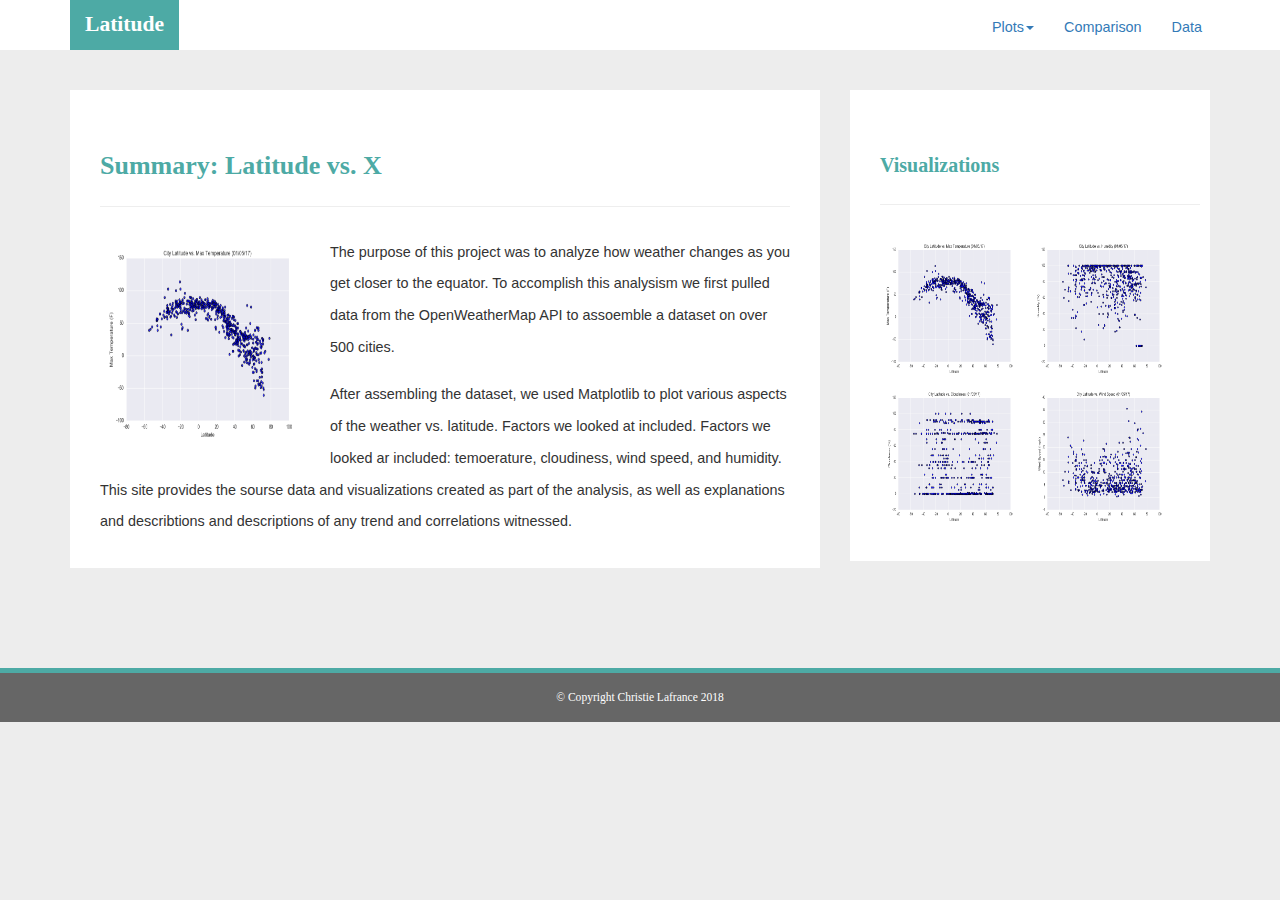
<file: index.html>
<!DOCTYPE html>
<html>
<head>
  <title>Bashboard | Home</title>
  <meta charset="utf-8">
  <meta name="viewport" content="width=device-width, initial-scale=1">
  <link rel="stylesheet" href="https://maxcdn.bootstrapcdn.com/bootstrap/3.3.7/css/bootstrap.min.css">
  <script src="https://ajax.googleapis.com/ajax/libs/jquery/3.3.1/jquery.min.js"></script>
  <script src="https://maxcdn.bootstrapcdn.com/bootstrap/3.3.7/js/bootstrap.min.js"></script>
  <link rel="stylesheet" type="text/css" href="assets/css/reset.css">
  <link rel="stylesheet" type="text/css" href="assets/css/style.css">
</head>

<body>

  <nav>
    <div class="container">
      <a class="title" id="pageTitle" href="index.html">Latitude</a>

      <div class="nav myNavBar">
        <span class="dropdown"><a class="dropdown-toggle navItem" data-toggle="dropdown" href="#">Plots<span class="caret"></span></a>
          <ul class="dropdown-menu nestedItem">
            <li><a href="max_temperature.html"><span>Max Temperature</span></a></li>
            <li><a href="humidity.html"><span>Humidity</span></a></li>
            <li><a href="cloudiness.html"><span>Cloudiness</span></a></li>
            <li><a href="wind_speed.html"><span>Wind Speed</span></a></li>
          </ul>          
        </span>
        <span><a class="navItem" href="comparison.html">Comparison</a></span>
        <span><a class="navItem" href="#">Data</a></span>
      </div>

    </div>
  </nav>

  <section>
    <div class="container">
      <div class="row">

        <div class="col-md-8">
          <div class="left">
            <p class="title title1">
              <span>Summary: Latitude vs. X</span>
            </p>
            <img src="assets/images/Fig1.png" alt="City Latitude vs. Max Temperature(01/05/17)" height="210" width="210">
            <p>The purpose of this project was to analyze how weather changes as you get closer to the equator. To accomplish this analysism we first pulled data from the OpenWeatherMap API to assoemble a dataset on over 500 cities.</p><br>

            <p>After assembling the dataset, we used Matplotlib to plot various aspects of the weather vs. latitude. Factors we looked at included. Factors we looked ar included: temoerature, cloudiness, wind speed, and humidity. This site provides the sourse data and visualizations created as part of the analysis, as well as explanations and describtions and descriptions of any trend and correlations witnessed.</p>
          </div>
        </div>

        <div class="col-md-4">
          <div class="right">
            <p class="title title2"><span>Visualizations</span></p>
            <div>
              <img src="assets/images/Fig1.png" alt="City Latitude vs. Max Temperature(01/05/17)" class="rightImg">
              <img src="assets/images/Fig2.png" alt="City Latitude vs. Max Humidity(01/05/17)" class="rightImg">
              <img src="assets/images/Fig3.png" alt="City Latitude vs. Max Cloudiness(01/05/17)" class="rightImg">
              <img src="assets/images/Fig4.png" alt="City Latitude vs. Max Wind Speed(01/05/17)" class="rightImg">
            </div>
          </div>
        </div>

      </div>
    </div>
  </section>

  <footer>
    <p class="title">&#169; Copyright Christie Lafrance 2018</p>
  </footer>

</body>
</html>
</file>
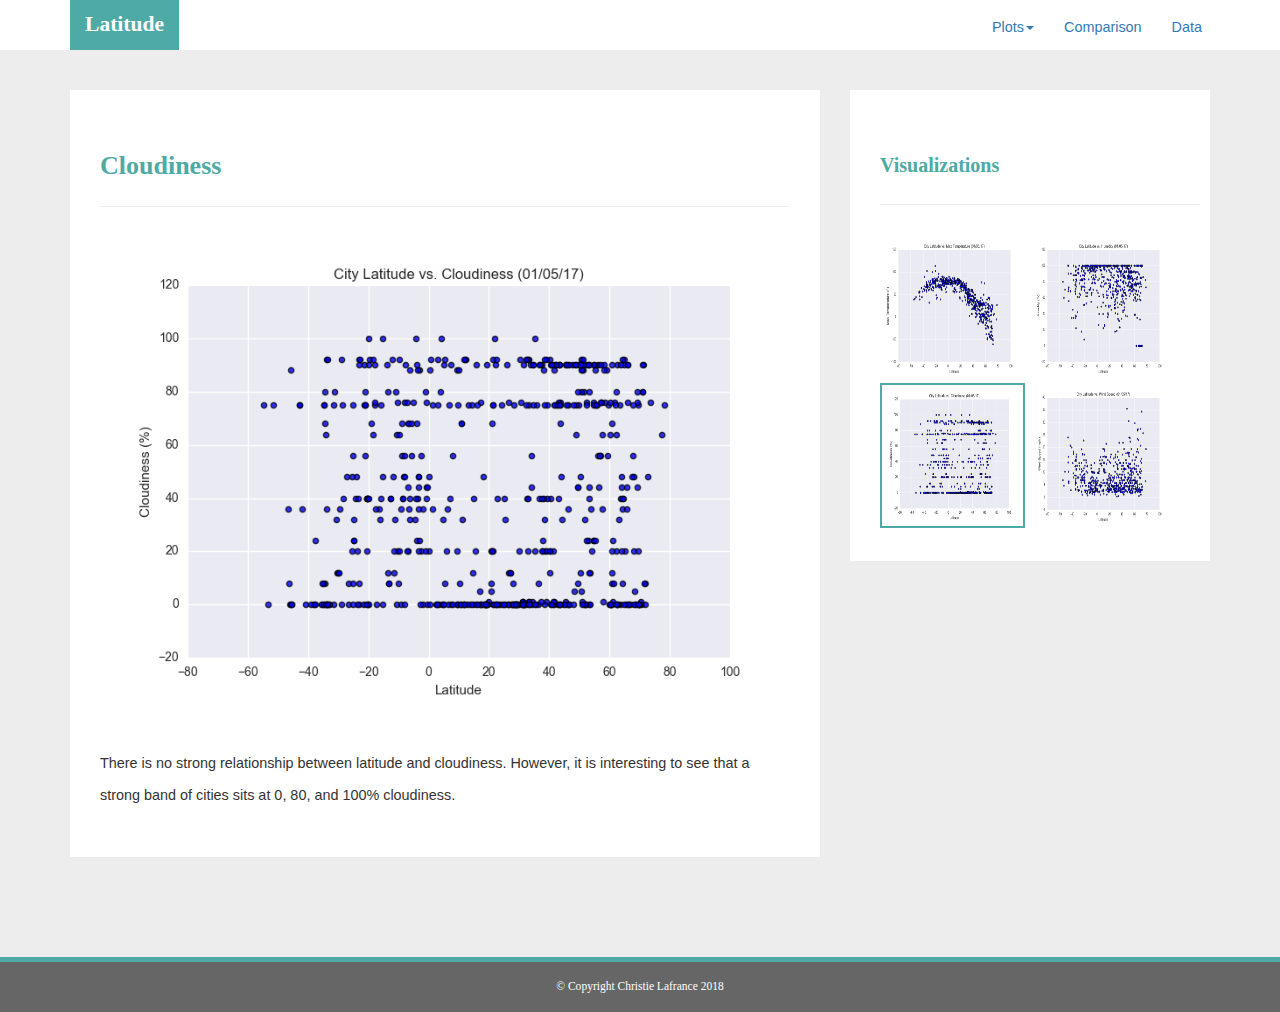
<file: cloudiness.html>
<!DOCTYPE html>
<html>
<head>
  <title>Bashboard | Plots-Cloudiness</title>
  <meta charset="utf-8">
  <meta name="viewport" content="width=device-width, initial-scale=1">
  <link rel="stylesheet" href="https://maxcdn.bootstrapcdn.com/bootstrap/3.3.7/css/bootstrap.min.css">
  <script src="https://ajax.googleapis.com/ajax/libs/jquery/3.3.1/jquery.min.js"></script>
  <script src="https://maxcdn.bootstrapcdn.com/bootstrap/3.3.7/js/bootstrap.min.js"></script>
  <link rel="stylesheet" type="text/css" href="assets/css/reset.css">
  <link rel="stylesheet" type="text/css" href="assets/css/style.css">
</head>

<body>
  <nav>
    <div class="container">
      <a class="title" id="pageTitle" href="index.html">Latitude</a>

      <div class="nav myNavBar">
        <span class="dropdown"><a class="dropdown-toggle navItem" data-toggle="dropdown" href="#">Plots<span class="caret"></span></a>
          <ul class="dropdown-menu nestedItem">
            <li><a href="max_temperature.html"><span>Max Temperature</span></a></li>
            <li><a href="humidity.html"><span>Humidity</span></a></li>
            <li><a href="cloudiness.html"><span>Cloudiness</span></a></li>
            <li><a href="wind_speed.html"><span>Wind Speed</span></a></li>
          </ul>          
        </span>
        <span><a class="navItem" href="comparison.html">Comparison</a></span>
        <span><a class="navItem" href="weather_data.html">Data</a></span>
      </div>

    </div>
  </nav>

  <section>
    <div class="container">
      <div class="row">

        <div class="col-md-8">
          <div class="left">
            <p class="title title1">
              <span>Cloudiness</span>
            </p>
            <img class="largeImg" src="assets/images/Fig3.png" alt="City Latitude vs. Cloudiness(01/05/17)">
            <p>There is no strong relationship between latitude and cloudiness. However, it is interesting to see that a strong band of cities sits at 0, 80, and 100% cloudiness.</p><br>
          </div>
        </div>

        <div class="col-md-4">
          <div class="right">
            <p class="title title2"><span>Visualizations</span></p>
            <div>
              <a href="max_temperature.html"><img src="assets/images/Fig1.png" alt="City Latitude vs. Max Temperature(01/05/17)" class="rightImg"></a>
              <a href="humidity.html"><img src="assets/images/Fig2.png" alt="City Latitude vs. Max Humidity(01/05/17)" class="rightImg"></a>
              <a href="cloudiness.html"><img src="assets/images/Fig3.png" alt="City Latitude vs. Max Cloudiness(01/05/17)" class="rightImg"  id="cloudiness"></a>
              <a href="wind_speed.html"><img src="assets/images/Fig4.png" alt="City Latitude vs. Max Wind Speed(01/05/17)" class="rightImg"></a>
            </div>
          </div>
        </div>
        
      </div>
    </div>
  </section>

  <footer>
    <p class="title">&#169; Copyright Christie Lafrance 2018</p>
  </footer>

</body>
</html>
</file>
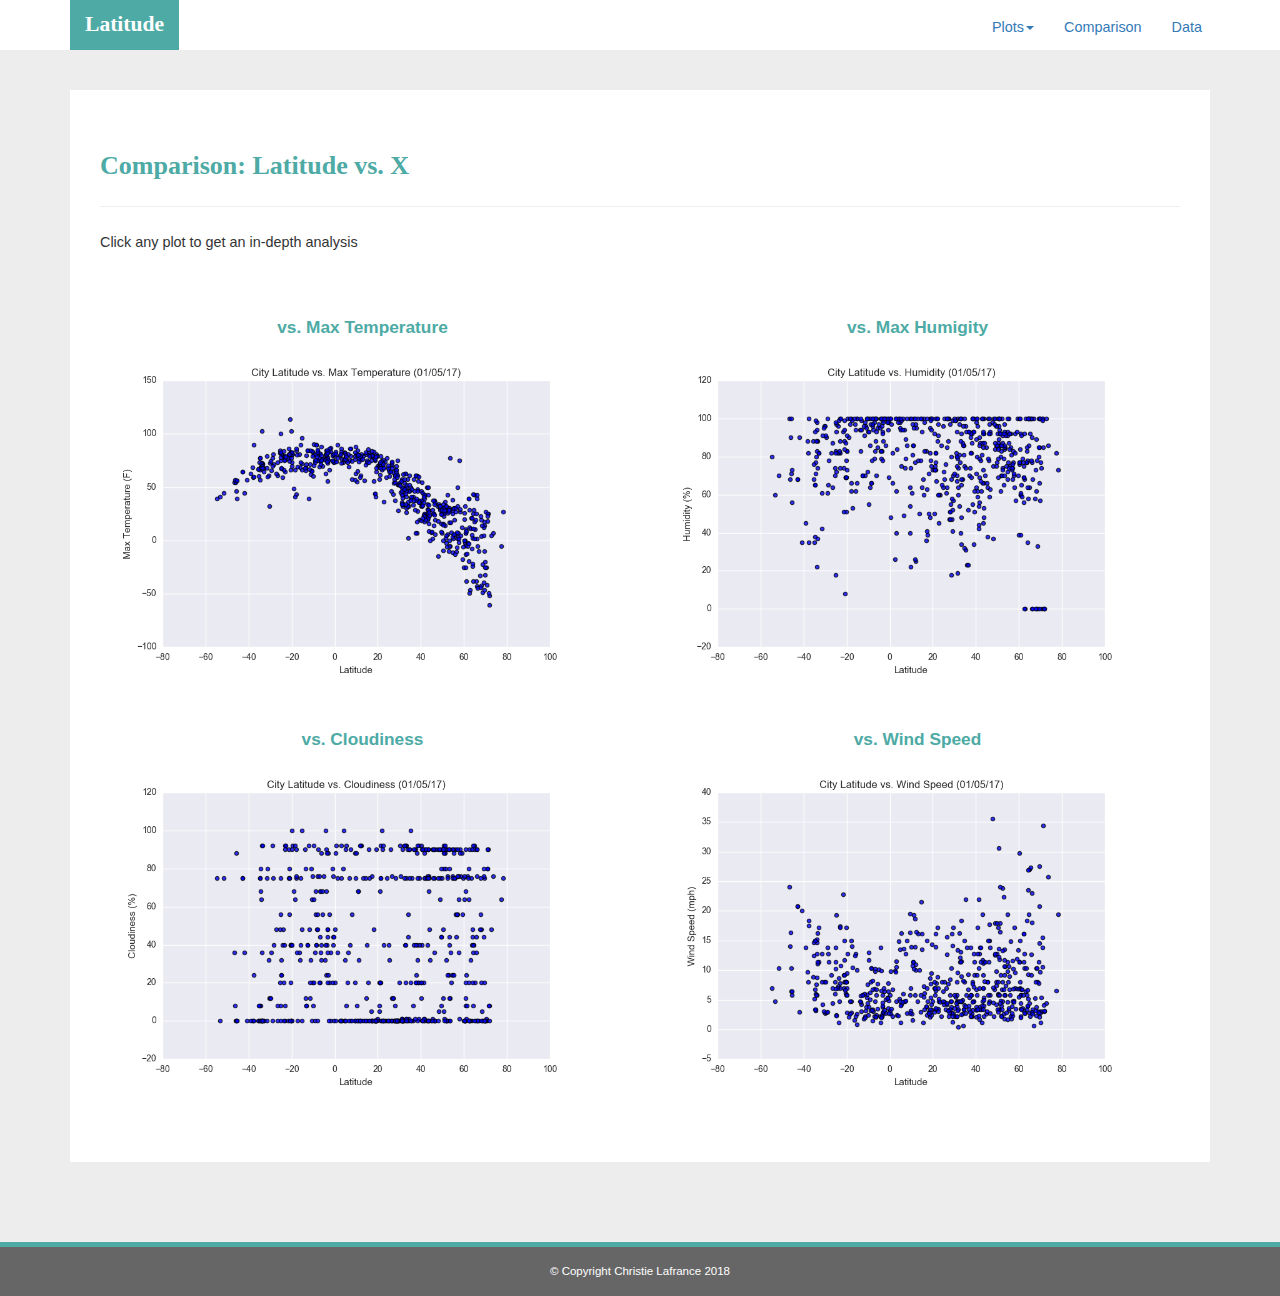
<file: comparison.html>
<!DOCTYPE html>
<html>
<head>
  <title>Bashboard | Main</title>
  <meta charset="utf-8">
  <meta name="viewport" content="width=device-width, initial-scale=1">
  <link rel="stylesheet" href="https://maxcdn.bootstrapcdn.com/bootstrap/3.3.7/css/bootstrap.min.css">
  <script src="https://ajax.googleapis.com/ajax/libs/jquery/3.3.1/jquery.min.js"></script>
  <script src="https://maxcdn.bootstrapcdn.com/bootstrap/3.3.7/js/bootstrap.min.js"></script>
  <link rel="stylesheet" type="text/css" href="assets/css/reset.css">
  <link rel="stylesheet" type="text/css" href="assets/css/style.css">
</head>

<body>

  <nav>
    <div class="container">
      <a class="title" id="pageTitle" href="index.html">Latitude</a>

       <div class="nav myNavBar">
        <span class="dropdown"><a class="dropdown-toggle navItem" data-toggle="dropdown" href="#">Plots<span class="caret"></span></a>
          <ul class="dropdown-menu nestedItem">
            <li><a href="visualizations.html"><span>Max Temperature</span></a></li>
            <li><a href="#"><span>Humidity</span></a></li>
            <li><a href="#"><span>Cloudiness</span></a></li>
            <li><a href="#"><span>Wind Speed</span></a></li>
          </ul>          
        </span>
        <span><a class="navItem" href="comparison.html">Comparison</a></span>
        <span><a class="navItem" href="#">Data</a></span>
      </div>

    </div>
  </nav>



  <section>
    
    <div class="container">
      <div class="main">

        <div class="row">
          <div class="col-md-12">
            <p class="title title1">
              <span>Comparison: Latitude vs. X</span>
            </p>

            <p class="title3">
              <span>Click any plot to get an in-depth analysis</span>
            </p>
          </div>
        </div>

        <div class="row graphes">
          <div class="col-md-6 center">
            <p>vs. Max Temperature</p>
            <img src="assets/images/Fig1.png" alt="City Latitude vs. Max Temperature(01/05/17)">
          </div>

          <div class="col-md-6 center">
            <p>vs. Max Humigity</p>
            <img src="assets/images/Fig2.png" alt="City Latitude vs. Huminity(01/05/17)">
          </div>

          <div class="col-md-6 center">
            <p>vs. Cloudiness</p>
            <img src="assets/images/Fig3.png" alt="City Latitude vs. Cloudiness(01/05/17)">
          </div>

          <div class="col-md-6 center">
            <p>vs. Wind Speed</p>
            <img src="assets/images/Fig4.png" alt="City Latitude vs. Wind Speed(01/05/17)">
          </div>
        </div>
      </div>
    </div>
  </section>

  <footer>
    <p>&#169; Copyright Christie Lafrance 2018</p>
  </footer>

</body>
</html>
</file>
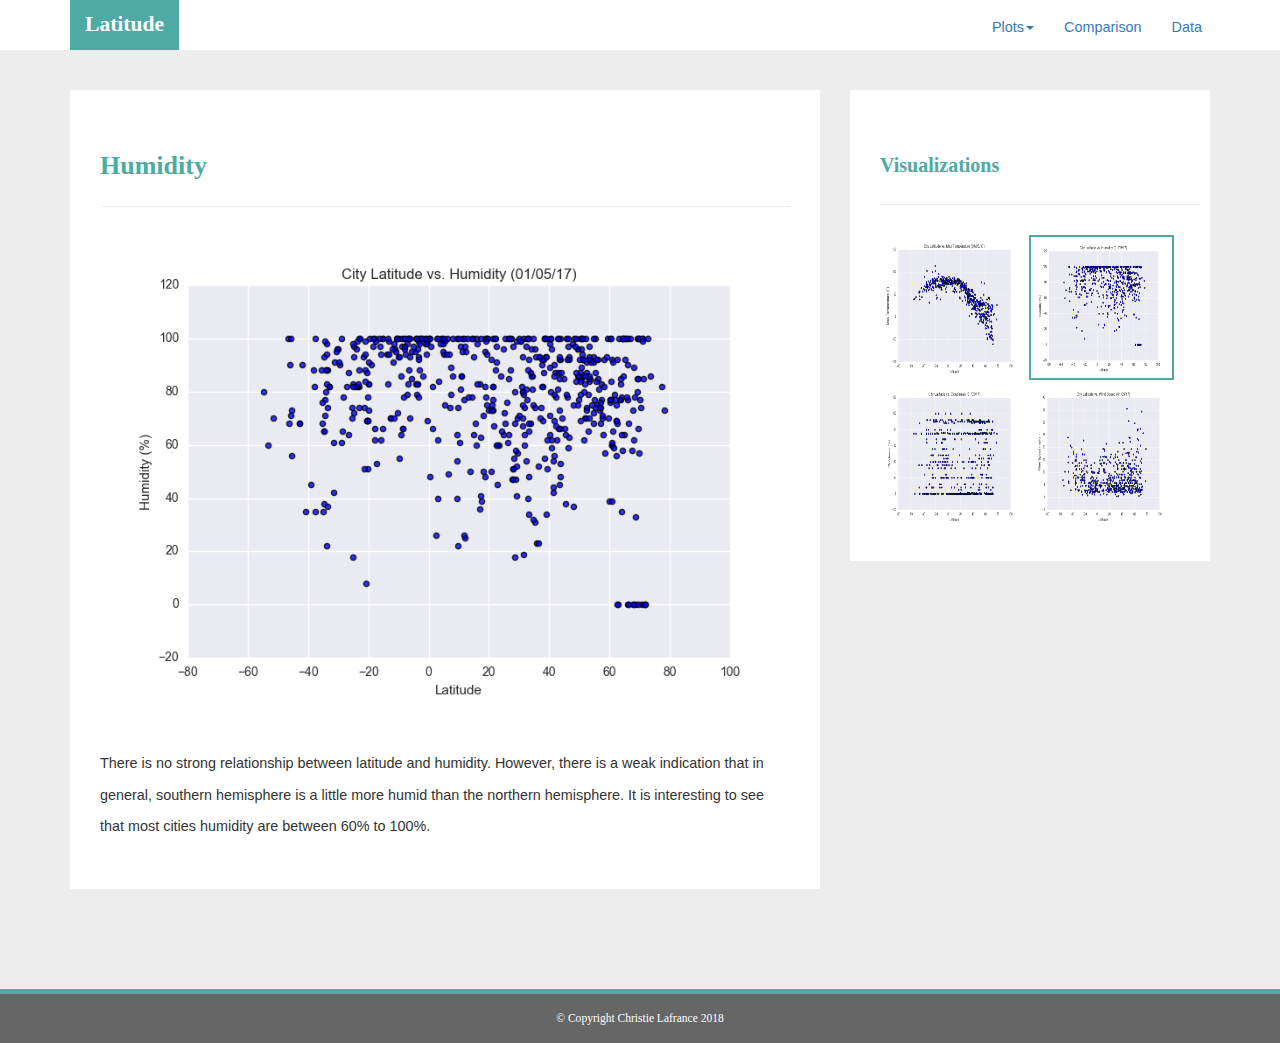
<file: humidity.html>
<!DOCTYPE html>
<html>
<head>
  <title>Bashboard | Plots-Humidity</title>
  <meta charset="utf-8">
  <meta name="viewport" content="width=device-width, initial-scale=1">
  <link rel="stylesheet" href="https://maxcdn.bootstrapcdn.com/bootstrap/3.3.7/css/bootstrap.min.css">
  <script src="https://ajax.googleapis.com/ajax/libs/jquery/3.3.1/jquery.min.js"></script>
  <script src="https://maxcdn.bootstrapcdn.com/bootstrap/3.3.7/js/bootstrap.min.js"></script>
  <link rel="stylesheet" type="text/css" href="assets/css/reset.css">
  <link rel="stylesheet" type="text/css" href="assets/css/style.css">
</head>

<body>
  <nav>
    <div class="container">
      <a class="title" id="pageTitle" href="index.html">Latitude</a>

      <div class="nav myNavBar">
        <span class="dropdown"><a class="dropdown-toggle navItem" data-toggle="dropdown" href="#">Plots<span class="caret"></span></a>
          <ul class="dropdown-menu nestedItem">
            <li><a href="max_temperature.html"><span>Max Temperature</span></a></li>
            <li><a href="humidity.html"><span>Humidity</span></a></li>
            <li><a href="cloudiness.html"><span>Cloudiness</span></a></li>
            <li><a href="wind_speed.html"><span>Wind Speed</span></a></li>
          </ul>          
        </span>
        <span><a class="navItem" href="comparison.html">Comparison</a></span>
        <span><a class="navItem" href="weather_data.html">Data</a></span>
      </div>

    </div>
  </nav>

  <section>
    <div class="container">
      <div class="row">

        <div class="col-md-8">
          <div class="left">
            <p class="title title1">
              <span>Humidity</span>
            </p>
            <img class="largeImg" src="assets/images/Fig2.png" alt="City Latitude vs. Max humidity(01/05/17)">
            <p>There is no strong relationship between latitude and humidity. However, there is a weak indication that in general, southern hemisphere is a little more humid than the northern hemisphere. It is interesting to see that most cities humidity are between 60% to 100%.</p><br>
          </div>
        </div>

        <div class="col-md-4">
          <div class="right">
            <p class="title title2"><span>Visualizations</span></p>
            <div>
              <a href="max_temperature.html"><img src="assets/images/Fig1.png" alt="City Latitude vs. Max Temperature(01/05/17)" class="rightImg"></a>
              <a href="humidity.html"><img src="assets/images/Fig2.png" alt="City Latitude vs. Max Humidity(01/05/17)" class="rightImg" id="humidity"></a>
              <a href="cloudiness.html"><img src="assets/images/Fig3.png" alt="City Latitude vs. Max Cloudiness(01/05/17)" class="rightImg"></a>
              <a href="wind_speed.html"><img src="assets/images/Fig4.png" alt="City Latitude vs. Max Wind Speed(01/05/17)" class="rightImg"></a>
            </div>
          </div>
        </div>
        
      </div>
    </div>
  </section>

  <footer>
    <p class="title">&#169; Copyright Christie Lafrance 2018</p>
  </footer>

</body>
</html>
</file>
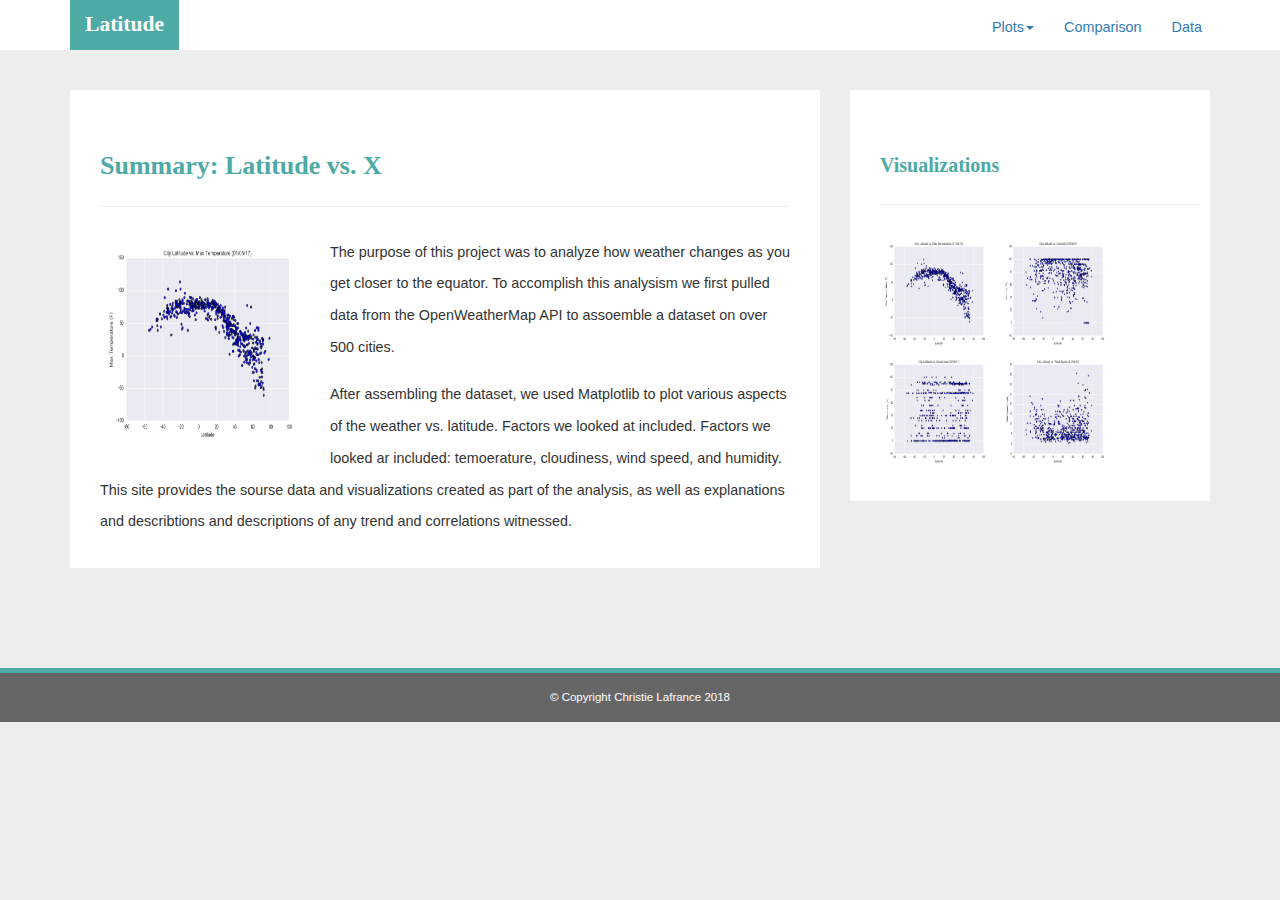
<file: max_temperature.html>
<!DOCTYPE html>
<html>
<head>
  <title>Bashboard | Main</title>
  <meta charset="utf-8">
  <meta name="viewport" content="width=device-width, initial-scale=1">
  <link rel="stylesheet" href="https://maxcdn.bootstrapcdn.com/bootstrap/3.3.7/css/bootstrap.min.css">
  <script src="https://ajax.googleapis.com/ajax/libs/jquery/3.3.1/jquery.min.js"></script>
  <script src="https://maxcdn.bootstrapcdn.com/bootstrap/3.3.7/js/bootstrap.min.js"></script>
  <link rel="stylesheet" type="text/css" href="assets/css/reset.css">
  <link rel="stylesheet" type="text/css" href="assets/css/style.css">
</head>

<body>

  <nav>
    <div class="container">
      <a class="title" id="pageTitle" href="index.html">Latitude</a>

      <div class="myNavBar">
        <span class="dropdown navItem"><a class="dropdown-toggle" data-toggle="dropdown" href="#">Plots<span class="caret"></span></a>
          <ul class="dropdown-menu nestedItem">
            <li><a href="#">City Latitude vs Temperature</a></li>
            <li><a href="#">City Latitude vs Humidity</a></li>
            <li><a href="#">City Latitude vs Cloudiness</a></li>
            <li><a href="#">City Latitude vs WindSpeed</a></li>
          </ul>          
        </span>
        <span class="navItem"><a href="#">Comparison</a></span>
        <span class="navItem"><a href="#">Data</a></span>
      </div>

    </div>
  </nav>

  <section>
    <div class="container">
      <div class="row">
        <div class="col-md-8">
          <div class="left">
            <p class="title title1">
              <span>Summary: Latitude vs. X</span>
            </p>
            <img src="assets/images/Fig1.png" alt="City Latitude vs. Max Temperature(01/05/17)" height="210" width="210">
            <p>The purpose of this project was to analyze how weather changes as you get closer to the equator. To accomplish this analysism we first pulled data from the OpenWeatherMap API to assoemble a dataset on over 500 cities.</p><br>

            <p>After assembling the dataset, we used Matplotlib to plot various aspects of the weather vs. latitude. Factors we looked at included. Factors we looked ar included: temoerature, cloudiness, wind speed, and humidity. This site provides the sourse data and visualizations created as part of the analysis, as well as explanations and describtions and descriptions of any trend and correlations witnessed.</p>
          </div>
        </div>

        <div class="col-md-4">
          <div class="right">
            <p class="title title2"><span>Visualizations</span></p>
            <div>
              <img src="assets/images/Fig1.png" alt="City Latitude vs. Max Temperature(01/05/17)" height="115" width="115">
              <img src="assets/images/Fig2.png" alt="City Latitude vs. Max Huminity(01/05/17)" height="115" width="115">
              <img src="assets/images/Fig3.png" alt="City Latitude vs. Max Cloudiness(01/05/17)" height="115" width="115">
              <img src="assets/images/Fig4.png" alt="City Latitude vs. Max Wind Speed(01/05/17)" height="115" width="115">
            </div>
          </div>
        </div>
      </div>
    </div>
  </section>

  <footer>
    <p>&#169; Copyright Christie Lafrance 2018</p>
  </footer>

</body>
</html>
</file>
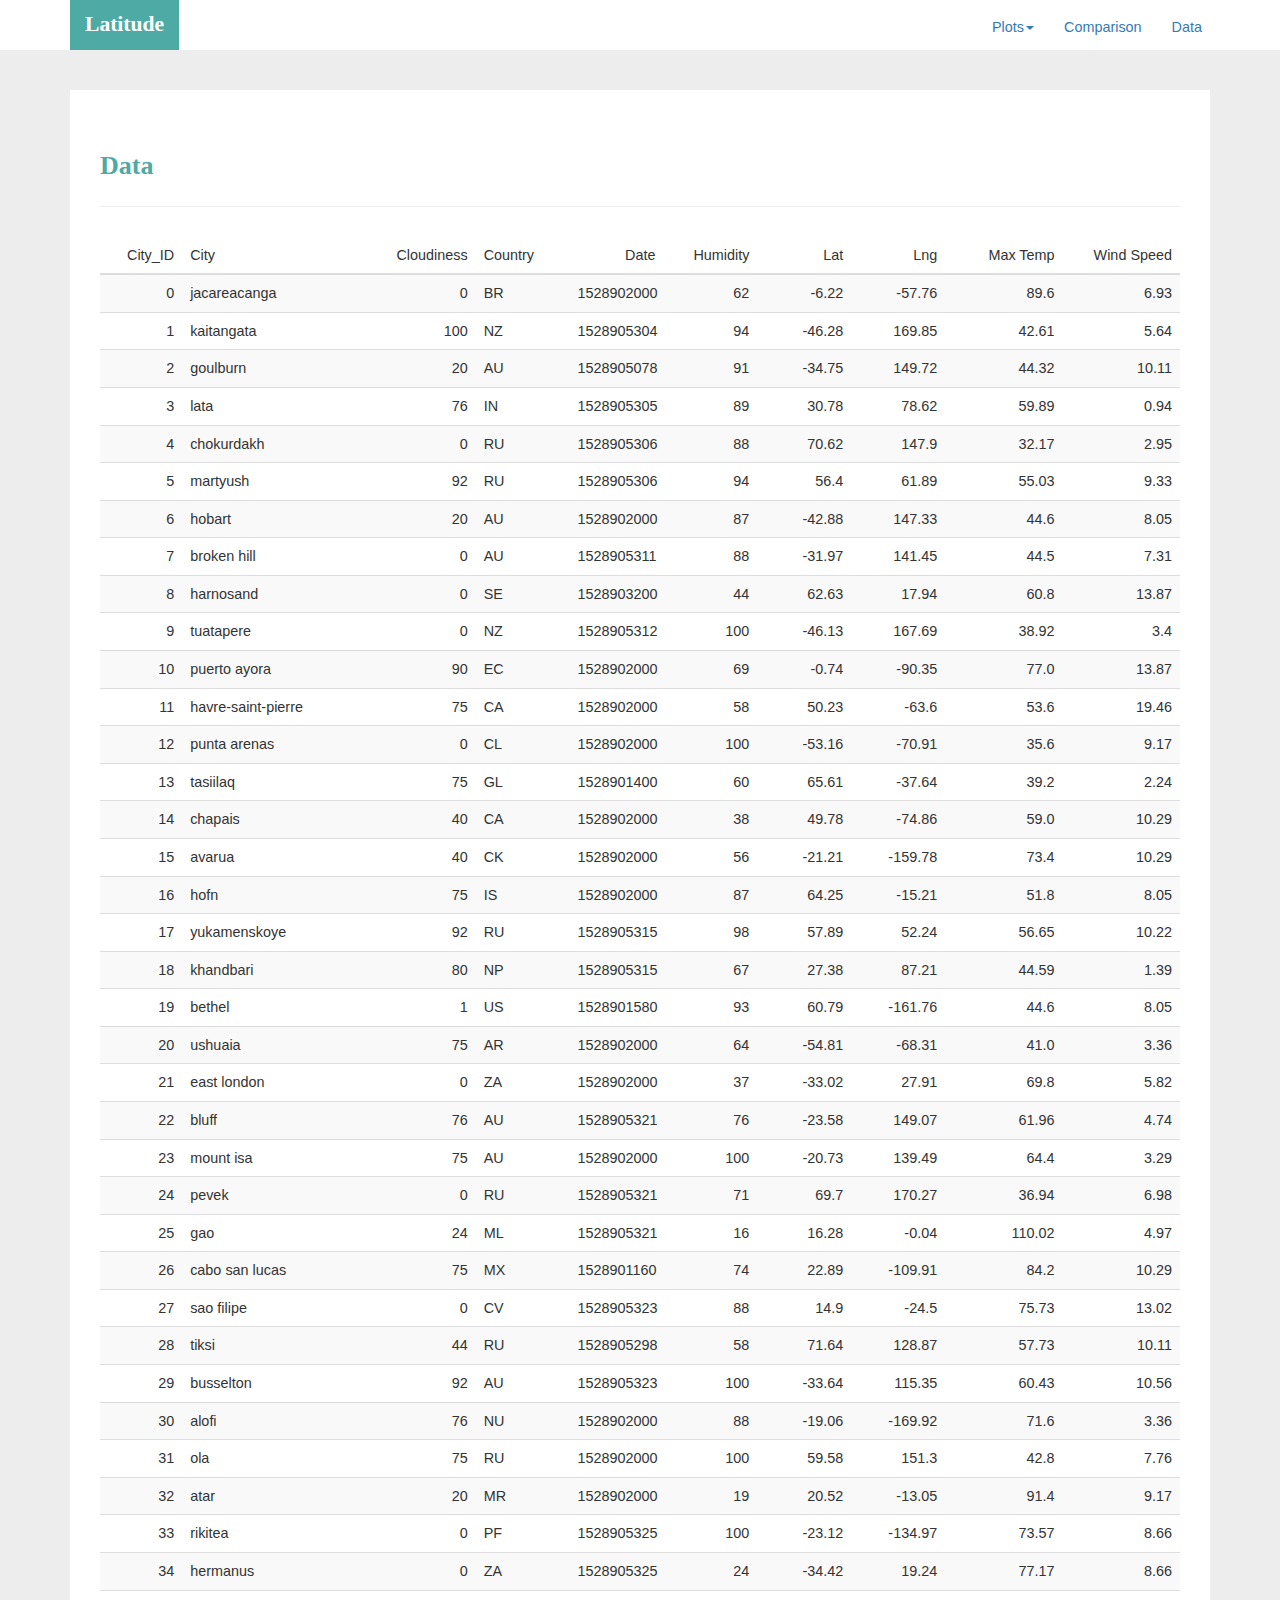
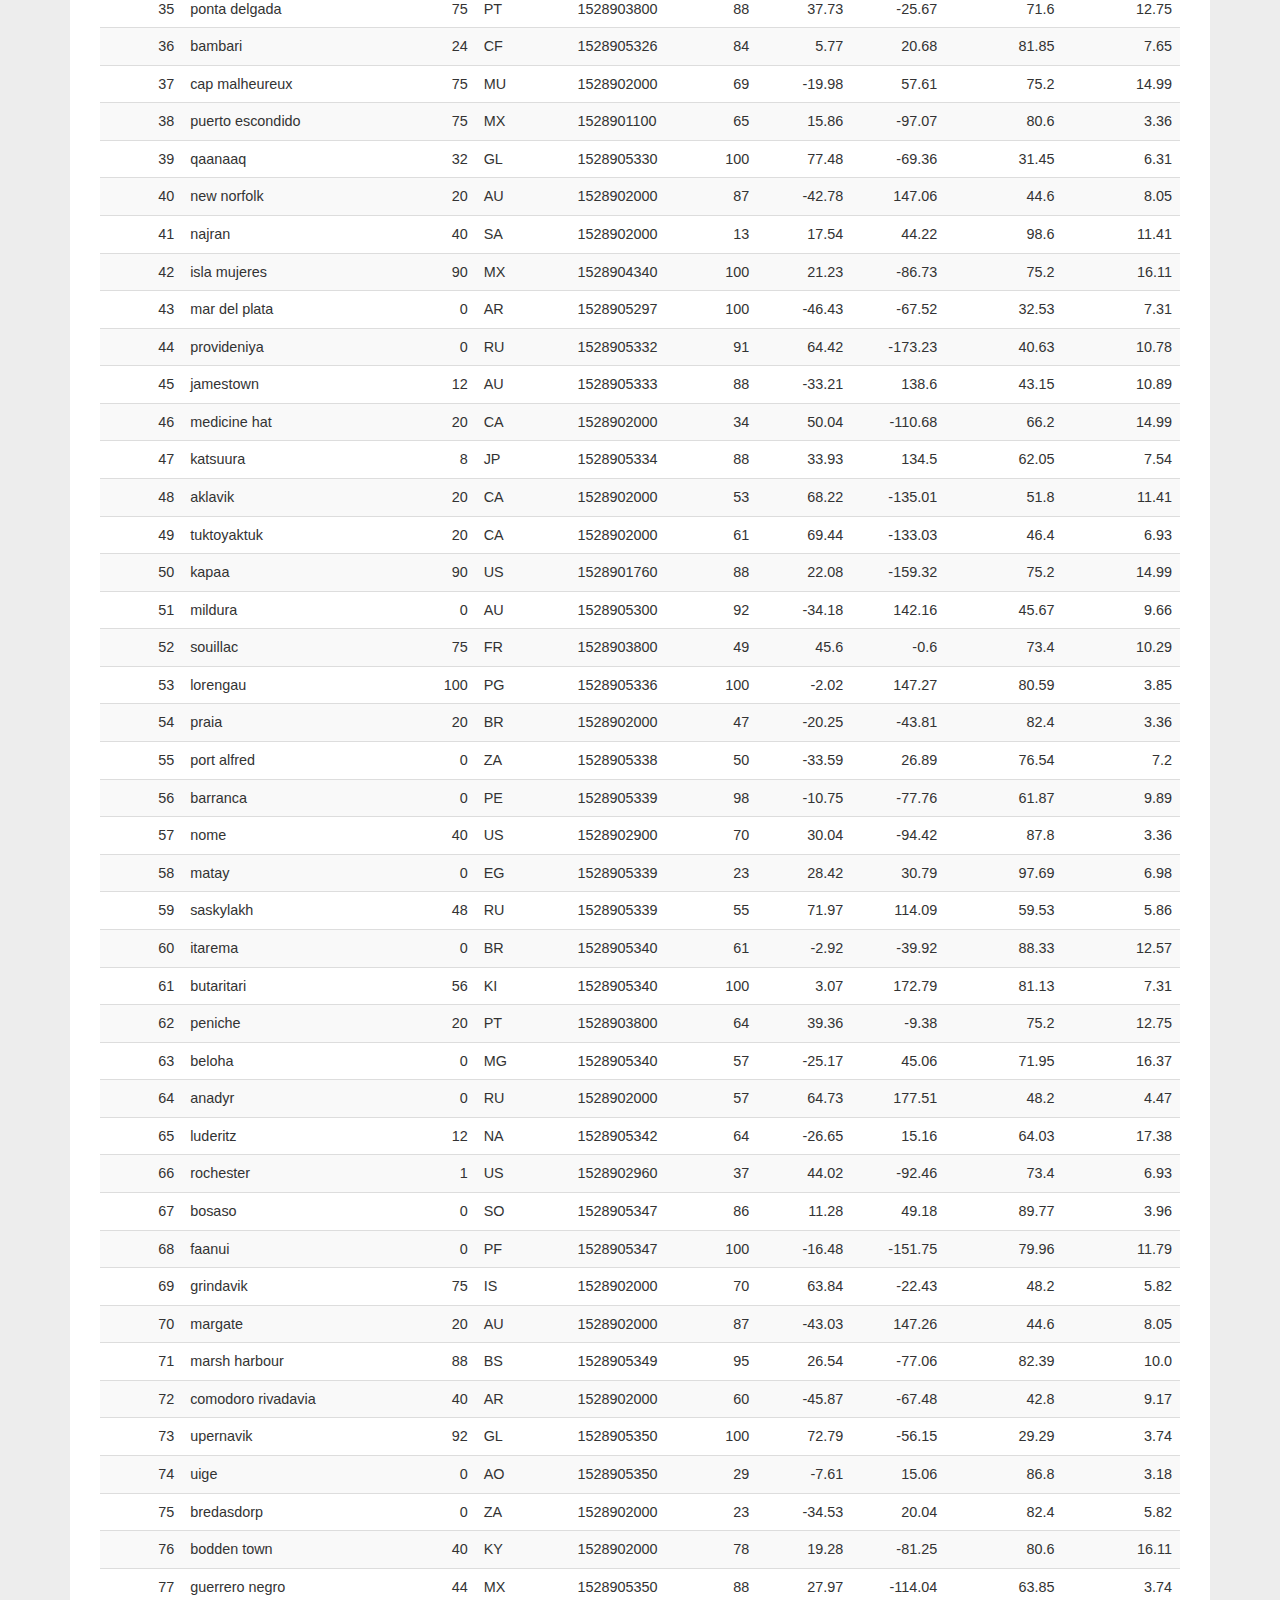
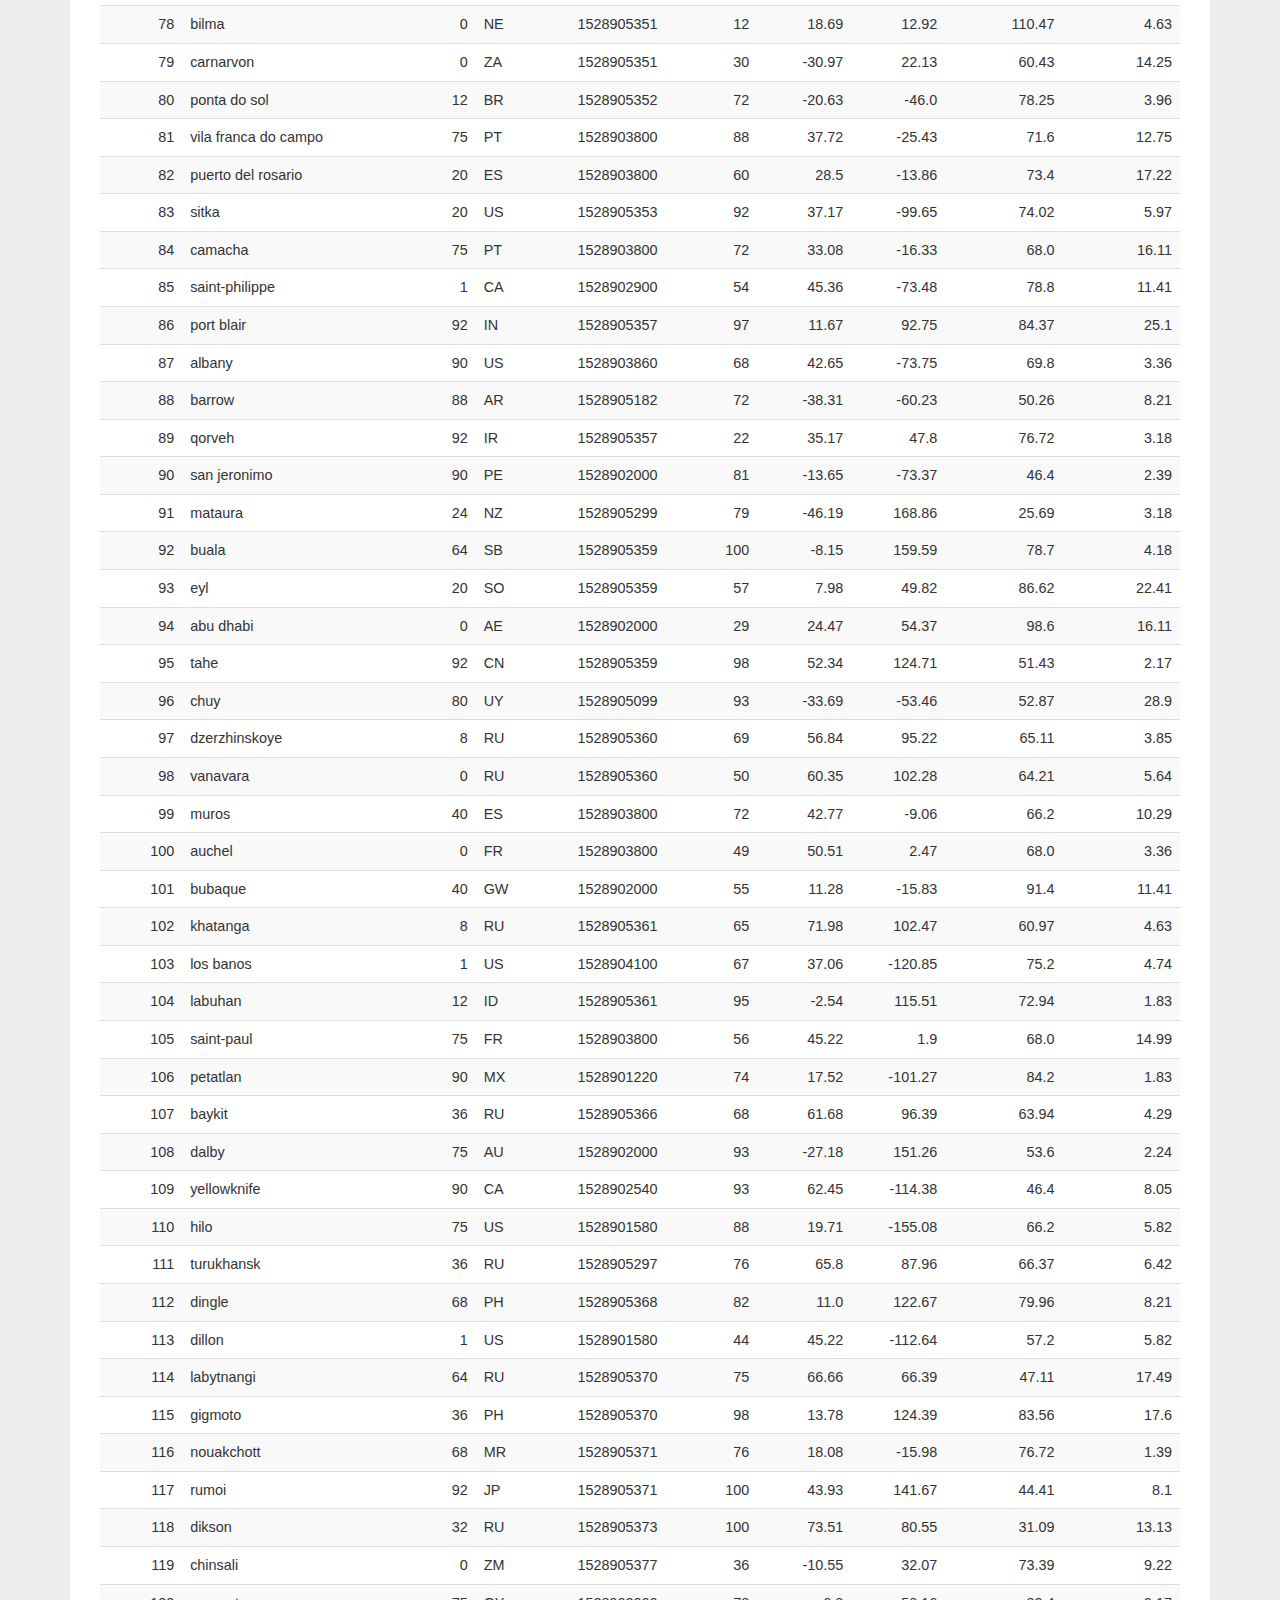
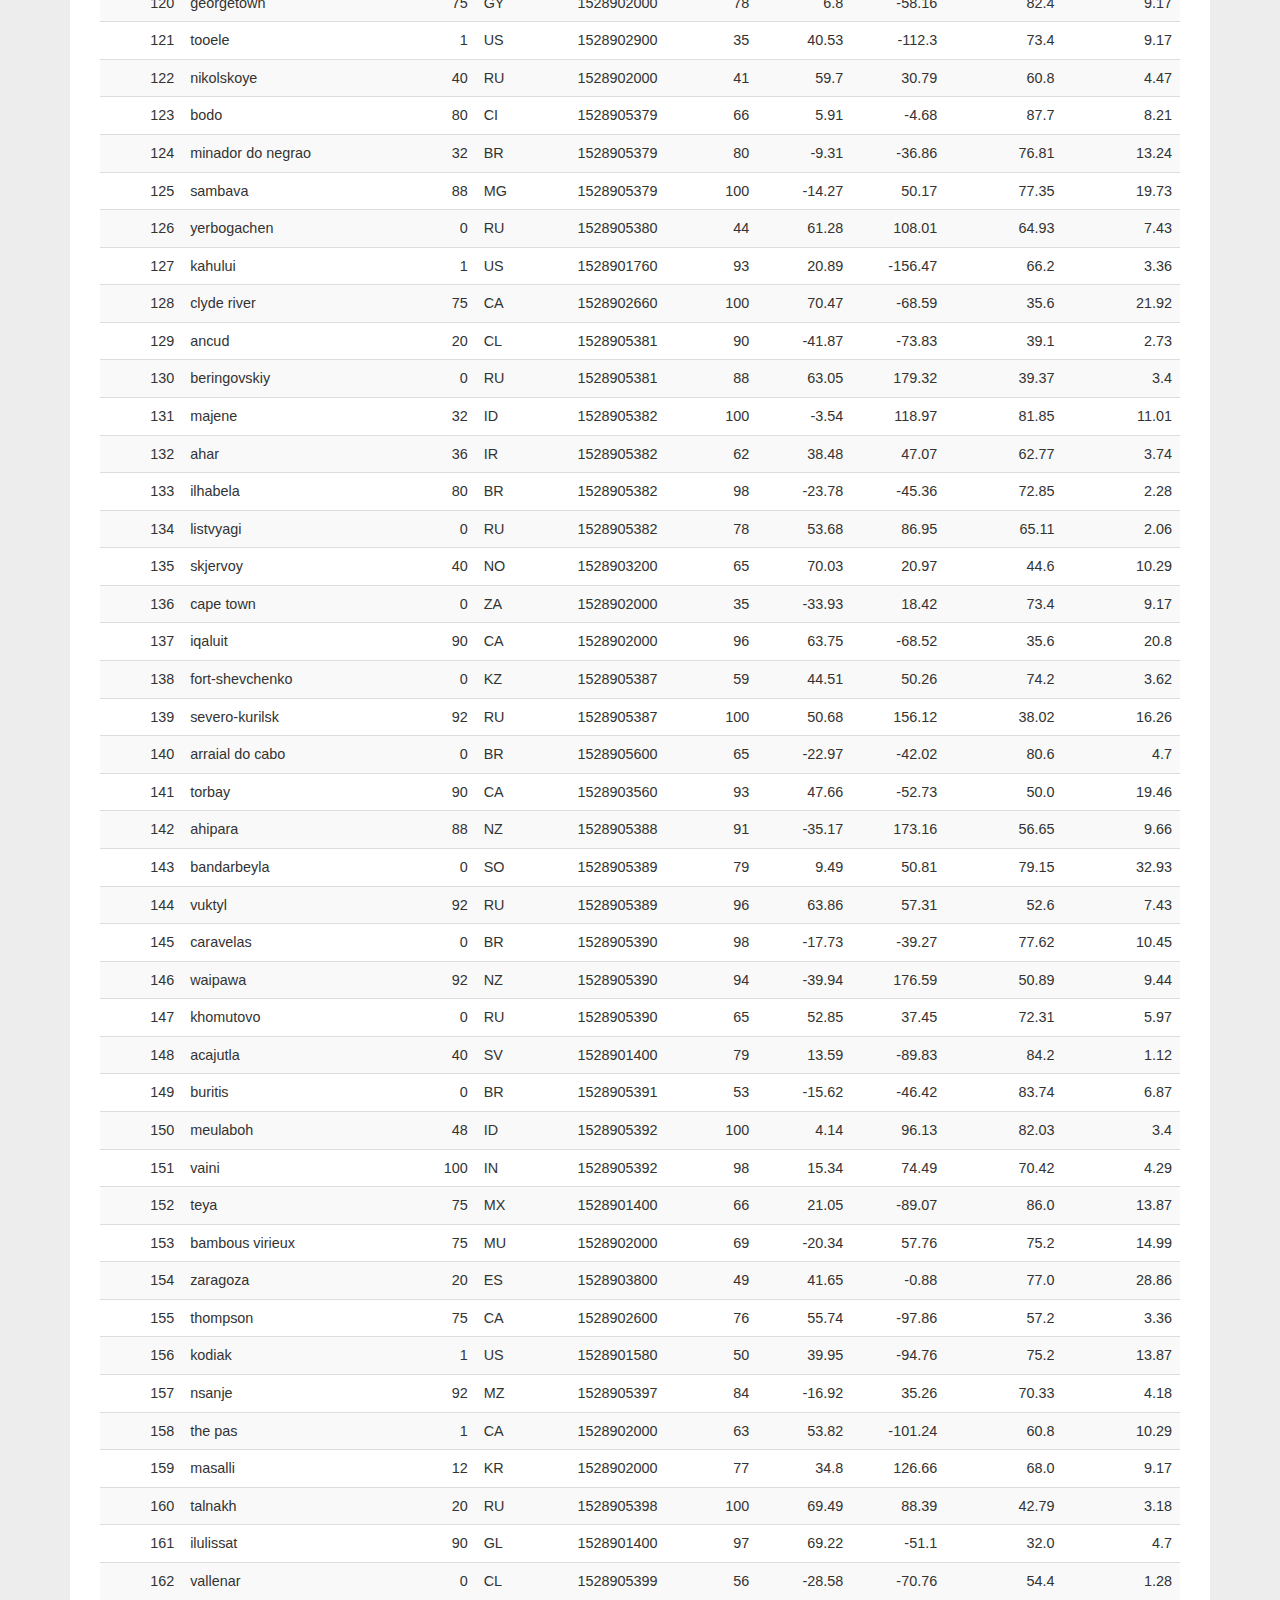
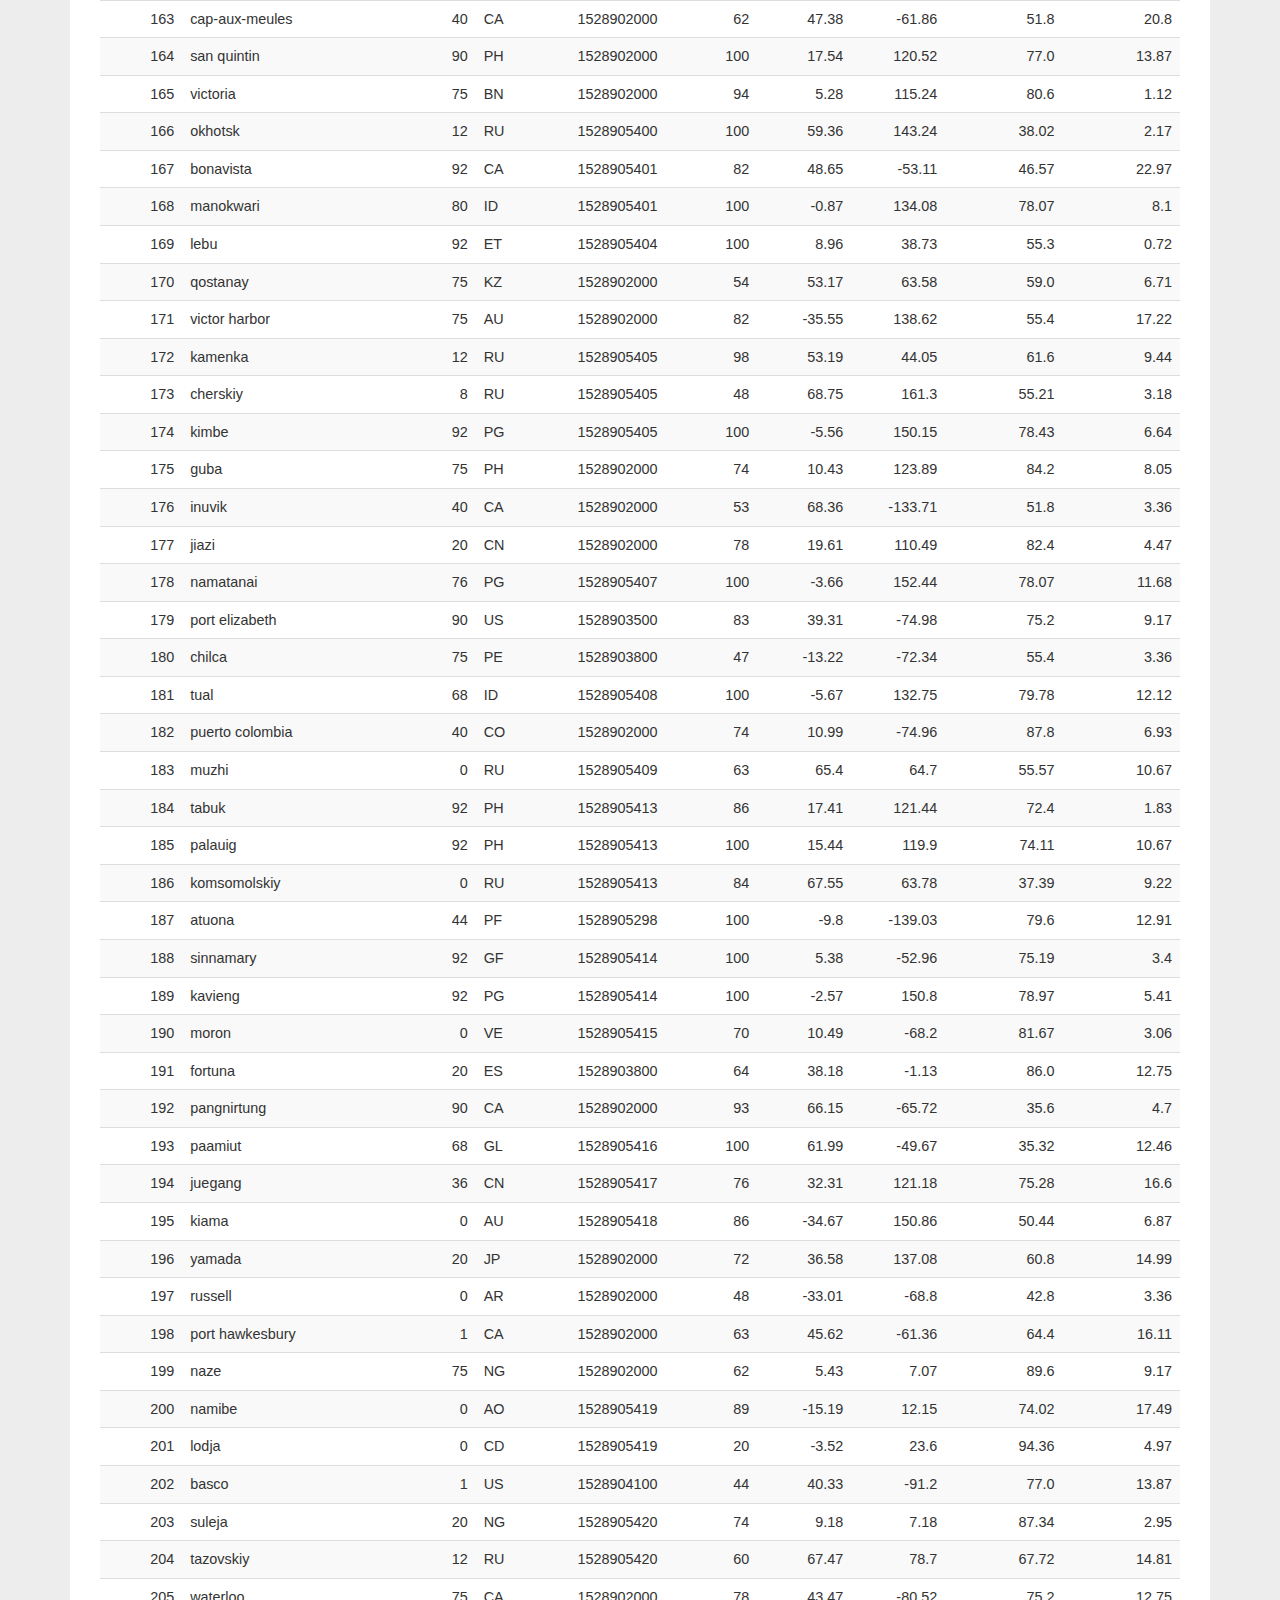
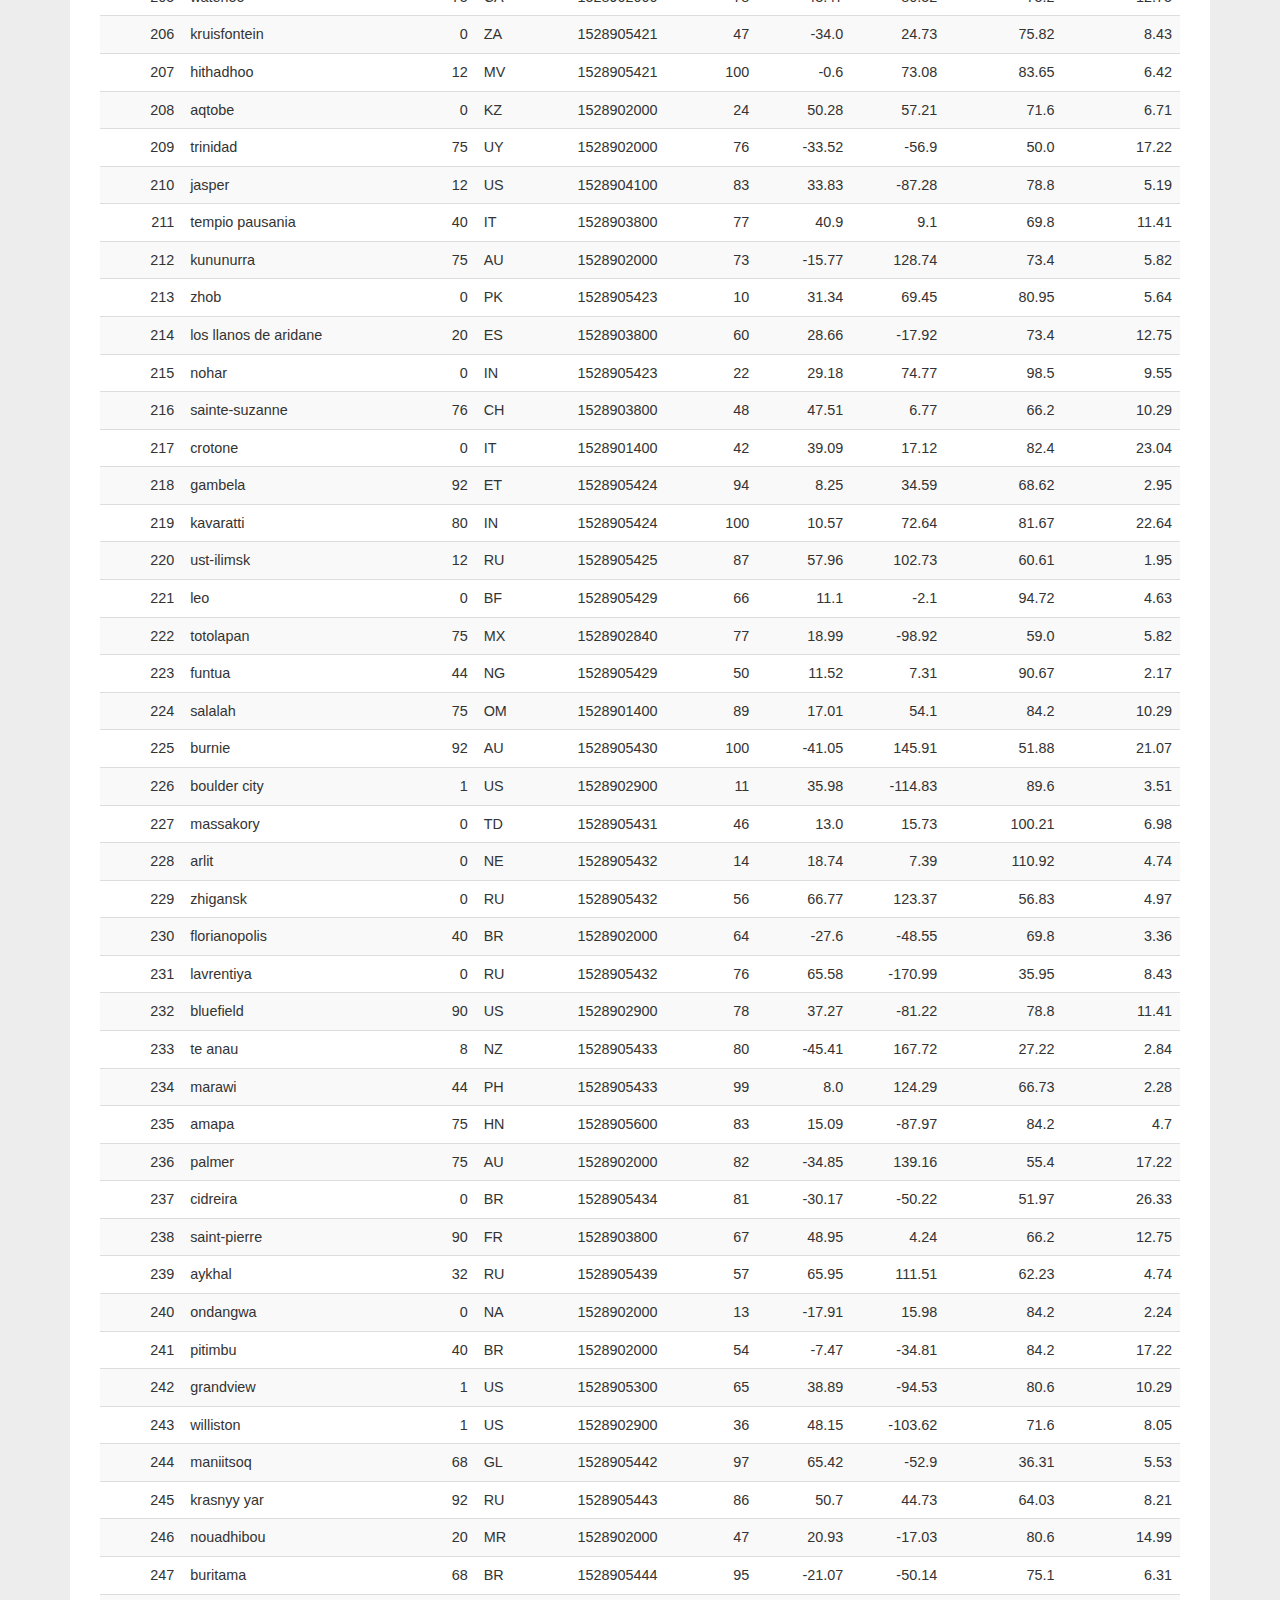
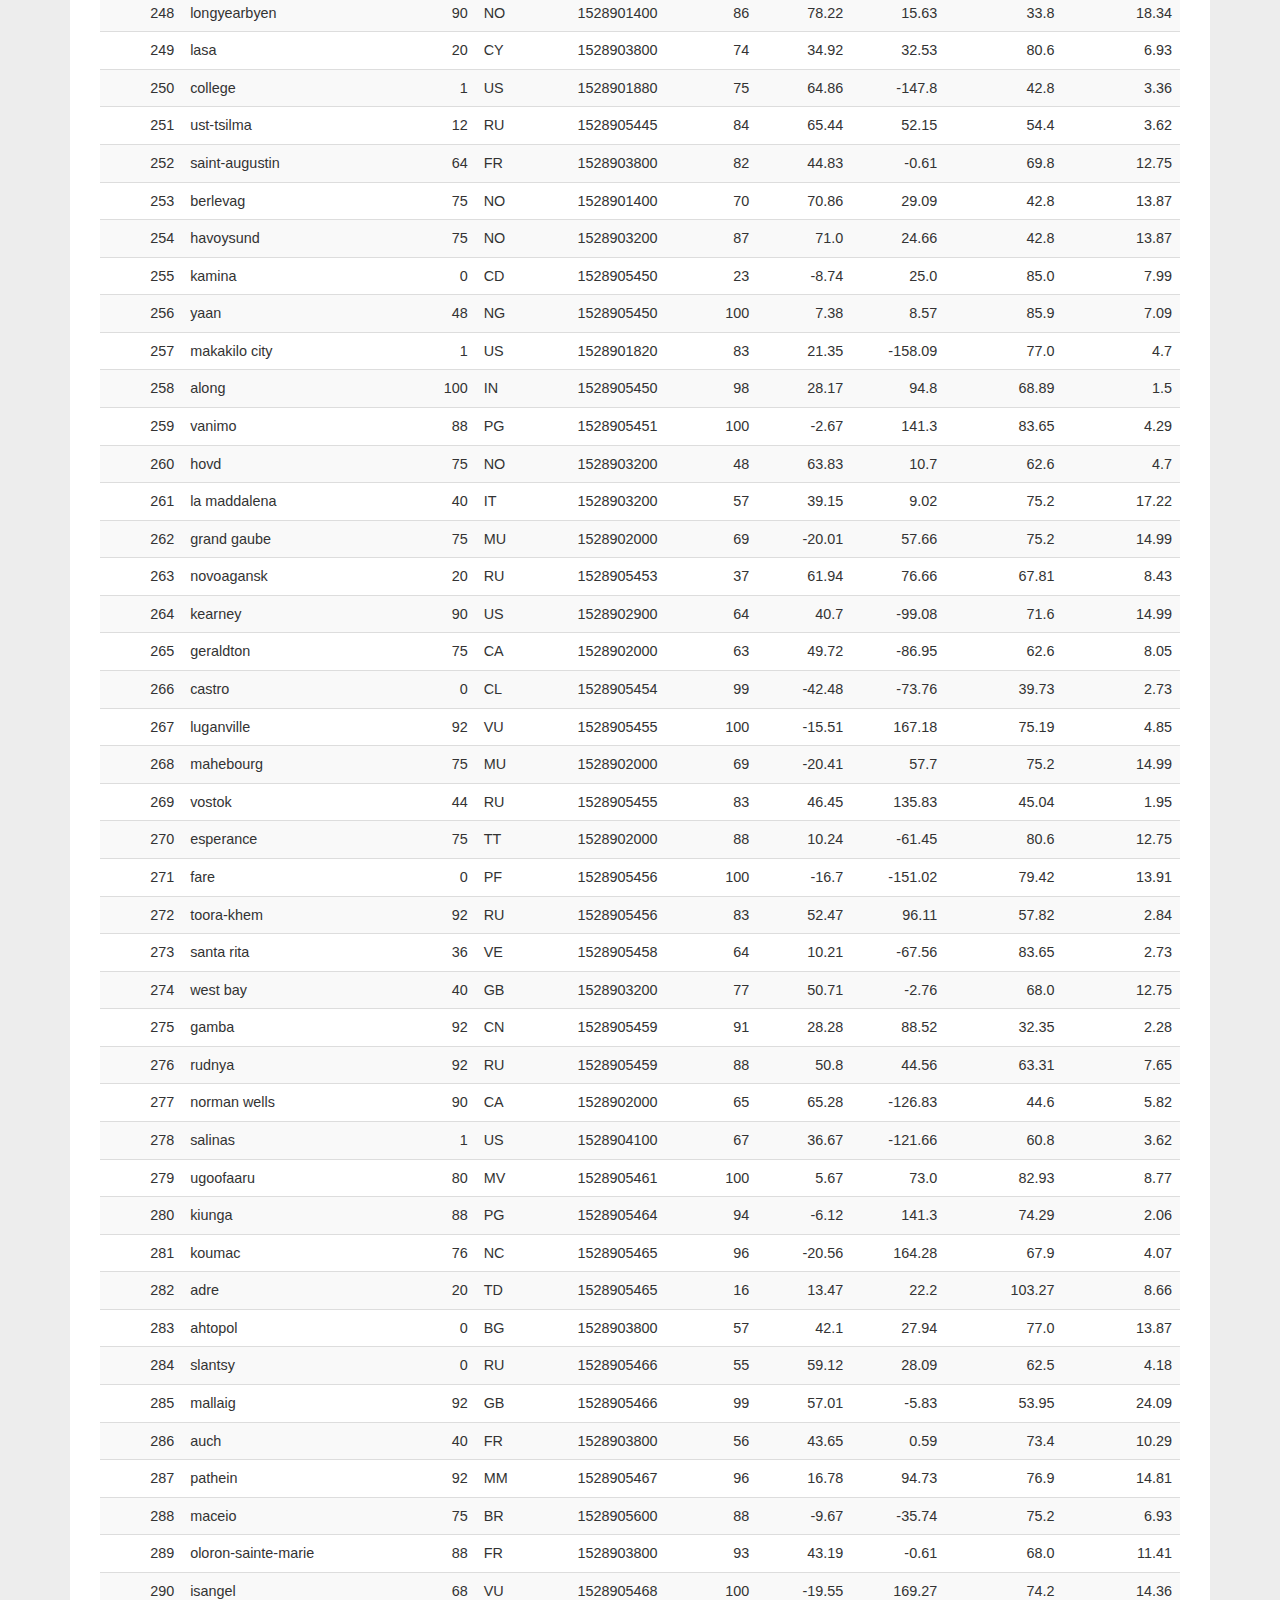
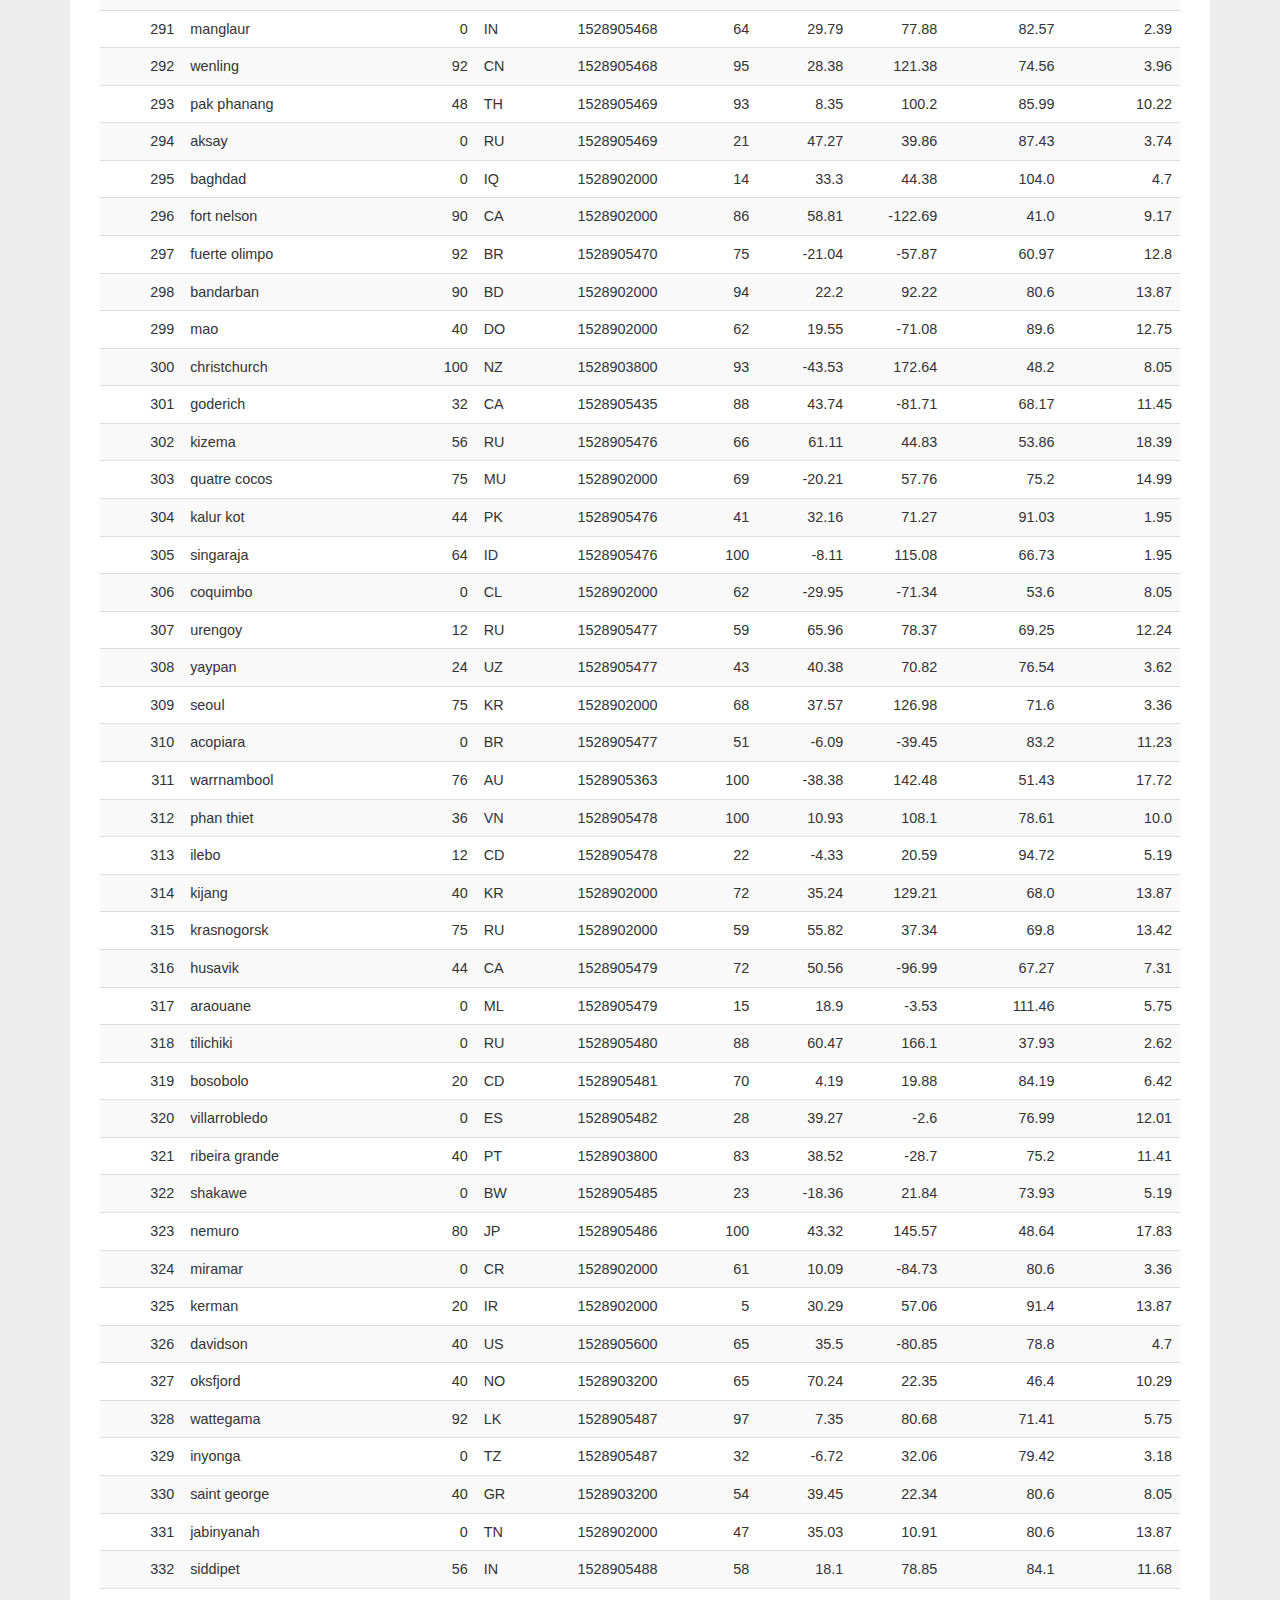
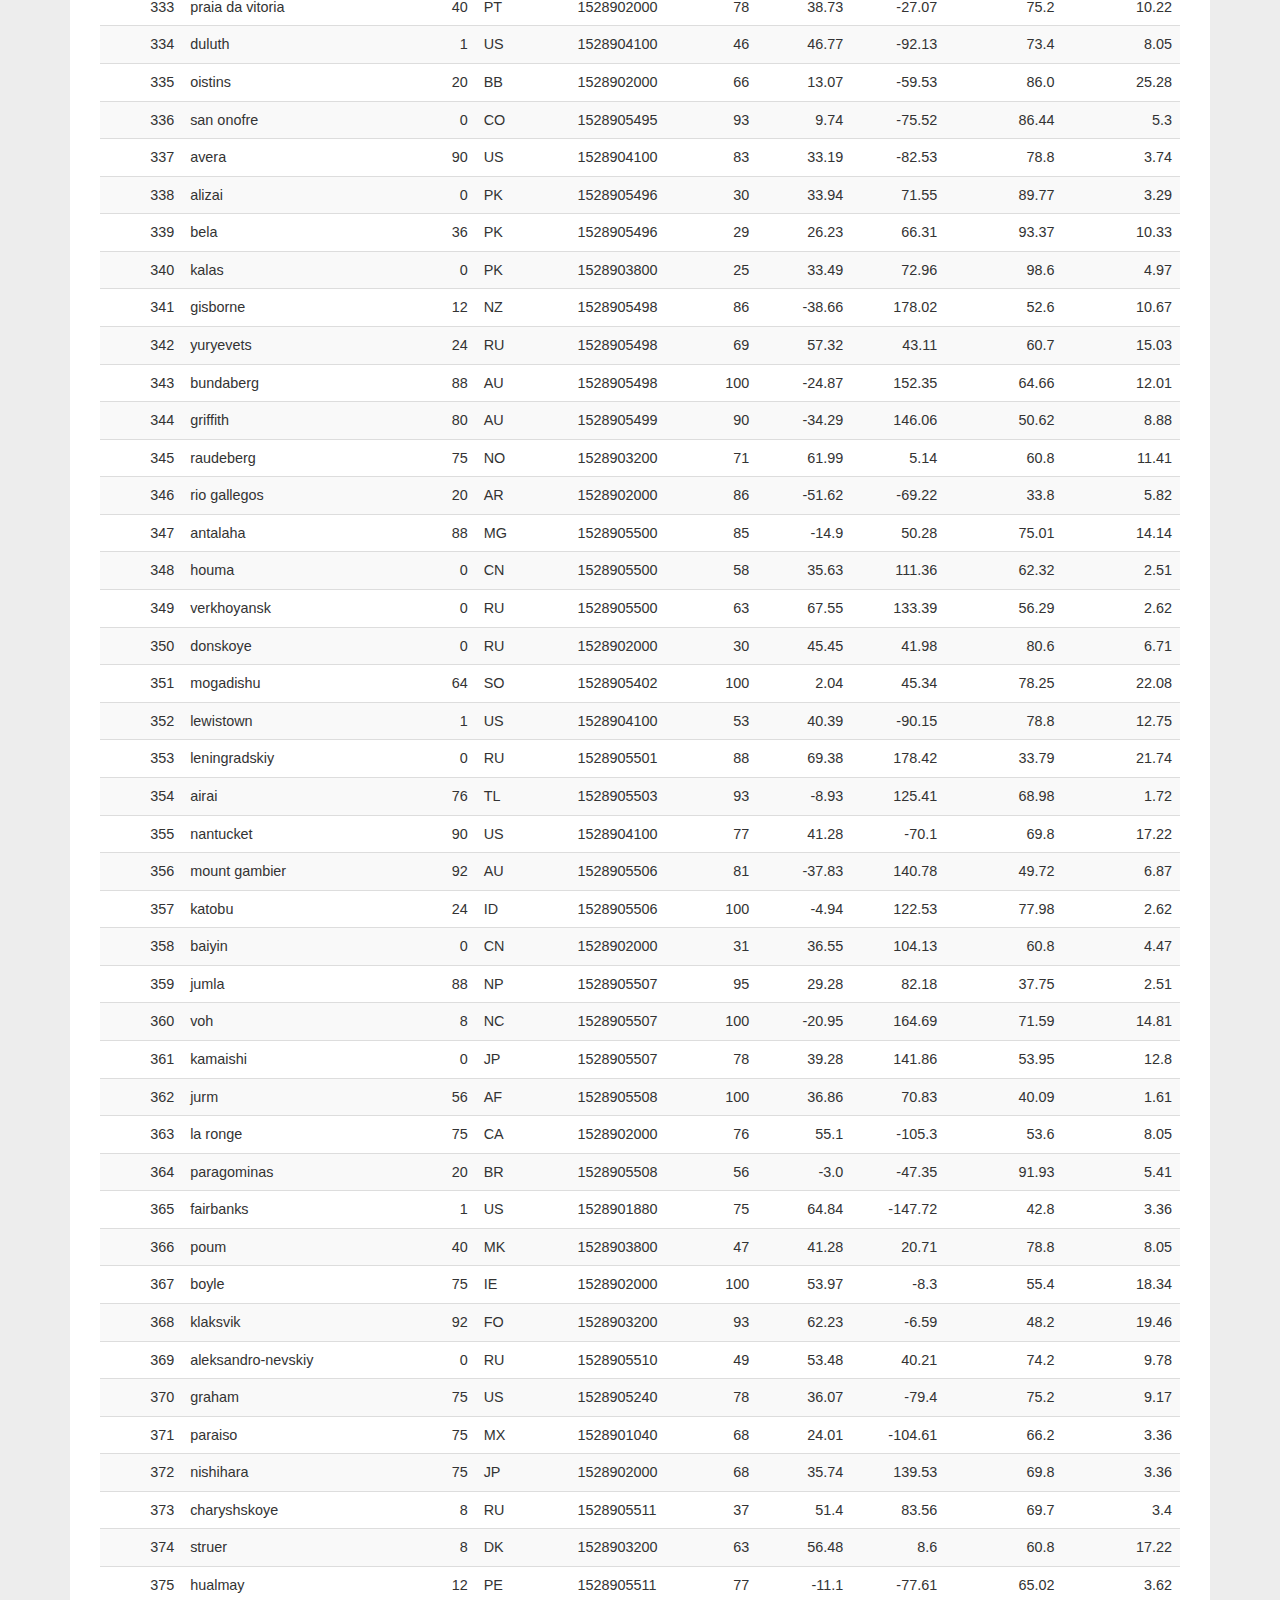
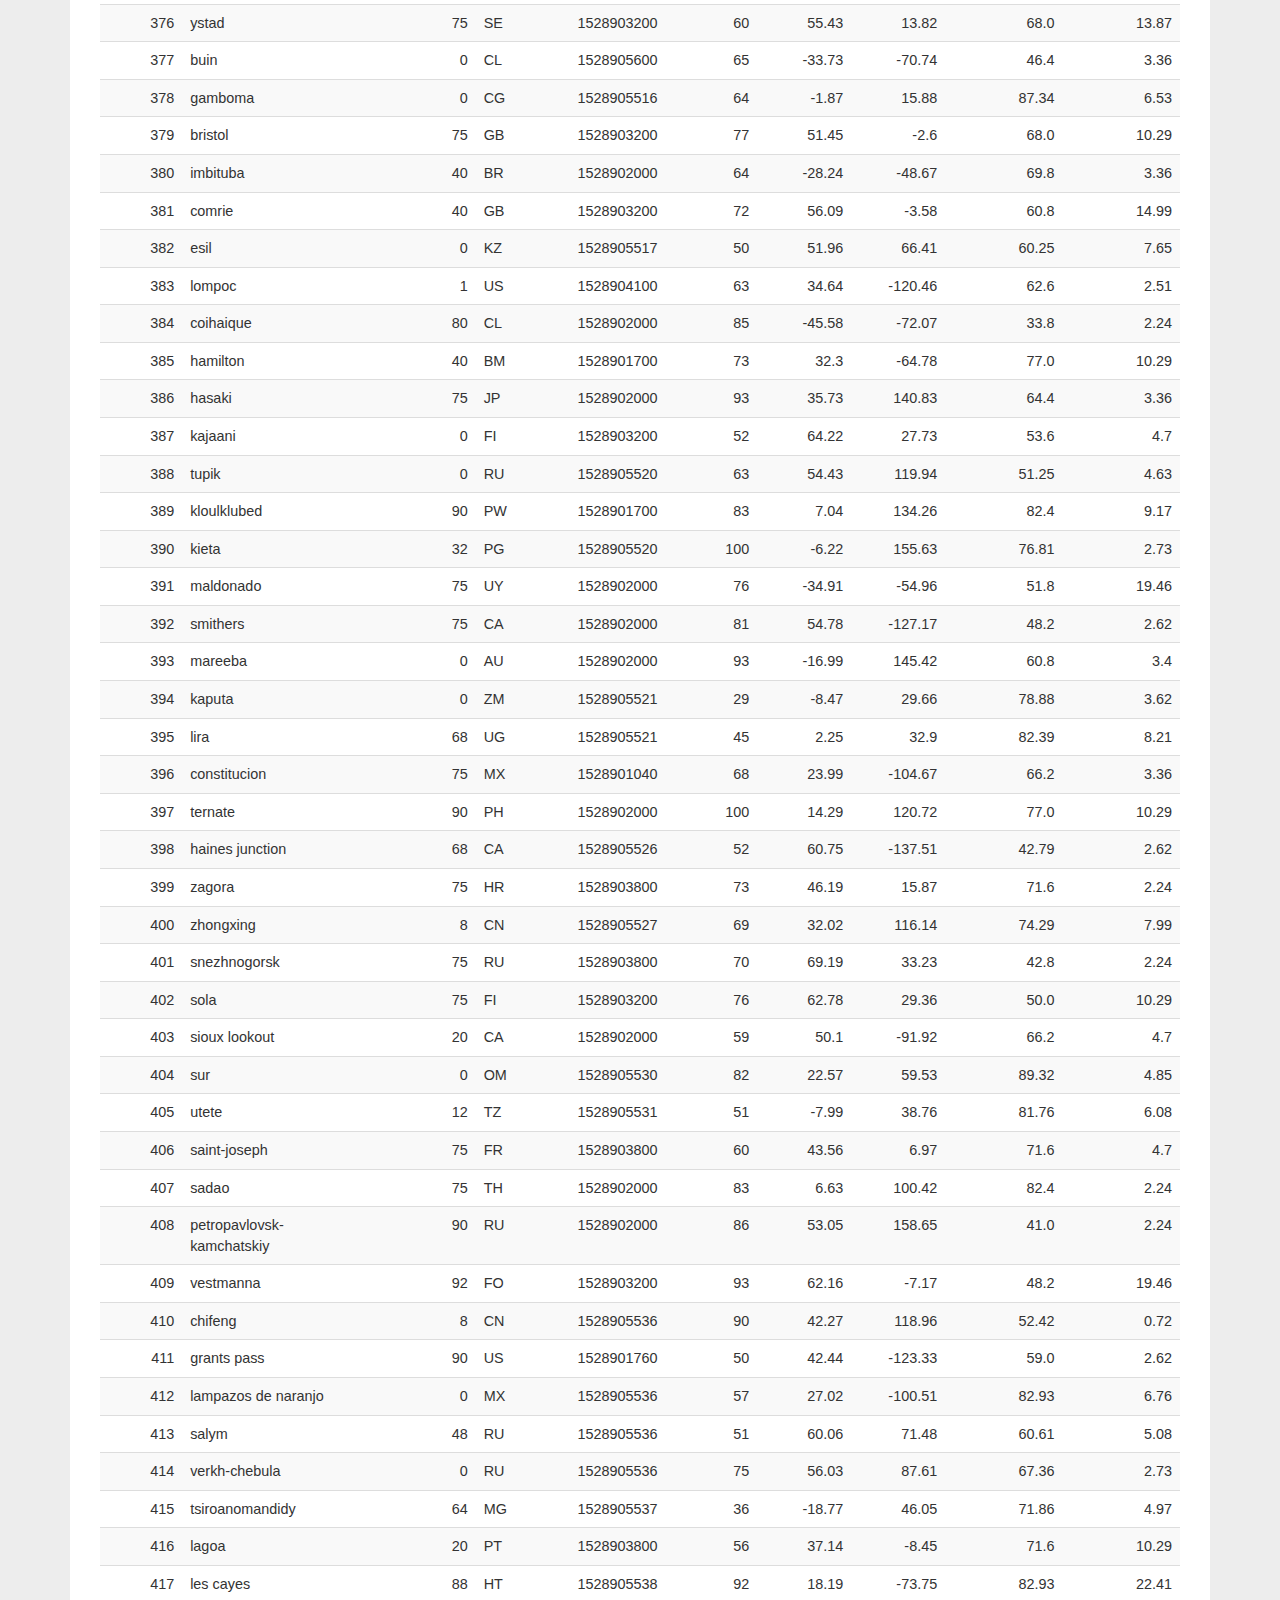
<file: weather_data.html>
<!DOCTYPE html>
<html>
<head>
  <title>Bashboard | Data</title>
  <meta charset="utf-8">
  <meta name="viewport" content="width=device-width, initial-scale=1">
  <link rel="stylesheet" href="https://maxcdn.bootstrapcdn.com/bootstrap/3.3.7/css/bootstrap.min.css">
  <script src="https://ajax.googleapis.com/ajax/libs/jquery/3.3.1/jquery.min.js"></script>
  <script src="https://maxcdn.bootstrapcdn.com/bootstrap/3.3.7/js/bootstrap.min.js"></script>
  <link rel="stylesheet" type="text/css" href="assets/css/reset.css">
  <link rel="stylesheet" type="text/css" href="assets/css/style.css">
</head>

<body>

  <nav>
    <div class="container">
      <a class="title" id="pageTitle" href="index.html">Latitude</a>

      <div class="nav myNavBar">
        <span class="dropdown"><a class="dropdown-toggle navItem" data-toggle="dropdown" href="#">Plots<span class="caret"></span></a>
          <ul class="dropdown-menu nestedItem">
            <li><a href="max_temperature.html"><span>Max Temperature</span></a></li>
            <li><a href="humidity.html"><span>Humidity</span></a></li>
            <li><a href="cloudiness.html"><span>Cloudiness</span></a></li>
            <li><a href="wind_speed.html"><span>Wind Speed</span></a></li>
          </ul>          
        </span>
        <span><a class="navItem" href="comparison.html">Comparison</a></span>
        <span><a class="navItem" href="weather_data.html">Data</a></span>
      </div>

    </div>
  </nav>



  <section>
  	<div class="container">
  		<div class="main">
  		 	 <div class="row">
          <div class="col-md-12">
            <p class="title title1">
              <span>Data</span>
            </p>
          </div>
        </div>

        <div class="myTable">

<table class="table table-striped">

<thead><tr>
<th style="text-align:right; width:70px;" title="Field #1">City_ID</th>
<th style="width: 150px;" title="Field #2">City</th>
<th style="text-align:right; width: 100px;" title="Field #3">Cloudiness</th>
<th style="width: 80px;" title="Field #4">Country</th>
<th style="text-align:right; width: 80px;" title="Field #5">Date</th>
<th style="text-align:right; width: 80px;" title="Field #6">Humidity</th>
<th style="text-align:right; width: 80px;" title="Field #7">Lat</th>
<th style="text-align:right; width: 80px;" title="Field #8">Lng</th>
<th style="text-align:right; width: 100px;" title="Field #9">Max Temp</th>
<th style="text-align:right; width: 100px;" title="Field #10">Wind Speed</th>
</tr></thead>
<tbody><tr>
<td align="right">0</td>
<td>jacareacanga</td>
<td align="right">0</td>
<td>BR</td>
<td align="right">1528902000</td>
<td align="right">62</td>
<td align="right">-6.22</td>
<td align="right">-57.76</td>
<td align="right">89.6</td>
<td align="right">6.93</td>
</tr>
<tr>
<td align="right">1</td>
<td>kaitangata</td>
<td align="right">100</td>
<td>NZ</td>
<td align="right">1528905304</td>
<td align="right">94</td>
<td align="right">-46.28</td>
<td align="right">169.85</td>
<td align="right">42.61</td>
<td align="right">5.64</td>
</tr>
<tr>
<td align="right">2</td>
<td>goulburn</td>
<td align="right">20</td>
<td>AU</td>
<td align="right">1528905078</td>
<td align="right">91</td>
<td align="right">-34.75</td>
<td align="right">149.72</td>
<td align="right">44.32</td>
<td align="right">10.11</td>
</tr>
<tr>
<td align="right">3</td>
<td>lata</td>
<td align="right">76</td>
<td>IN</td>
<td align="right">1528905305</td>
<td align="right">89</td>
<td align="right">30.78</td>
<td align="right">78.62</td>
<td align="right">59.89</td>
<td align="right">0.94</td>
</tr>
<tr>
<td align="right">4</td>
<td>chokurdakh</td>
<td align="right">0</td>
<td>RU</td>
<td align="right">1528905306</td>
<td align="right">88</td>
<td align="right">70.62</td>
<td align="right">147.9</td>
<td align="right">32.17</td>
<td align="right">2.95</td>
</tr>
<tr>
<td align="right">5</td>
<td>martyush</td>
<td align="right">92</td>
<td>RU</td>
<td align="right">1528905306</td>
<td align="right">94</td>
<td align="right">56.4</td>
<td align="right">61.89</td>
<td align="right">55.03</td>
<td align="right">9.33</td>
</tr>
<tr>
<td align="right">6</td>
<td>hobart</td>
<td align="right">20</td>
<td>AU</td>
<td align="right">1528902000</td>
<td align="right">87</td>
<td align="right">-42.88</td>
<td align="right">147.33</td>
<td align="right">44.6</td>
<td align="right">8.05</td>
</tr>
<tr>
<td align="right">7</td>
<td>broken hill</td>
<td align="right">0</td>
<td>AU</td>
<td align="right">1528905311</td>
<td align="right">88</td>
<td align="right">-31.97</td>
<td align="right">141.45</td>
<td align="right">44.5</td>
<td align="right">7.31</td>
</tr>
<tr>
<td align="right">8</td>
<td>harnosand</td>
<td align="right">0</td>
<td>SE</td>
<td align="right">1528903200</td>
<td align="right">44</td>
<td align="right">62.63</td>
<td align="right">17.94</td>
<td align="right">60.8</td>
<td align="right">13.87</td>
</tr>
<tr>
<td align="right">9</td>
<td>tuatapere</td>
<td align="right">0</td>
<td>NZ</td>
<td align="right">1528905312</td>
<td align="right">100</td>
<td align="right">-46.13</td>
<td align="right">167.69</td>
<td align="right">38.92</td>
<td align="right">3.4</td>
</tr>
<tr>
<td align="right">10</td>
<td>puerto ayora</td>
<td align="right">90</td>
<td>EC</td>
<td align="right">1528902000</td>
<td align="right">69</td>
<td align="right">-0.74</td>
<td align="right">-90.35</td>
<td align="right">77.0</td>
<td align="right">13.87</td>
</tr>
<tr>
<td align="right">11</td>
<td>havre-saint-pierre</td>
<td align="right">75</td>
<td>CA</td>
<td align="right">1528902000</td>
<td align="right">58</td>
<td align="right">50.23</td>
<td align="right">-63.6</td>
<td align="right">53.6</td>
<td align="right">19.46</td>
</tr>
<tr>
<td align="right">12</td>
<td>punta arenas</td>
<td align="right">0</td>
<td>CL</td>
<td align="right">1528902000</td>
<td align="right">100</td>
<td align="right">-53.16</td>
<td align="right">-70.91</td>
<td align="right">35.6</td>
<td align="right">9.17</td>
</tr>
<tr>
<td align="right">13</td>
<td>tasiilaq</td>
<td align="right">75</td>
<td>GL</td>
<td align="right">1528901400</td>
<td align="right">60</td>
<td align="right">65.61</td>
<td align="right">-37.64</td>
<td align="right">39.2</td>
<td align="right">2.24</td>
</tr>
<tr>
<td align="right">14</td>
<td>chapais</td>
<td align="right">40</td>
<td>CA</td>
<td align="right">1528902000</td>
<td align="right">38</td>
<td align="right">49.78</td>
<td align="right">-74.86</td>
<td align="right">59.0</td>
<td align="right">10.29</td>
</tr>
<tr>
<td align="right">15</td>
<td>avarua</td>
<td align="right">40</td>
<td>CK</td>
<td align="right">1528902000</td>
<td align="right">56</td>
<td align="right">-21.21</td>
<td align="right">-159.78</td>
<td align="right">73.4</td>
<td align="right">10.29</td>
</tr>
<tr>
<td align="right">16</td>
<td>hofn</td>
<td align="right">75</td>
<td>IS</td>
<td align="right">1528902000</td>
<td align="right">87</td>
<td align="right">64.25</td>
<td align="right">-15.21</td>
<td align="right">51.8</td>
<td align="right">8.05</td>
</tr>
<tr>
<td align="right">17</td>
<td>yukamenskoye</td>
<td align="right">92</td>
<td>RU</td>
<td align="right">1528905315</td>
<td align="right">98</td>
<td align="right">57.89</td>
<td align="right">52.24</td>
<td align="right">56.65</td>
<td align="right">10.22</td>
</tr>
<tr>
<td align="right">18</td>
<td>khandbari</td>
<td align="right">80</td>
<td>NP</td>
<td align="right">1528905315</td>
<td align="right">67</td>
<td align="right">27.38</td>
<td align="right">87.21</td>
<td align="right">44.59</td>
<td align="right">1.39</td>
</tr>
<tr>
<td align="right">19</td>
<td>bethel</td>
<td align="right">1</td>
<td>US</td>
<td align="right">1528901580</td>
<td align="right">93</td>
<td align="right">60.79</td>
<td align="right">-161.76</td>
<td align="right">44.6</td>
<td align="right">8.05</td>
</tr>
<tr>
<td align="right">20</td>
<td>ushuaia</td>
<td align="right">75</td>
<td>AR</td>
<td align="right">1528902000</td>
<td align="right">64</td>
<td align="right">-54.81</td>
<td align="right">-68.31</td>
<td align="right">41.0</td>
<td align="right">3.36</td>
</tr>
<tr>
<td align="right">21</td>
<td>east london</td>
<td align="right">0</td>
<td>ZA</td>
<td align="right">1528902000</td>
<td align="right">37</td>
<td align="right">-33.02</td>
<td align="right">27.91</td>
<td align="right">69.8</td>
<td align="right">5.82</td>
</tr>
<tr>
<td align="right">22</td>
<td>bluff</td>
<td align="right">76</td>
<td>AU</td>
<td align="right">1528905321</td>
<td align="right">76</td>
<td align="right">-23.58</td>
<td align="right">149.07</td>
<td align="right">61.96</td>
<td align="right">4.74</td>
</tr>
<tr>
<td align="right">23</td>
<td>mount isa</td>
<td align="right">75</td>
<td>AU</td>
<td align="right">1528902000</td>
<td align="right">100</td>
<td align="right">-20.73</td>
<td align="right">139.49</td>
<td align="right">64.4</td>
<td align="right">3.29</td>
</tr>
<tr>
<td align="right">24</td>
<td>pevek</td>
<td align="right">0</td>
<td>RU</td>
<td align="right">1528905321</td>
<td align="right">71</td>
<td align="right">69.7</td>
<td align="right">170.27</td>
<td align="right">36.94</td>
<td align="right">6.98</td>
</tr>
<tr>
<td align="right">25</td>
<td>gao</td>
<td align="right">24</td>
<td>ML</td>
<td align="right">1528905321</td>
<td align="right">16</td>
<td align="right">16.28</td>
<td align="right">-0.04</td>
<td align="right">110.02</td>
<td align="right">4.97</td>
</tr>
<tr>
<td align="right">26</td>
<td>cabo san lucas</td>
<td align="right">75</td>
<td>MX</td>
<td align="right">1528901160</td>
<td align="right">74</td>
<td align="right">22.89</td>
<td align="right">-109.91</td>
<td align="right">84.2</td>
<td align="right">10.29</td>
</tr>
<tr>
<td align="right">27</td>
<td>sao filipe</td>
<td align="right">0</td>
<td>CV</td>
<td align="right">1528905323</td>
<td align="right">88</td>
<td align="right">14.9</td>
<td align="right">-24.5</td>
<td align="right">75.73</td>
<td align="right">13.02</td>
</tr>
<tr>
<td align="right">28</td>
<td>tiksi</td>
<td align="right">44</td>
<td>RU</td>
<td align="right">1528905298</td>
<td align="right">58</td>
<td align="right">71.64</td>
<td align="right">128.87</td>
<td align="right">57.73</td>
<td align="right">10.11</td>
</tr>
<tr>
<td align="right">29</td>
<td>busselton</td>
<td align="right">92</td>
<td>AU</td>
<td align="right">1528905323</td>
<td align="right">100</td>
<td align="right">-33.64</td>
<td align="right">115.35</td>
<td align="right">60.43</td>
<td align="right">10.56</td>
</tr>
<tr>
<td align="right">30</td>
<td>alofi</td>
<td align="right">76</td>
<td>NU</td>
<td align="right">1528902000</td>
<td align="right">88</td>
<td align="right">-19.06</td>
<td align="right">-169.92</td>
<td align="right">71.6</td>
<td align="right">3.36</td>
</tr>
<tr>
<td align="right">31</td>
<td>ola</td>
<td align="right">75</td>
<td>RU</td>
<td align="right">1528902000</td>
<td align="right">100</td>
<td align="right">59.58</td>
<td align="right">151.3</td>
<td align="right">42.8</td>
<td align="right">7.76</td>
</tr>
<tr>
<td align="right">32</td>
<td>atar</td>
<td align="right">20</td>
<td>MR</td>
<td align="right">1528902000</td>
<td align="right">19</td>
<td align="right">20.52</td>
<td align="right">-13.05</td>
<td align="right">91.4</td>
<td align="right">9.17</td>
</tr>
<tr>
<td align="right">33</td>
<td>rikitea</td>
<td align="right">0</td>
<td>PF</td>
<td align="right">1528905325</td>
<td align="right">100</td>
<td align="right">-23.12</td>
<td align="right">-134.97</td>
<td align="right">73.57</td>
<td align="right">8.66</td>
</tr>
<tr>
<td align="right">34</td>
<td>hermanus</td>
<td align="right">0</td>
<td>ZA</td>
<td align="right">1528905325</td>
<td align="right">24</td>
<td align="right">-34.42</td>
<td align="right">19.24</td>
<td align="right">77.17</td>
<td align="right">8.66</td>
</tr>
<tr>
<td align="right">35</td>
<td>ponta delgada</td>
<td align="right">75</td>
<td>PT</td>
<td align="right">1528903800</td>
<td align="right">88</td>
<td align="right">37.73</td>
<td align="right">-25.67</td>
<td align="right">71.6</td>
<td align="right">12.75</td>
</tr>
<tr>
<td align="right">36</td>
<td>bambari</td>
<td align="right">24</td>
<td>CF</td>
<td align="right">1528905326</td>
<td align="right">84</td>
<td align="right">5.77</td>
<td align="right">20.68</td>
<td align="right">81.85</td>
<td align="right">7.65</td>
</tr>
<tr>
<td align="right">37</td>
<td>cap malheureux</td>
<td align="right">75</td>
<td>MU</td>
<td align="right">1528902000</td>
<td align="right">69</td>
<td align="right">-19.98</td>
<td align="right">57.61</td>
<td align="right">75.2</td>
<td align="right">14.99</td>
</tr>
<tr>
<td align="right">38</td>
<td>puerto escondido</td>
<td align="right">75</td>
<td>MX</td>
<td align="right">1528901100</td>
<td align="right">65</td>
<td align="right">15.86</td>
<td align="right">-97.07</td>
<td align="right">80.6</td>
<td align="right">3.36</td>
</tr>
<tr>
<td align="right">39</td>
<td>qaanaaq</td>
<td align="right">32</td>
<td>GL</td>
<td align="right">1528905330</td>
<td align="right">100</td>
<td align="right">77.48</td>
<td align="right">-69.36</td>
<td align="right">31.45</td>
<td align="right">6.31</td>
</tr>
<tr>
<td align="right">40</td>
<td>new norfolk</td>
<td align="right">20</td>
<td>AU</td>
<td align="right">1528902000</td>
<td align="right">87</td>
<td align="right">-42.78</td>
<td align="right">147.06</td>
<td align="right">44.6</td>
<td align="right">8.05</td>
</tr>
<tr>
<td align="right">41</td>
<td>najran</td>
<td align="right">40</td>
<td>SA</td>
<td align="right">1528902000</td>
<td align="right">13</td>
<td align="right">17.54</td>
<td align="right">44.22</td>
<td align="right">98.6</td>
<td align="right">11.41</td>
</tr>
<tr>
<td align="right">42</td>
<td>isla mujeres</td>
<td align="right">90</td>
<td>MX</td>
<td align="right">1528904340</td>
<td align="right">100</td>
<td align="right">21.23</td>
<td align="right">-86.73</td>
<td align="right">75.2</td>
<td align="right">16.11</td>
</tr>
<tr>
<td align="right">43</td>
<td>mar del plata</td>
<td align="right">0</td>
<td>AR</td>
<td align="right">1528905297</td>
<td align="right">100</td>
<td align="right">-46.43</td>
<td align="right">-67.52</td>
<td align="right">32.53</td>
<td align="right">7.31</td>
</tr>
<tr>
<td align="right">44</td>
<td>provideniya</td>
<td align="right">0</td>
<td>RU</td>
<td align="right">1528905332</td>
<td align="right">91</td>
<td align="right">64.42</td>
<td align="right">-173.23</td>
<td align="right">40.63</td>
<td align="right">10.78</td>
</tr>
<tr>
<td align="right">45</td>
<td>jamestown</td>
<td align="right">12</td>
<td>AU</td>
<td align="right">1528905333</td>
<td align="right">88</td>
<td align="right">-33.21</td>
<td align="right">138.6</td>
<td align="right">43.15</td>
<td align="right">10.89</td>
</tr>
<tr>
<td align="right">46</td>
<td>medicine hat</td>
<td align="right">20</td>
<td>CA</td>
<td align="right">1528902000</td>
<td align="right">34</td>
<td align="right">50.04</td>
<td align="right">-110.68</td>
<td align="right">66.2</td>
<td align="right">14.99</td>
</tr>
<tr>
<td align="right">47</td>
<td>katsuura</td>
<td align="right">8</td>
<td>JP</td>
<td align="right">1528905334</td>
<td align="right">88</td>
<td align="right">33.93</td>
<td align="right">134.5</td>
<td align="right">62.05</td>
<td align="right">7.54</td>
</tr>
<tr>
<td align="right">48</td>
<td>aklavik</td>
<td align="right">20</td>
<td>CA</td>
<td align="right">1528902000</td>
<td align="right">53</td>
<td align="right">68.22</td>
<td align="right">-135.01</td>
<td align="right">51.8</td>
<td align="right">11.41</td>
</tr>
<tr>
<td align="right">49</td>
<td>tuktoyaktuk</td>
<td align="right">20</td>
<td>CA</td>
<td align="right">1528902000</td>
<td align="right">61</td>
<td align="right">69.44</td>
<td align="right">-133.03</td>
<td align="right">46.4</td>
<td align="right">6.93</td>
</tr>
<tr>
<td align="right">50</td>
<td>kapaa</td>
<td align="right">90</td>
<td>US</td>
<td align="right">1528901760</td>
<td align="right">88</td>
<td align="right">22.08</td>
<td align="right">-159.32</td>
<td align="right">75.2</td>
<td align="right">14.99</td>
</tr>
<tr>
<td align="right">51</td>
<td>mildura</td>
<td align="right">0</td>
<td>AU</td>
<td align="right">1528905300</td>
<td align="right">92</td>
<td align="right">-34.18</td>
<td align="right">142.16</td>
<td align="right">45.67</td>
<td align="right">9.66</td>
</tr>
<tr>
<td align="right">52</td>
<td>souillac</td>
<td align="right">75</td>
<td>FR</td>
<td align="right">1528903800</td>
<td align="right">49</td>
<td align="right">45.6</td>
<td align="right">-0.6</td>
<td align="right">73.4</td>
<td align="right">10.29</td>
</tr>
<tr>
<td align="right">53</td>
<td>lorengau</td>
<td align="right">100</td>
<td>PG</td>
<td align="right">1528905336</td>
<td align="right">100</td>
<td align="right">-2.02</td>
<td align="right">147.27</td>
<td align="right">80.59</td>
<td align="right">3.85</td>
</tr>
<tr>
<td align="right">54</td>
<td>praia</td>
<td align="right">20</td>
<td>BR</td>
<td align="right">1528902000</td>
<td align="right">47</td>
<td align="right">-20.25</td>
<td align="right">-43.81</td>
<td align="right">82.4</td>
<td align="right">3.36</td>
</tr>
<tr>
<td align="right">55</td>
<td>port alfred</td>
<td align="right">0</td>
<td>ZA</td>
<td align="right">1528905338</td>
<td align="right">50</td>
<td align="right">-33.59</td>
<td align="right">26.89</td>
<td align="right">76.54</td>
<td align="right">7.2</td>
</tr>
<tr>
<td align="right">56</td>
<td>barranca</td>
<td align="right">0</td>
<td>PE</td>
<td align="right">1528905339</td>
<td align="right">98</td>
<td align="right">-10.75</td>
<td align="right">-77.76</td>
<td align="right">61.87</td>
<td align="right">9.89</td>
</tr>
<tr>
<td align="right">57</td>
<td>nome</td>
<td align="right">40</td>
<td>US</td>
<td align="right">1528902900</td>
<td align="right">70</td>
<td align="right">30.04</td>
<td align="right">-94.42</td>
<td align="right">87.8</td>
<td align="right">3.36</td>
</tr>
<tr>
<td align="right">58</td>
<td>matay</td>
<td align="right">0</td>
<td>EG</td>
<td align="right">1528905339</td>
<td align="right">23</td>
<td align="right">28.42</td>
<td align="right">30.79</td>
<td align="right">97.69</td>
<td align="right">6.98</td>
</tr>
<tr>
<td align="right">59</td>
<td>saskylakh</td>
<td align="right">48</td>
<td>RU</td>
<td align="right">1528905339</td>
<td align="right">55</td>
<td align="right">71.97</td>
<td align="right">114.09</td>
<td align="right">59.53</td>
<td align="right">5.86</td>
</tr>
<tr>
<td align="right">60</td>
<td>itarema</td>
<td align="right">0</td>
<td>BR</td>
<td align="right">1528905340</td>
<td align="right">61</td>
<td align="right">-2.92</td>
<td align="right">-39.92</td>
<td align="right">88.33</td>
<td align="right">12.57</td>
</tr>
<tr>
<td align="right">61</td>
<td>butaritari</td>
<td align="right">56</td>
<td>KI</td>
<td align="right">1528905340</td>
<td align="right">100</td>
<td align="right">3.07</td>
<td align="right">172.79</td>
<td align="right">81.13</td>
<td align="right">7.31</td>
</tr>
<tr>
<td align="right">62</td>
<td>peniche</td>
<td align="right">20</td>
<td>PT</td>
<td align="right">1528903800</td>
<td align="right">64</td>
<td align="right">39.36</td>
<td align="right">-9.38</td>
<td align="right">75.2</td>
<td align="right">12.75</td>
</tr>
<tr>
<td align="right">63</td>
<td>beloha</td>
<td align="right">0</td>
<td>MG</td>
<td align="right">1528905340</td>
<td align="right">57</td>
<td align="right">-25.17</td>
<td align="right">45.06</td>
<td align="right">71.95</td>
<td align="right">16.37</td>
</tr>
<tr>
<td align="right">64</td>
<td>anadyr</td>
<td align="right">0</td>
<td>RU</td>
<td align="right">1528902000</td>
<td align="right">57</td>
<td align="right">64.73</td>
<td align="right">177.51</td>
<td align="right">48.2</td>
<td align="right">4.47</td>
</tr>
<tr>
<td align="right">65</td>
<td>luderitz</td>
<td align="right">12</td>
<td>NA</td>
<td align="right">1528905342</td>
<td align="right">64</td>
<td align="right">-26.65</td>
<td align="right">15.16</td>
<td align="right">64.03</td>
<td align="right">17.38</td>
</tr>
<tr>
<td align="right">66</td>
<td>rochester</td>
<td align="right">1</td>
<td>US</td>
<td align="right">1528902960</td>
<td align="right">37</td>
<td align="right">44.02</td>
<td align="right">-92.46</td>
<td align="right">73.4</td>
<td align="right">6.93</td>
</tr>
<tr>
<td align="right">67</td>
<td>bosaso</td>
<td align="right">0</td>
<td>SO</td>
<td align="right">1528905347</td>
<td align="right">86</td>
<td align="right">11.28</td>
<td align="right">49.18</td>
<td align="right">89.77</td>
<td align="right">3.96</td>
</tr>
<tr>
<td align="right">68</td>
<td>faanui</td>
<td align="right">0</td>
<td>PF</td>
<td align="right">1528905347</td>
<td align="right">100</td>
<td align="right">-16.48</td>
<td align="right">-151.75</td>
<td align="right">79.96</td>
<td align="right">11.79</td>
</tr>
<tr>
<td align="right">69</td>
<td>grindavik</td>
<td align="right">75</td>
<td>IS</td>
<td align="right">1528902000</td>
<td align="right">70</td>
<td align="right">63.84</td>
<td align="right">-22.43</td>
<td align="right">48.2</td>
<td align="right">5.82</td>
</tr>
<tr>
<td align="right">70</td>
<td>margate</td>
<td align="right">20</td>
<td>AU</td>
<td align="right">1528902000</td>
<td align="right">87</td>
<td align="right">-43.03</td>
<td align="right">147.26</td>
<td align="right">44.6</td>
<td align="right">8.05</td>
</tr>
<tr>
<td align="right">71</td>
<td>marsh harbour</td>
<td align="right">88</td>
<td>BS</td>
<td align="right">1528905349</td>
<td align="right">95</td>
<td align="right">26.54</td>
<td align="right">-77.06</td>
<td align="right">82.39</td>
<td align="right">10.0</td>
</tr>
<tr>
<td align="right">72</td>
<td>comodoro rivadavia</td>
<td align="right">40</td>
<td>AR</td>
<td align="right">1528902000</td>
<td align="right">60</td>
<td align="right">-45.87</td>
<td align="right">-67.48</td>
<td align="right">42.8</td>
<td align="right">9.17</td>
</tr>
<tr>
<td align="right">73</td>
<td>upernavik</td>
<td align="right">92</td>
<td>GL</td>
<td align="right">1528905350</td>
<td align="right">100</td>
<td align="right">72.79</td>
<td align="right">-56.15</td>
<td align="right">29.29</td>
<td align="right">3.74</td>
</tr>
<tr>
<td align="right">74</td>
<td>uige</td>
<td align="right">0</td>
<td>AO</td>
<td align="right">1528905350</td>
<td align="right">29</td>
<td align="right">-7.61</td>
<td align="right">15.06</td>
<td align="right">86.8</td>
<td align="right">3.18</td>
</tr>
<tr>
<td align="right">75</td>
<td>bredasdorp</td>
<td align="right">0</td>
<td>ZA</td>
<td align="right">1528902000</td>
<td align="right">23</td>
<td align="right">-34.53</td>
<td align="right">20.04</td>
<td align="right">82.4</td>
<td align="right">5.82</td>
</tr>
<tr>
<td align="right">76</td>
<td>bodden town</td>
<td align="right">40</td>
<td>KY</td>
<td align="right">1528902000</td>
<td align="right">78</td>
<td align="right">19.28</td>
<td align="right">-81.25</td>
<td align="right">80.6</td>
<td align="right">16.11</td>
</tr>
<tr>
<td align="right">77</td>
<td>guerrero negro</td>
<td align="right">44</td>
<td>MX</td>
<td align="right">1528905350</td>
<td align="right">88</td>
<td align="right">27.97</td>
<td align="right">-114.04</td>
<td align="right">63.85</td>
<td align="right">3.74</td>
</tr>
<tr>
<td align="right">78</td>
<td>bilma</td>
<td align="right">0</td>
<td>NE</td>
<td align="right">1528905351</td>
<td align="right">12</td>
<td align="right">18.69</td>
<td align="right">12.92</td>
<td align="right">110.47</td>
<td align="right">4.63</td>
</tr>
<tr>
<td align="right">79</td>
<td>carnarvon</td>
<td align="right">0</td>
<td>ZA</td>
<td align="right">1528905351</td>
<td align="right">30</td>
<td align="right">-30.97</td>
<td align="right">22.13</td>
<td align="right">60.43</td>
<td align="right">14.25</td>
</tr>
<tr>
<td align="right">80</td>
<td>ponta do sol</td>
<td align="right">12</td>
<td>BR</td>
<td align="right">1528905352</td>
<td align="right">72</td>
<td align="right">-20.63</td>
<td align="right">-46.0</td>
<td align="right">78.25</td>
<td align="right">3.96</td>
</tr>
<tr>
<td align="right">81</td>
<td>vila franca do campo</td>
<td align="right">75</td>
<td>PT</td>
<td align="right">1528903800</td>
<td align="right">88</td>
<td align="right">37.72</td>
<td align="right">-25.43</td>
<td align="right">71.6</td>
<td align="right">12.75</td>
</tr>
<tr>
<td align="right">82</td>
<td>puerto del rosario</td>
<td align="right">20</td>
<td>ES</td>
<td align="right">1528903800</td>
<td align="right">60</td>
<td align="right">28.5</td>
<td align="right">-13.86</td>
<td align="right">73.4</td>
<td align="right">17.22</td>
</tr>
<tr>
<td align="right">83</td>
<td>sitka</td>
<td align="right">20</td>
<td>US</td>
<td align="right">1528905353</td>
<td align="right">92</td>
<td align="right">37.17</td>
<td align="right">-99.65</td>
<td align="right">74.02</td>
<td align="right">5.97</td>
</tr>
<tr>
<td align="right">84</td>
<td>camacha</td>
<td align="right">75</td>
<td>PT</td>
<td align="right">1528903800</td>
<td align="right">72</td>
<td align="right">33.08</td>
<td align="right">-16.33</td>
<td align="right">68.0</td>
<td align="right">16.11</td>
</tr>
<tr>
<td align="right">85</td>
<td>saint-philippe</td>
<td align="right">1</td>
<td>CA</td>
<td align="right">1528902900</td>
<td align="right">54</td>
<td align="right">45.36</td>
<td align="right">-73.48</td>
<td align="right">78.8</td>
<td align="right">11.41</td>
</tr>
<tr>
<td align="right">86</td>
<td>port blair</td>
<td align="right">92</td>
<td>IN</td>
<td align="right">1528905357</td>
<td align="right">97</td>
<td align="right">11.67</td>
<td align="right">92.75</td>
<td align="right">84.37</td>
<td align="right">25.1</td>
</tr>
<tr>
<td align="right">87</td>
<td>albany</td>
<td align="right">90</td>
<td>US</td>
<td align="right">1528903860</td>
<td align="right">68</td>
<td align="right">42.65</td>
<td align="right">-73.75</td>
<td align="right">69.8</td>
<td align="right">3.36</td>
</tr>
<tr>
<td align="right">88</td>
<td>barrow</td>
<td align="right">88</td>
<td>AR</td>
<td align="right">1528905182</td>
<td align="right">72</td>
<td align="right">-38.31</td>
<td align="right">-60.23</td>
<td align="right">50.26</td>
<td align="right">8.21</td>
</tr>
<tr>
<td align="right">89</td>
<td>qorveh</td>
<td align="right">92</td>
<td>IR</td>
<td align="right">1528905357</td>
<td align="right">22</td>
<td align="right">35.17</td>
<td align="right">47.8</td>
<td align="right">76.72</td>
<td align="right">3.18</td>
</tr>
<tr>
<td align="right">90</td>
<td>san jeronimo</td>
<td align="right">90</td>
<td>PE</td>
<td align="right">1528902000</td>
<td align="right">81</td>
<td align="right">-13.65</td>
<td align="right">-73.37</td>
<td align="right">46.4</td>
<td align="right">2.39</td>
</tr>
<tr>
<td align="right">91</td>
<td>mataura</td>
<td align="right">24</td>
<td>NZ</td>
<td align="right">1528905299</td>
<td align="right">79</td>
<td align="right">-46.19</td>
<td align="right">168.86</td>
<td align="right">25.69</td>
<td align="right">3.18</td>
</tr>
<tr>
<td align="right">92</td>
<td>buala</td>
<td align="right">64</td>
<td>SB</td>
<td align="right">1528905359</td>
<td align="right">100</td>
<td align="right">-8.15</td>
<td align="right">159.59</td>
<td align="right">78.7</td>
<td align="right">4.18</td>
</tr>
<tr>
<td align="right">93</td>
<td>eyl</td>
<td align="right">20</td>
<td>SO</td>
<td align="right">1528905359</td>
<td align="right">57</td>
<td align="right">7.98</td>
<td align="right">49.82</td>
<td align="right">86.62</td>
<td align="right">22.41</td>
</tr>
<tr>
<td align="right">94</td>
<td>abu dhabi</td>
<td align="right">0</td>
<td>AE</td>
<td align="right">1528902000</td>
<td align="right">29</td>
<td align="right">24.47</td>
<td align="right">54.37</td>
<td align="right">98.6</td>
<td align="right">16.11</td>
</tr>
<tr>
<td align="right">95</td>
<td>tahe</td>
<td align="right">92</td>
<td>CN</td>
<td align="right">1528905359</td>
<td align="right">98</td>
<td align="right">52.34</td>
<td align="right">124.71</td>
<td align="right">51.43</td>
<td align="right">2.17</td>
</tr>
<tr>
<td align="right">96</td>
<td>chuy</td>
<td align="right">80</td>
<td>UY</td>
<td align="right">1528905099</td>
<td align="right">93</td>
<td align="right">-33.69</td>
<td align="right">-53.46</td>
<td align="right">52.87</td>
<td align="right">28.9</td>
</tr>
<tr>
<td align="right">97</td>
<td>dzerzhinskoye</td>
<td align="right">8</td>
<td>RU</td>
<td align="right">1528905360</td>
<td align="right">69</td>
<td align="right">56.84</td>
<td align="right">95.22</td>
<td align="right">65.11</td>
<td align="right">3.85</td>
</tr>
<tr>
<td align="right">98</td>
<td>vanavara</td>
<td align="right">0</td>
<td>RU</td>
<td align="right">1528905360</td>
<td align="right">50</td>
<td align="right">60.35</td>
<td align="right">102.28</td>
<td align="right">64.21</td>
<td align="right">5.64</td>
</tr>
<tr>
<td align="right">99</td>
<td>muros</td>
<td align="right">40</td>
<td>ES</td>
<td align="right">1528903800</td>
<td align="right">72</td>
<td align="right">42.77</td>
<td align="right">-9.06</td>
<td align="right">66.2</td>
<td align="right">10.29</td>
</tr>
<tr>
<td align="right">100</td>
<td>auchel</td>
<td align="right">0</td>
<td>FR</td>
<td align="right">1528903800</td>
<td align="right">49</td>
<td align="right">50.51</td>
<td align="right">2.47</td>
<td align="right">68.0</td>
<td align="right">3.36</td>
</tr>
<tr>
<td align="right">101</td>
<td>bubaque</td>
<td align="right">40</td>
<td>GW</td>
<td align="right">1528902000</td>
<td align="right">55</td>
<td align="right">11.28</td>
<td align="right">-15.83</td>
<td align="right">91.4</td>
<td align="right">11.41</td>
</tr>
<tr>
<td align="right">102</td>
<td>khatanga</td>
<td align="right">8</td>
<td>RU</td>
<td align="right">1528905361</td>
<td align="right">65</td>
<td align="right">71.98</td>
<td align="right">102.47</td>
<td align="right">60.97</td>
<td align="right">4.63</td>
</tr>
<tr>
<td align="right">103</td>
<td>los banos</td>
<td align="right">1</td>
<td>US</td>
<td align="right">1528904100</td>
<td align="right">67</td>
<td align="right">37.06</td>
<td align="right">-120.85</td>
<td align="right">75.2</td>
<td align="right">4.74</td>
</tr>
<tr>
<td align="right">104</td>
<td>labuhan</td>
<td align="right">12</td>
<td>ID</td>
<td align="right">1528905361</td>
<td align="right">95</td>
<td align="right">-2.54</td>
<td align="right">115.51</td>
<td align="right">72.94</td>
<td align="right">1.83</td>
</tr>
<tr>
<td align="right">105</td>
<td>saint-paul</td>
<td align="right">75</td>
<td>FR</td>
<td align="right">1528903800</td>
<td align="right">56</td>
<td align="right">45.22</td>
<td align="right">1.9</td>
<td align="right">68.0</td>
<td align="right">14.99</td>
</tr>
<tr>
<td align="right">106</td>
<td>petatlan</td>
<td align="right">90</td>
<td>MX</td>
<td align="right">1528901220</td>
<td align="right">74</td>
<td align="right">17.52</td>
<td align="right">-101.27</td>
<td align="right">84.2</td>
<td align="right">1.83</td>
</tr>
<tr>
<td align="right">107</td>
<td>baykit</td>
<td align="right">36</td>
<td>RU</td>
<td align="right">1528905366</td>
<td align="right">68</td>
<td align="right">61.68</td>
<td align="right">96.39</td>
<td align="right">63.94</td>
<td align="right">4.29</td>
</tr>
<tr>
<td align="right">108</td>
<td>dalby</td>
<td align="right">75</td>
<td>AU</td>
<td align="right">1528902000</td>
<td align="right">93</td>
<td align="right">-27.18</td>
<td align="right">151.26</td>
<td align="right">53.6</td>
<td align="right">2.24</td>
</tr>
<tr>
<td align="right">109</td>
<td>yellowknife</td>
<td align="right">90</td>
<td>CA</td>
<td align="right">1528902540</td>
<td align="right">93</td>
<td align="right">62.45</td>
<td align="right">-114.38</td>
<td align="right">46.4</td>
<td align="right">8.05</td>
</tr>
<tr>
<td align="right">110</td>
<td>hilo</td>
<td align="right">75</td>
<td>US</td>
<td align="right">1528901580</td>
<td align="right">88</td>
<td align="right">19.71</td>
<td align="right">-155.08</td>
<td align="right">66.2</td>
<td align="right">5.82</td>
</tr>
<tr>
<td align="right">111</td>
<td>turukhansk</td>
<td align="right">36</td>
<td>RU</td>
<td align="right">1528905297</td>
<td align="right">76</td>
<td align="right">65.8</td>
<td align="right">87.96</td>
<td align="right">66.37</td>
<td align="right">6.42</td>
</tr>
<tr>
<td align="right">112</td>
<td>dingle</td>
<td align="right">68</td>
<td>PH</td>
<td align="right">1528905368</td>
<td align="right">82</td>
<td align="right">11.0</td>
<td align="right">122.67</td>
<td align="right">79.96</td>
<td align="right">8.21</td>
</tr>
<tr>
<td align="right">113</td>
<td>dillon</td>
<td align="right">1</td>
<td>US</td>
<td align="right">1528901580</td>
<td align="right">44</td>
<td align="right">45.22</td>
<td align="right">-112.64</td>
<td align="right">57.2</td>
<td align="right">5.82</td>
</tr>
<tr>
<td align="right">114</td>
<td>labytnangi</td>
<td align="right">64</td>
<td>RU</td>
<td align="right">1528905370</td>
<td align="right">75</td>
<td align="right">66.66</td>
<td align="right">66.39</td>
<td align="right">47.11</td>
<td align="right">17.49</td>
</tr>
<tr>
<td align="right">115</td>
<td>gigmoto</td>
<td align="right">36</td>
<td>PH</td>
<td align="right">1528905370</td>
<td align="right">98</td>
<td align="right">13.78</td>
<td align="right">124.39</td>
<td align="right">83.56</td>
<td align="right">17.6</td>
</tr>
<tr>
<td align="right">116</td>
<td>nouakchott</td>
<td align="right">68</td>
<td>MR</td>
<td align="right">1528905371</td>
<td align="right">76</td>
<td align="right">18.08</td>
<td align="right">-15.98</td>
<td align="right">76.72</td>
<td align="right">1.39</td>
</tr>
<tr>
<td align="right">117</td>
<td>rumoi</td>
<td align="right">92</td>
<td>JP</td>
<td align="right">1528905371</td>
<td align="right">100</td>
<td align="right">43.93</td>
<td align="right">141.67</td>
<td align="right">44.41</td>
<td align="right">8.1</td>
</tr>
<tr>
<td align="right">118</td>
<td>dikson</td>
<td align="right">32</td>
<td>RU</td>
<td align="right">1528905373</td>
<td align="right">100</td>
<td align="right">73.51</td>
<td align="right">80.55</td>
<td align="right">31.09</td>
<td align="right">13.13</td>
</tr>
<tr>
<td align="right">119</td>
<td>chinsali</td>
<td align="right">0</td>
<td>ZM</td>
<td align="right">1528905377</td>
<td align="right">36</td>
<td align="right">-10.55</td>
<td align="right">32.07</td>
<td align="right">73.39</td>
<td align="right">9.22</td>
</tr>
<tr>
<td align="right">120</td>
<td>georgetown</td>
<td align="right">75</td>
<td>GY</td>
<td align="right">1528902000</td>
<td align="right">78</td>
<td align="right">6.8</td>
<td align="right">-58.16</td>
<td align="right">82.4</td>
<td align="right">9.17</td>
</tr>
<tr>
<td align="right">121</td>
<td>tooele</td>
<td align="right">1</td>
<td>US</td>
<td align="right">1528902900</td>
<td align="right">35</td>
<td align="right">40.53</td>
<td align="right">-112.3</td>
<td align="right">73.4</td>
<td align="right">9.17</td>
</tr>
<tr>
<td align="right">122</td>
<td>nikolskoye</td>
<td align="right">40</td>
<td>RU</td>
<td align="right">1528902000</td>
<td align="right">41</td>
<td align="right">59.7</td>
<td align="right">30.79</td>
<td align="right">60.8</td>
<td align="right">4.47</td>
</tr>
<tr>
<td align="right">123</td>
<td>bodo</td>
<td align="right">80</td>
<td>CI</td>
<td align="right">1528905379</td>
<td align="right">66</td>
<td align="right">5.91</td>
<td align="right">-4.68</td>
<td align="right">87.7</td>
<td align="right">8.21</td>
</tr>
<tr>
<td align="right">124</td>
<td>minador do negrao</td>
<td align="right">32</td>
<td>BR</td>
<td align="right">1528905379</td>
<td align="right">80</td>
<td align="right">-9.31</td>
<td align="right">-36.86</td>
<td align="right">76.81</td>
<td align="right">13.24</td>
</tr>
<tr>
<td align="right">125</td>
<td>sambava</td>
<td align="right">88</td>
<td>MG</td>
<td align="right">1528905379</td>
<td align="right">100</td>
<td align="right">-14.27</td>
<td align="right">50.17</td>
<td align="right">77.35</td>
<td align="right">19.73</td>
</tr>
<tr>
<td align="right">126</td>
<td>yerbogachen</td>
<td align="right">0</td>
<td>RU</td>
<td align="right">1528905380</td>
<td align="right">44</td>
<td align="right">61.28</td>
<td align="right">108.01</td>
<td align="right">64.93</td>
<td align="right">7.43</td>
</tr>
<tr>
<td align="right">127</td>
<td>kahului</td>
<td align="right">1</td>
<td>US</td>
<td align="right">1528901760</td>
<td align="right">93</td>
<td align="right">20.89</td>
<td align="right">-156.47</td>
<td align="right">66.2</td>
<td align="right">3.36</td>
</tr>
<tr>
<td align="right">128</td>
<td>clyde river</td>
<td align="right">75</td>
<td>CA</td>
<td align="right">1528902660</td>
<td align="right">100</td>
<td align="right">70.47</td>
<td align="right">-68.59</td>
<td align="right">35.6</td>
<td align="right">21.92</td>
</tr>
<tr>
<td align="right">129</td>
<td>ancud</td>
<td align="right">20</td>
<td>CL</td>
<td align="right">1528905381</td>
<td align="right">90</td>
<td align="right">-41.87</td>
<td align="right">-73.83</td>
<td align="right">39.1</td>
<td align="right">2.73</td>
</tr>
<tr>
<td align="right">130</td>
<td>beringovskiy</td>
<td align="right">0</td>
<td>RU</td>
<td align="right">1528905381</td>
<td align="right">88</td>
<td align="right">63.05</td>
<td align="right">179.32</td>
<td align="right">39.37</td>
<td align="right">3.4</td>
</tr>
<tr>
<td align="right">131</td>
<td>majene</td>
<td align="right">32</td>
<td>ID</td>
<td align="right">1528905382</td>
<td align="right">100</td>
<td align="right">-3.54</td>
<td align="right">118.97</td>
<td align="right">81.85</td>
<td align="right">11.01</td>
</tr>
<tr>
<td align="right">132</td>
<td>ahar</td>
<td align="right">36</td>
<td>IR</td>
<td align="right">1528905382</td>
<td align="right">62</td>
<td align="right">38.48</td>
<td align="right">47.07</td>
<td align="right">62.77</td>
<td align="right">3.74</td>
</tr>
<tr>
<td align="right">133</td>
<td>ilhabela</td>
<td align="right">80</td>
<td>BR</td>
<td align="right">1528905382</td>
<td align="right">98</td>
<td align="right">-23.78</td>
<td align="right">-45.36</td>
<td align="right">72.85</td>
<td align="right">2.28</td>
</tr>
<tr>
<td align="right">134</td>
<td>listvyagi</td>
<td align="right">0</td>
<td>RU</td>
<td align="right">1528905382</td>
<td align="right">78</td>
<td align="right">53.68</td>
<td align="right">86.95</td>
<td align="right">65.11</td>
<td align="right">2.06</td>
</tr>
<tr>
<td align="right">135</td>
<td>skjervoy</td>
<td align="right">40</td>
<td>NO</td>
<td align="right">1528903200</td>
<td align="right">65</td>
<td align="right">70.03</td>
<td align="right">20.97</td>
<td align="right">44.6</td>
<td align="right">10.29</td>
</tr>
<tr>
<td align="right">136</td>
<td>cape town</td>
<td align="right">0</td>
<td>ZA</td>
<td align="right">1528902000</td>
<td align="right">35</td>
<td align="right">-33.93</td>
<td align="right">18.42</td>
<td align="right">73.4</td>
<td align="right">9.17</td>
</tr>
<tr>
<td align="right">137</td>
<td>iqaluit</td>
<td align="right">90</td>
<td>CA</td>
<td align="right">1528902000</td>
<td align="right">96</td>
<td align="right">63.75</td>
<td align="right">-68.52</td>
<td align="right">35.6</td>
<td align="right">20.8</td>
</tr>
<tr>
<td align="right">138</td>
<td>fort-shevchenko</td>
<td align="right">0</td>
<td>KZ</td>
<td align="right">1528905387</td>
<td align="right">59</td>
<td align="right">44.51</td>
<td align="right">50.26</td>
<td align="right">74.2</td>
<td align="right">3.62</td>
</tr>
<tr>
<td align="right">139</td>
<td>severo-kurilsk</td>
<td align="right">92</td>
<td>RU</td>
<td align="right">1528905387</td>
<td align="right">100</td>
<td align="right">50.68</td>
<td align="right">156.12</td>
<td align="right">38.02</td>
<td align="right">16.26</td>
</tr>
<tr>
<td align="right">140</td>
<td>arraial do cabo</td>
<td align="right">0</td>
<td>BR</td>
<td align="right">1528905600</td>
<td align="right">65</td>
<td align="right">-22.97</td>
<td align="right">-42.02</td>
<td align="right">80.6</td>
<td align="right">4.7</td>
</tr>
<tr>
<td align="right">141</td>
<td>torbay</td>
<td align="right">90</td>
<td>CA</td>
<td align="right">1528903560</td>
<td align="right">93</td>
<td align="right">47.66</td>
<td align="right">-52.73</td>
<td align="right">50.0</td>
<td align="right">19.46</td>
</tr>
<tr>
<td align="right">142</td>
<td>ahipara</td>
<td align="right">88</td>
<td>NZ</td>
<td align="right">1528905388</td>
<td align="right">91</td>
<td align="right">-35.17</td>
<td align="right">173.16</td>
<td align="right">56.65</td>
<td align="right">9.66</td>
</tr>
<tr>
<td align="right">143</td>
<td>bandarbeyla</td>
<td align="right">0</td>
<td>SO</td>
<td align="right">1528905389</td>
<td align="right">79</td>
<td align="right">9.49</td>
<td align="right">50.81</td>
<td align="right">79.15</td>
<td align="right">32.93</td>
</tr>
<tr>
<td align="right">144</td>
<td>vuktyl</td>
<td align="right">92</td>
<td>RU</td>
<td align="right">1528905389</td>
<td align="right">96</td>
<td align="right">63.86</td>
<td align="right">57.31</td>
<td align="right">52.6</td>
<td align="right">7.43</td>
</tr>
<tr>
<td align="right">145</td>
<td>caravelas</td>
<td align="right">0</td>
<td>BR</td>
<td align="right">1528905390</td>
<td align="right">98</td>
<td align="right">-17.73</td>
<td align="right">-39.27</td>
<td align="right">77.62</td>
<td align="right">10.45</td>
</tr>
<tr>
<td align="right">146</td>
<td>waipawa</td>
<td align="right">92</td>
<td>NZ</td>
<td align="right">1528905390</td>
<td align="right">94</td>
<td align="right">-39.94</td>
<td align="right">176.59</td>
<td align="right">50.89</td>
<td align="right">9.44</td>
</tr>
<tr>
<td align="right">147</td>
<td>khomutovo</td>
<td align="right">0</td>
<td>RU</td>
<td align="right">1528905390</td>
<td align="right">65</td>
<td align="right">52.85</td>
<td align="right">37.45</td>
<td align="right">72.31</td>
<td align="right">5.97</td>
</tr>
<tr>
<td align="right">148</td>
<td>acajutla</td>
<td align="right">40</td>
<td>SV</td>
<td align="right">1528901400</td>
<td align="right">79</td>
<td align="right">13.59</td>
<td align="right">-89.83</td>
<td align="right">84.2</td>
<td align="right">1.12</td>
</tr>
<tr>
<td align="right">149</td>
<td>buritis</td>
<td align="right">0</td>
<td>BR</td>
<td align="right">1528905391</td>
<td align="right">53</td>
<td align="right">-15.62</td>
<td align="right">-46.42</td>
<td align="right">83.74</td>
<td align="right">6.87</td>
</tr>
<tr>
<td align="right">150</td>
<td>meulaboh</td>
<td align="right">48</td>
<td>ID</td>
<td align="right">1528905392</td>
<td align="right">100</td>
<td align="right">4.14</td>
<td align="right">96.13</td>
<td align="right">82.03</td>
<td align="right">3.4</td>
</tr>
<tr>
<td align="right">151</td>
<td>vaini</td>
<td align="right">100</td>
<td>IN</td>
<td align="right">1528905392</td>
<td align="right">98</td>
<td align="right">15.34</td>
<td align="right">74.49</td>
<td align="right">70.42</td>
<td align="right">4.29</td>
</tr>
<tr>
<td align="right">152</td>
<td>teya</td>
<td align="right">75</td>
<td>MX</td>
<td align="right">1528901400</td>
<td align="right">66</td>
<td align="right">21.05</td>
<td align="right">-89.07</td>
<td align="right">86.0</td>
<td align="right">13.87</td>
</tr>
<tr>
<td align="right">153</td>
<td>bambous virieux</td>
<td align="right">75</td>
<td>MU</td>
<td align="right">1528902000</td>
<td align="right">69</td>
<td align="right">-20.34</td>
<td align="right">57.76</td>
<td align="right">75.2</td>
<td align="right">14.99</td>
</tr>
<tr>
<td align="right">154</td>
<td>zaragoza</td>
<td align="right">20</td>
<td>ES</td>
<td align="right">1528903800</td>
<td align="right">49</td>
<td align="right">41.65</td>
<td align="right">-0.88</td>
<td align="right">77.0</td>
<td align="right">28.86</td>
</tr>
<tr>
<td align="right">155</td>
<td>thompson</td>
<td align="right">75</td>
<td>CA</td>
<td align="right">1528902600</td>
<td align="right">76</td>
<td align="right">55.74</td>
<td align="right">-97.86</td>
<td align="right">57.2</td>
<td align="right">3.36</td>
</tr>
<tr>
<td align="right">156</td>
<td>kodiak</td>
<td align="right">1</td>
<td>US</td>
<td align="right">1528901580</td>
<td align="right">50</td>
<td align="right">39.95</td>
<td align="right">-94.76</td>
<td align="right">75.2</td>
<td align="right">13.87</td>
</tr>
<tr>
<td align="right">157</td>
<td>nsanje</td>
<td align="right">92</td>
<td>MZ</td>
<td align="right">1528905397</td>
<td align="right">84</td>
<td align="right">-16.92</td>
<td align="right">35.26</td>
<td align="right">70.33</td>
<td align="right">4.18</td>
</tr>
<tr>
<td align="right">158</td>
<td>the pas</td>
<td align="right">1</td>
<td>CA</td>
<td align="right">1528902000</td>
<td align="right">63</td>
<td align="right">53.82</td>
<td align="right">-101.24</td>
<td align="right">60.8</td>
<td align="right">10.29</td>
</tr>
<tr>
<td align="right">159</td>
<td>masalli</td>
<td align="right">12</td>
<td>KR</td>
<td align="right">1528902000</td>
<td align="right">77</td>
<td align="right">34.8</td>
<td align="right">126.66</td>
<td align="right">68.0</td>
<td align="right">9.17</td>
</tr>
<tr>
<td align="right">160</td>
<td>talnakh</td>
<td align="right">20</td>
<td>RU</td>
<td align="right">1528905398</td>
<td align="right">100</td>
<td align="right">69.49</td>
<td align="right">88.39</td>
<td align="right">42.79</td>
<td align="right">3.18</td>
</tr>
<tr>
<td align="right">161</td>
<td>ilulissat</td>
<td align="right">90</td>
<td>GL</td>
<td align="right">1528901400</td>
<td align="right">97</td>
<td align="right">69.22</td>
<td align="right">-51.1</td>
<td align="right">32.0</td>
<td align="right">4.7</td>
</tr>
<tr>
<td align="right">162</td>
<td>vallenar</td>
<td align="right">0</td>
<td>CL</td>
<td align="right">1528905399</td>
<td align="right">56</td>
<td align="right">-28.58</td>
<td align="right">-70.76</td>
<td align="right">54.4</td>
<td align="right">1.28</td>
</tr>
<tr>
<td align="right">163</td>
<td>cap-aux-meules</td>
<td align="right">40</td>
<td>CA</td>
<td align="right">1528902000</td>
<td align="right">62</td>
<td align="right">47.38</td>
<td align="right">-61.86</td>
<td align="right">51.8</td>
<td align="right">20.8</td>
</tr>
<tr>
<td align="right">164</td>
<td>san quintin</td>
<td align="right">90</td>
<td>PH</td>
<td align="right">1528902000</td>
<td align="right">100</td>
<td align="right">17.54</td>
<td align="right">120.52</td>
<td align="right">77.0</td>
<td align="right">13.87</td>
</tr>
<tr>
<td align="right">165</td>
<td>victoria</td>
<td align="right">75</td>
<td>BN</td>
<td align="right">1528902000</td>
<td align="right">94</td>
<td align="right">5.28</td>
<td align="right">115.24</td>
<td align="right">80.6</td>
<td align="right">1.12</td>
</tr>
<tr>
<td align="right">166</td>
<td>okhotsk</td>
<td align="right">12</td>
<td>RU</td>
<td align="right">1528905400</td>
<td align="right">100</td>
<td align="right">59.36</td>
<td align="right">143.24</td>
<td align="right">38.02</td>
<td align="right">2.17</td>
</tr>
<tr>
<td align="right">167</td>
<td>bonavista</td>
<td align="right">92</td>
<td>CA</td>
<td align="right">1528905401</td>
<td align="right">82</td>
<td align="right">48.65</td>
<td align="right">-53.11</td>
<td align="right">46.57</td>
<td align="right">22.97</td>
</tr>
<tr>
<td align="right">168</td>
<td>manokwari</td>
<td align="right">80</td>
<td>ID</td>
<td align="right">1528905401</td>
<td align="right">100</td>
<td align="right">-0.87</td>
<td align="right">134.08</td>
<td align="right">78.07</td>
<td align="right">8.1</td>
</tr>
<tr>
<td align="right">169</td>
<td>lebu</td>
<td align="right">92</td>
<td>ET</td>
<td align="right">1528905404</td>
<td align="right">100</td>
<td align="right">8.96</td>
<td align="right">38.73</td>
<td align="right">55.3</td>
<td align="right">0.72</td>
</tr>
<tr>
<td align="right">170</td>
<td>qostanay</td>
<td align="right">75</td>
<td>KZ</td>
<td align="right">1528902000</td>
<td align="right">54</td>
<td align="right">53.17</td>
<td align="right">63.58</td>
<td align="right">59.0</td>
<td align="right">6.71</td>
</tr>
<tr>
<td align="right">171</td>
<td>victor harbor</td>
<td align="right">75</td>
<td>AU</td>
<td align="right">1528902000</td>
<td align="right">82</td>
<td align="right">-35.55</td>
<td align="right">138.62</td>
<td align="right">55.4</td>
<td align="right">17.22</td>
</tr>
<tr>
<td align="right">172</td>
<td>kamenka</td>
<td align="right">12</td>
<td>RU</td>
<td align="right">1528905405</td>
<td align="right">98</td>
<td align="right">53.19</td>
<td align="right">44.05</td>
<td align="right">61.6</td>
<td align="right">9.44</td>
</tr>
<tr>
<td align="right">173</td>
<td>cherskiy</td>
<td align="right">8</td>
<td>RU</td>
<td align="right">1528905405</td>
<td align="right">48</td>
<td align="right">68.75</td>
<td align="right">161.3</td>
<td align="right">55.21</td>
<td align="right">3.18</td>
</tr>
<tr>
<td align="right">174</td>
<td>kimbe</td>
<td align="right">92</td>
<td>PG</td>
<td align="right">1528905405</td>
<td align="right">100</td>
<td align="right">-5.56</td>
<td align="right">150.15</td>
<td align="right">78.43</td>
<td align="right">6.64</td>
</tr>
<tr>
<td align="right">175</td>
<td>guba</td>
<td align="right">75</td>
<td>PH</td>
<td align="right">1528902000</td>
<td align="right">74</td>
<td align="right">10.43</td>
<td align="right">123.89</td>
<td align="right">84.2</td>
<td align="right">8.05</td>
</tr>
<tr>
<td align="right">176</td>
<td>inuvik</td>
<td align="right">40</td>
<td>CA</td>
<td align="right">1528902000</td>
<td align="right">53</td>
<td align="right">68.36</td>
<td align="right">-133.71</td>
<td align="right">51.8</td>
<td align="right">3.36</td>
</tr>
<tr>
<td align="right">177</td>
<td>jiazi</td>
<td align="right">20</td>
<td>CN</td>
<td align="right">1528902000</td>
<td align="right">78</td>
<td align="right">19.61</td>
<td align="right">110.49</td>
<td align="right">82.4</td>
<td align="right">4.47</td>
</tr>
<tr>
<td align="right">178</td>
<td>namatanai</td>
<td align="right">76</td>
<td>PG</td>
<td align="right">1528905407</td>
<td align="right">100</td>
<td align="right">-3.66</td>
<td align="right">152.44</td>
<td align="right">78.07</td>
<td align="right">11.68</td>
</tr>
<tr>
<td align="right">179</td>
<td>port elizabeth</td>
<td align="right">90</td>
<td>US</td>
<td align="right">1528903500</td>
<td align="right">83</td>
<td align="right">39.31</td>
<td align="right">-74.98</td>
<td align="right">75.2</td>
<td align="right">9.17</td>
</tr>
<tr>
<td align="right">180</td>
<td>chilca</td>
<td align="right">75</td>
<td>PE</td>
<td align="right">1528903800</td>
<td align="right">47</td>
<td align="right">-13.22</td>
<td align="right">-72.34</td>
<td align="right">55.4</td>
<td align="right">3.36</td>
</tr>
<tr>
<td align="right">181</td>
<td>tual</td>
<td align="right">68</td>
<td>ID</td>
<td align="right">1528905408</td>
<td align="right">100</td>
<td align="right">-5.67</td>
<td align="right">132.75</td>
<td align="right">79.78</td>
<td align="right">12.12</td>
</tr>
<tr>
<td align="right">182</td>
<td>puerto colombia</td>
<td align="right">40</td>
<td>CO</td>
<td align="right">1528902000</td>
<td align="right">74</td>
<td align="right">10.99</td>
<td align="right">-74.96</td>
<td align="right">87.8</td>
<td align="right">6.93</td>
</tr>
<tr>
<td align="right">183</td>
<td>muzhi</td>
<td align="right">0</td>
<td>RU</td>
<td align="right">1528905409</td>
<td align="right">63</td>
<td align="right">65.4</td>
<td align="right">64.7</td>
<td align="right">55.57</td>
<td align="right">10.67</td>
</tr>
<tr>
<td align="right">184</td>
<td>tabuk</td>
<td align="right">92</td>
<td>PH</td>
<td align="right">1528905413</td>
<td align="right">86</td>
<td align="right">17.41</td>
<td align="right">121.44</td>
<td align="right">72.4</td>
<td align="right">1.83</td>
</tr>
<tr>
<td align="right">185</td>
<td>palauig</td>
<td align="right">92</td>
<td>PH</td>
<td align="right">1528905413</td>
<td align="right">100</td>
<td align="right">15.44</td>
<td align="right">119.9</td>
<td align="right">74.11</td>
<td align="right">10.67</td>
</tr>
<tr>
<td align="right">186</td>
<td>komsomolskiy</td>
<td align="right">0</td>
<td>RU</td>
<td align="right">1528905413</td>
<td align="right">84</td>
<td align="right">67.55</td>
<td align="right">63.78</td>
<td align="right">37.39</td>
<td align="right">9.22</td>
</tr>
<tr>
<td align="right">187</td>
<td>atuona</td>
<td align="right">44</td>
<td>PF</td>
<td align="right">1528905298</td>
<td align="right">100</td>
<td align="right">-9.8</td>
<td align="right">-139.03</td>
<td align="right">79.6</td>
<td align="right">12.91</td>
</tr>
<tr>
<td align="right">188</td>
<td>sinnamary</td>
<td align="right">92</td>
<td>GF</td>
<td align="right">1528905414</td>
<td align="right">100</td>
<td align="right">5.38</td>
<td align="right">-52.96</td>
<td align="right">75.19</td>
<td align="right">3.4</td>
</tr>
<tr>
<td align="right">189</td>
<td>kavieng</td>
<td align="right">92</td>
<td>PG</td>
<td align="right">1528905414</td>
<td align="right">100</td>
<td align="right">-2.57</td>
<td align="right">150.8</td>
<td align="right">78.97</td>
<td align="right">5.41</td>
</tr>
<tr>
<td align="right">190</td>
<td>moron</td>
<td align="right">0</td>
<td>VE</td>
<td align="right">1528905415</td>
<td align="right">70</td>
<td align="right">10.49</td>
<td align="right">-68.2</td>
<td align="right">81.67</td>
<td align="right">3.06</td>
</tr>
<tr>
<td align="right">191</td>
<td>fortuna</td>
<td align="right">20</td>
<td>ES</td>
<td align="right">1528903800</td>
<td align="right">64</td>
<td align="right">38.18</td>
<td align="right">-1.13</td>
<td align="right">86.0</td>
<td align="right">12.75</td>
</tr>
<tr>
<td align="right">192</td>
<td>pangnirtung</td>
<td align="right">90</td>
<td>CA</td>
<td align="right">1528902000</td>
<td align="right">93</td>
<td align="right">66.15</td>
<td align="right">-65.72</td>
<td align="right">35.6</td>
<td align="right">4.7</td>
</tr>
<tr>
<td align="right">193</td>
<td>paamiut</td>
<td align="right">68</td>
<td>GL</td>
<td align="right">1528905416</td>
<td align="right">100</td>
<td align="right">61.99</td>
<td align="right">-49.67</td>
<td align="right">35.32</td>
<td align="right">12.46</td>
</tr>
<tr>
<td align="right">194</td>
<td>juegang</td>
<td align="right">36</td>
<td>CN</td>
<td align="right">1528905417</td>
<td align="right">76</td>
<td align="right">32.31</td>
<td align="right">121.18</td>
<td align="right">75.28</td>
<td align="right">16.6</td>
</tr>
<tr>
<td align="right">195</td>
<td>kiama</td>
<td align="right">0</td>
<td>AU</td>
<td align="right">1528905418</td>
<td align="right">86</td>
<td align="right">-34.67</td>
<td align="right">150.86</td>
<td align="right">50.44</td>
<td align="right">6.87</td>
</tr>
<tr>
<td align="right">196</td>
<td>yamada</td>
<td align="right">20</td>
<td>JP</td>
<td align="right">1528902000</td>
<td align="right">72</td>
<td align="right">36.58</td>
<td align="right">137.08</td>
<td align="right">60.8</td>
<td align="right">14.99</td>
</tr>
<tr>
<td align="right">197</td>
<td>russell</td>
<td align="right">0</td>
<td>AR</td>
<td align="right">1528902000</td>
<td align="right">48</td>
<td align="right">-33.01</td>
<td align="right">-68.8</td>
<td align="right">42.8</td>
<td align="right">3.36</td>
</tr>
<tr>
<td align="right">198</td>
<td>port hawkesbury</td>
<td align="right">1</td>
<td>CA</td>
<td align="right">1528902000</td>
<td align="right">63</td>
<td align="right">45.62</td>
<td align="right">-61.36</td>
<td align="right">64.4</td>
<td align="right">16.11</td>
</tr>
<tr>
<td align="right">199</td>
<td>naze</td>
<td align="right">75</td>
<td>NG</td>
<td align="right">1528902000</td>
<td align="right">62</td>
<td align="right">5.43</td>
<td align="right">7.07</td>
<td align="right">89.6</td>
<td align="right">9.17</td>
</tr>
<tr>
<td align="right">200</td>
<td>namibe</td>
<td align="right">0</td>
<td>AO</td>
<td align="right">1528905419</td>
<td align="right">89</td>
<td align="right">-15.19</td>
<td align="right">12.15</td>
<td align="right">74.02</td>
<td align="right">17.49</td>
</tr>
<tr>
<td align="right">201</td>
<td>lodja</td>
<td align="right">0</td>
<td>CD</td>
<td align="right">1528905419</td>
<td align="right">20</td>
<td align="right">-3.52</td>
<td align="right">23.6</td>
<td align="right">94.36</td>
<td align="right">4.97</td>
</tr>
<tr>
<td align="right">202</td>
<td>basco</td>
<td align="right">1</td>
<td>US</td>
<td align="right">1528904100</td>
<td align="right">44</td>
<td align="right">40.33</td>
<td align="right">-91.2</td>
<td align="right">77.0</td>
<td align="right">13.87</td>
</tr>
<tr>
<td align="right">203</td>
<td>suleja</td>
<td align="right">20</td>
<td>NG</td>
<td align="right">1528905420</td>
<td align="right">74</td>
<td align="right">9.18</td>
<td align="right">7.18</td>
<td align="right">87.34</td>
<td align="right">2.95</td>
</tr>
<tr>
<td align="right">204</td>
<td>tazovskiy</td>
<td align="right">12</td>
<td>RU</td>
<td align="right">1528905420</td>
<td align="right">60</td>
<td align="right">67.47</td>
<td align="right">78.7</td>
<td align="right">67.72</td>
<td align="right">14.81</td>
</tr>
<tr>
<td align="right">205</td>
<td>waterloo</td>
<td align="right">75</td>
<td>CA</td>
<td align="right">1528902000</td>
<td align="right">78</td>
<td align="right">43.47</td>
<td align="right">-80.52</td>
<td align="right">75.2</td>
<td align="right">12.75</td>
</tr>
<tr>
<td align="right">206</td>
<td>kruisfontein</td>
<td align="right">0</td>
<td>ZA</td>
<td align="right">1528905421</td>
<td align="right">47</td>
<td align="right">-34.0</td>
<td align="right">24.73</td>
<td align="right">75.82</td>
<td align="right">8.43</td>
</tr>
<tr>
<td align="right">207</td>
<td>hithadhoo</td>
<td align="right">12</td>
<td>MV</td>
<td align="right">1528905421</td>
<td align="right">100</td>
<td align="right">-0.6</td>
<td align="right">73.08</td>
<td align="right">83.65</td>
<td align="right">6.42</td>
</tr>
<tr>
<td align="right">208</td>
<td>aqtobe</td>
<td align="right">0</td>
<td>KZ</td>
<td align="right">1528902000</td>
<td align="right">24</td>
<td align="right">50.28</td>
<td align="right">57.21</td>
<td align="right">71.6</td>
<td align="right">6.71</td>
</tr>
<tr>
<td align="right">209</td>
<td>trinidad</td>
<td align="right">75</td>
<td>UY</td>
<td align="right">1528902000</td>
<td align="right">76</td>
<td align="right">-33.52</td>
<td align="right">-56.9</td>
<td align="right">50.0</td>
<td align="right">17.22</td>
</tr>
<tr>
<td align="right">210</td>
<td>jasper</td>
<td align="right">12</td>
<td>US</td>
<td align="right">1528904100</td>
<td align="right">83</td>
<td align="right">33.83</td>
<td align="right">-87.28</td>
<td align="right">78.8</td>
<td align="right">5.19</td>
</tr>
<tr>
<td align="right">211</td>
<td>tempio pausania</td>
<td align="right">40</td>
<td>IT</td>
<td align="right">1528903800</td>
<td align="right">77</td>
<td align="right">40.9</td>
<td align="right">9.1</td>
<td align="right">69.8</td>
<td align="right">11.41</td>
</tr>
<tr>
<td align="right">212</td>
<td>kununurra</td>
<td align="right">75</td>
<td>AU</td>
<td align="right">1528902000</td>
<td align="right">73</td>
<td align="right">-15.77</td>
<td align="right">128.74</td>
<td align="right">73.4</td>
<td align="right">5.82</td>
</tr>
<tr>
<td align="right">213</td>
<td>zhob</td>
<td align="right">0</td>
<td>PK</td>
<td align="right">1528905423</td>
<td align="right">10</td>
<td align="right">31.34</td>
<td align="right">69.45</td>
<td align="right">80.95</td>
<td align="right">5.64</td>
</tr>
<tr>
<td align="right">214</td>
<td>los llanos de aridane</td>
<td align="right">20</td>
<td>ES</td>
<td align="right">1528903800</td>
<td align="right">60</td>
<td align="right">28.66</td>
<td align="right">-17.92</td>
<td align="right">73.4</td>
<td align="right">12.75</td>
</tr>
<tr>
<td align="right">215</td>
<td>nohar</td>
<td align="right">0</td>
<td>IN</td>
<td align="right">1528905423</td>
<td align="right">22</td>
<td align="right">29.18</td>
<td align="right">74.77</td>
<td align="right">98.5</td>
<td align="right">9.55</td>
</tr>
<tr>
<td align="right">216</td>
<td>sainte-suzanne</td>
<td align="right">76</td>
<td>CH</td>
<td align="right">1528903800</td>
<td align="right">48</td>
<td align="right">47.51</td>
<td align="right">6.77</td>
<td align="right">66.2</td>
<td align="right">10.29</td>
</tr>
<tr>
<td align="right">217</td>
<td>crotone</td>
<td align="right">0</td>
<td>IT</td>
<td align="right">1528901400</td>
<td align="right">42</td>
<td align="right">39.09</td>
<td align="right">17.12</td>
<td align="right">82.4</td>
<td align="right">23.04</td>
</tr>
<tr>
<td align="right">218</td>
<td>gambela</td>
<td align="right">92</td>
<td>ET</td>
<td align="right">1528905424</td>
<td align="right">94</td>
<td align="right">8.25</td>
<td align="right">34.59</td>
<td align="right">68.62</td>
<td align="right">2.95</td>
</tr>
<tr>
<td align="right">219</td>
<td>kavaratti</td>
<td align="right">80</td>
<td>IN</td>
<td align="right">1528905424</td>
<td align="right">100</td>
<td align="right">10.57</td>
<td align="right">72.64</td>
<td align="right">81.67</td>
<td align="right">22.64</td>
</tr>
<tr>
<td align="right">220</td>
<td>ust-ilimsk</td>
<td align="right">12</td>
<td>RU</td>
<td align="right">1528905425</td>
<td align="right">87</td>
<td align="right">57.96</td>
<td align="right">102.73</td>
<td align="right">60.61</td>
<td align="right">1.95</td>
</tr>
<tr>
<td align="right">221</td>
<td>leo</td>
<td align="right">0</td>
<td>BF</td>
<td align="right">1528905429</td>
<td align="right">66</td>
<td align="right">11.1</td>
<td align="right">-2.1</td>
<td align="right">94.72</td>
<td align="right">4.63</td>
</tr>
<tr>
<td align="right">222</td>
<td>totolapan</td>
<td align="right">75</td>
<td>MX</td>
<td align="right">1528902840</td>
<td align="right">77</td>
<td align="right">18.99</td>
<td align="right">-98.92</td>
<td align="right">59.0</td>
<td align="right">5.82</td>
</tr>
<tr>
<td align="right">223</td>
<td>funtua</td>
<td align="right">44</td>
<td>NG</td>
<td align="right">1528905429</td>
<td align="right">50</td>
<td align="right">11.52</td>
<td align="right">7.31</td>
<td align="right">90.67</td>
<td align="right">2.17</td>
</tr>
<tr>
<td align="right">224</td>
<td>salalah</td>
<td align="right">75</td>
<td>OM</td>
<td align="right">1528901400</td>
<td align="right">89</td>
<td align="right">17.01</td>
<td align="right">54.1</td>
<td align="right">84.2</td>
<td align="right">10.29</td>
</tr>
<tr>
<td align="right">225</td>
<td>burnie</td>
<td align="right">92</td>
<td>AU</td>
<td align="right">1528905430</td>
<td align="right">100</td>
<td align="right">-41.05</td>
<td align="right">145.91</td>
<td align="right">51.88</td>
<td align="right">21.07</td>
</tr>
<tr>
<td align="right">226</td>
<td>boulder city</td>
<td align="right">1</td>
<td>US</td>
<td align="right">1528902900</td>
<td align="right">11</td>
<td align="right">35.98</td>
<td align="right">-114.83</td>
<td align="right">89.6</td>
<td align="right">3.51</td>
</tr>
<tr>
<td align="right">227</td>
<td>massakory</td>
<td align="right">0</td>
<td>TD</td>
<td align="right">1528905431</td>
<td align="right">46</td>
<td align="right">13.0</td>
<td align="right">15.73</td>
<td align="right">100.21</td>
<td align="right">6.98</td>
</tr>
<tr>
<td align="right">228</td>
<td>arlit</td>
<td align="right">0</td>
<td>NE</td>
<td align="right">1528905432</td>
<td align="right">14</td>
<td align="right">18.74</td>
<td align="right">7.39</td>
<td align="right">110.92</td>
<td align="right">4.74</td>
</tr>
<tr>
<td align="right">229</td>
<td>zhigansk</td>
<td align="right">0</td>
<td>RU</td>
<td align="right">1528905432</td>
<td align="right">56</td>
<td align="right">66.77</td>
<td align="right">123.37</td>
<td align="right">56.83</td>
<td align="right">4.97</td>
</tr>
<tr>
<td align="right">230</td>
<td>florianopolis</td>
<td align="right">40</td>
<td>BR</td>
<td align="right">1528902000</td>
<td align="right">64</td>
<td align="right">-27.6</td>
<td align="right">-48.55</td>
<td align="right">69.8</td>
<td align="right">3.36</td>
</tr>
<tr>
<td align="right">231</td>
<td>lavrentiya</td>
<td align="right">0</td>
<td>RU</td>
<td align="right">1528905432</td>
<td align="right">76</td>
<td align="right">65.58</td>
<td align="right">-170.99</td>
<td align="right">35.95</td>
<td align="right">8.43</td>
</tr>
<tr>
<td align="right">232</td>
<td>bluefield</td>
<td align="right">90</td>
<td>US</td>
<td align="right">1528902900</td>
<td align="right">78</td>
<td align="right">37.27</td>
<td align="right">-81.22</td>
<td align="right">78.8</td>
<td align="right">11.41</td>
</tr>
<tr>
<td align="right">233</td>
<td>te anau</td>
<td align="right">8</td>
<td>NZ</td>
<td align="right">1528905433</td>
<td align="right">80</td>
<td align="right">-45.41</td>
<td align="right">167.72</td>
<td align="right">27.22</td>
<td align="right">2.84</td>
</tr>
<tr>
<td align="right">234</td>
<td>marawi</td>
<td align="right">44</td>
<td>PH</td>
<td align="right">1528905433</td>
<td align="right">99</td>
<td align="right">8.0</td>
<td align="right">124.29</td>
<td align="right">66.73</td>
<td align="right">2.28</td>
</tr>
<tr>
<td align="right">235</td>
<td>amapa</td>
<td align="right">75</td>
<td>HN</td>
<td align="right">1528905600</td>
<td align="right">83</td>
<td align="right">15.09</td>
<td align="right">-87.97</td>
<td align="right">84.2</td>
<td align="right">4.7</td>
</tr>
<tr>
<td align="right">236</td>
<td>palmer</td>
<td align="right">75</td>
<td>AU</td>
<td align="right">1528902000</td>
<td align="right">82</td>
<td align="right">-34.85</td>
<td align="right">139.16</td>
<td align="right">55.4</td>
<td align="right">17.22</td>
</tr>
<tr>
<td align="right">237</td>
<td>cidreira</td>
<td align="right">0</td>
<td>BR</td>
<td align="right">1528905434</td>
<td align="right">81</td>
<td align="right">-30.17</td>
<td align="right">-50.22</td>
<td align="right">51.97</td>
<td align="right">26.33</td>
</tr>
<tr>
<td align="right">238</td>
<td>saint-pierre</td>
<td align="right">90</td>
<td>FR</td>
<td align="right">1528903800</td>
<td align="right">67</td>
<td align="right">48.95</td>
<td align="right">4.24</td>
<td align="right">66.2</td>
<td align="right">12.75</td>
</tr>
<tr>
<td align="right">239</td>
<td>aykhal</td>
<td align="right">32</td>
<td>RU</td>
<td align="right">1528905439</td>
<td align="right">57</td>
<td align="right">65.95</td>
<td align="right">111.51</td>
<td align="right">62.23</td>
<td align="right">4.74</td>
</tr>
<tr>
<td align="right">240</td>
<td>ondangwa</td>
<td align="right">0</td>
<td>NA</td>
<td align="right">1528902000</td>
<td align="right">13</td>
<td align="right">-17.91</td>
<td align="right">15.98</td>
<td align="right">84.2</td>
<td align="right">2.24</td>
</tr>
<tr>
<td align="right">241</td>
<td>pitimbu</td>
<td align="right">40</td>
<td>BR</td>
<td align="right">1528902000</td>
<td align="right">54</td>
<td align="right">-7.47</td>
<td align="right">-34.81</td>
<td align="right">84.2</td>
<td align="right">17.22</td>
</tr>
<tr>
<td align="right">242</td>
<td>grandview</td>
<td align="right">1</td>
<td>US</td>
<td align="right">1528905300</td>
<td align="right">65</td>
<td align="right">38.89</td>
<td align="right">-94.53</td>
<td align="right">80.6</td>
<td align="right">10.29</td>
</tr>
<tr>
<td align="right">243</td>
<td>williston</td>
<td align="right">1</td>
<td>US</td>
<td align="right">1528902900</td>
<td align="right">36</td>
<td align="right">48.15</td>
<td align="right">-103.62</td>
<td align="right">71.6</td>
<td align="right">8.05</td>
</tr>
<tr>
<td align="right">244</td>
<td>maniitsoq</td>
<td align="right">68</td>
<td>GL</td>
<td align="right">1528905442</td>
<td align="right">97</td>
<td align="right">65.42</td>
<td align="right">-52.9</td>
<td align="right">36.31</td>
<td align="right">5.53</td>
</tr>
<tr>
<td align="right">245</td>
<td>krasnyy yar</td>
<td align="right">92</td>
<td>RU</td>
<td align="right">1528905443</td>
<td align="right">86</td>
<td align="right">50.7</td>
<td align="right">44.73</td>
<td align="right">64.03</td>
<td align="right">8.21</td>
</tr>
<tr>
<td align="right">246</td>
<td>nouadhibou</td>
<td align="right">20</td>
<td>MR</td>
<td align="right">1528902000</td>
<td align="right">47</td>
<td align="right">20.93</td>
<td align="right">-17.03</td>
<td align="right">80.6</td>
<td align="right">14.99</td>
</tr>
<tr>
<td align="right">247</td>
<td>buritama</td>
<td align="right">68</td>
<td>BR</td>
<td align="right">1528905444</td>
<td align="right">95</td>
<td align="right">-21.07</td>
<td align="right">-50.14</td>
<td align="right">75.1</td>
<td align="right">6.31</td>
</tr>
<tr>
<td align="right">248</td>
<td>longyearbyen</td>
<td align="right">90</td>
<td>NO</td>
<td align="right">1528901400</td>
<td align="right">86</td>
<td align="right">78.22</td>
<td align="right">15.63</td>
<td align="right">33.8</td>
<td align="right">18.34</td>
</tr>
<tr>
<td align="right">249</td>
<td>lasa</td>
<td align="right">20</td>
<td>CY</td>
<td align="right">1528903800</td>
<td align="right">74</td>
<td align="right">34.92</td>
<td align="right">32.53</td>
<td align="right">80.6</td>
<td align="right">6.93</td>
</tr>
<tr>
<td align="right">250</td>
<td>college</td>
<td align="right">1</td>
<td>US</td>
<td align="right">1528901880</td>
<td align="right">75</td>
<td align="right">64.86</td>
<td align="right">-147.8</td>
<td align="right">42.8</td>
<td align="right">3.36</td>
</tr>
<tr>
<td align="right">251</td>
<td>ust-tsilma</td>
<td align="right">12</td>
<td>RU</td>
<td align="right">1528905445</td>
<td align="right">84</td>
<td align="right">65.44</td>
<td align="right">52.15</td>
<td align="right">54.4</td>
<td align="right">3.62</td>
</tr>
<tr>
<td align="right">252</td>
<td>saint-augustin</td>
<td align="right">64</td>
<td>FR</td>
<td align="right">1528903800</td>
<td align="right">82</td>
<td align="right">44.83</td>
<td align="right">-0.61</td>
<td align="right">69.8</td>
<td align="right">12.75</td>
</tr>
<tr>
<td align="right">253</td>
<td>berlevag</td>
<td align="right">75</td>
<td>NO</td>
<td align="right">1528901400</td>
<td align="right">70</td>
<td align="right">70.86</td>
<td align="right">29.09</td>
<td align="right">42.8</td>
<td align="right">13.87</td>
</tr>
<tr>
<td align="right">254</td>
<td>havoysund</td>
<td align="right">75</td>
<td>NO</td>
<td align="right">1528903200</td>
<td align="right">87</td>
<td align="right">71.0</td>
<td align="right">24.66</td>
<td align="right">42.8</td>
<td align="right">13.87</td>
</tr>
<tr>
<td align="right">255</td>
<td>kamina</td>
<td align="right">0</td>
<td>CD</td>
<td align="right">1528905450</td>
<td align="right">23</td>
<td align="right">-8.74</td>
<td align="right">25.0</td>
<td align="right">85.0</td>
<td align="right">7.99</td>
</tr>
<tr>
<td align="right">256</td>
<td>yaan</td>
<td align="right">48</td>
<td>NG</td>
<td align="right">1528905450</td>
<td align="right">100</td>
<td align="right">7.38</td>
<td align="right">8.57</td>
<td align="right">85.9</td>
<td align="right">7.09</td>
</tr>
<tr>
<td align="right">257</td>
<td>makakilo city</td>
<td align="right">1</td>
<td>US</td>
<td align="right">1528901820</td>
<td align="right">83</td>
<td align="right">21.35</td>
<td align="right">-158.09</td>
<td align="right">77.0</td>
<td align="right">4.7</td>
</tr>
<tr>
<td align="right">258</td>
<td>along</td>
<td align="right">100</td>
<td>IN</td>
<td align="right">1528905450</td>
<td align="right">98</td>
<td align="right">28.17</td>
<td align="right">94.8</td>
<td align="right">68.89</td>
<td align="right">1.5</td>
</tr>
<tr>
<td align="right">259</td>
<td>vanimo</td>
<td align="right">88</td>
<td>PG</td>
<td align="right">1528905451</td>
<td align="right">100</td>
<td align="right">-2.67</td>
<td align="right">141.3</td>
<td align="right">83.65</td>
<td align="right">4.29</td>
</tr>
<tr>
<td align="right">260</td>
<td>hovd</td>
<td align="right">75</td>
<td>NO</td>
<td align="right">1528903200</td>
<td align="right">48</td>
<td align="right">63.83</td>
<td align="right">10.7</td>
<td align="right">62.6</td>
<td align="right">4.7</td>
</tr>
<tr>
<td align="right">261</td>
<td>la maddalena</td>
<td align="right">40</td>
<td>IT</td>
<td align="right">1528903200</td>
<td align="right">57</td>
<td align="right">39.15</td>
<td align="right">9.02</td>
<td align="right">75.2</td>
<td align="right">17.22</td>
</tr>
<tr>
<td align="right">262</td>
<td>grand gaube</td>
<td align="right">75</td>
<td>MU</td>
<td align="right">1528902000</td>
<td align="right">69</td>
<td align="right">-20.01</td>
<td align="right">57.66</td>
<td align="right">75.2</td>
<td align="right">14.99</td>
</tr>
<tr>
<td align="right">263</td>
<td>novoagansk</td>
<td align="right">20</td>
<td>RU</td>
<td align="right">1528905453</td>
<td align="right">37</td>
<td align="right">61.94</td>
<td align="right">76.66</td>
<td align="right">67.81</td>
<td align="right">8.43</td>
</tr>
<tr>
<td align="right">264</td>
<td>kearney</td>
<td align="right">90</td>
<td>US</td>
<td align="right">1528902900</td>
<td align="right">64</td>
<td align="right">40.7</td>
<td align="right">-99.08</td>
<td align="right">71.6</td>
<td align="right">14.99</td>
</tr>
<tr>
<td align="right">265</td>
<td>geraldton</td>
<td align="right">75</td>
<td>CA</td>
<td align="right">1528902000</td>
<td align="right">63</td>
<td align="right">49.72</td>
<td align="right">-86.95</td>
<td align="right">62.6</td>
<td align="right">8.05</td>
</tr>
<tr>
<td align="right">266</td>
<td>castro</td>
<td align="right">0</td>
<td>CL</td>
<td align="right">1528905454</td>
<td align="right">99</td>
<td align="right">-42.48</td>
<td align="right">-73.76</td>
<td align="right">39.73</td>
<td align="right">2.73</td>
</tr>
<tr>
<td align="right">267</td>
<td>luganville</td>
<td align="right">92</td>
<td>VU</td>
<td align="right">1528905455</td>
<td align="right">100</td>
<td align="right">-15.51</td>
<td align="right">167.18</td>
<td align="right">75.19</td>
<td align="right">4.85</td>
</tr>
<tr>
<td align="right">268</td>
<td>mahebourg</td>
<td align="right">75</td>
<td>MU</td>
<td align="right">1528902000</td>
<td align="right">69</td>
<td align="right">-20.41</td>
<td align="right">57.7</td>
<td align="right">75.2</td>
<td align="right">14.99</td>
</tr>
<tr>
<td align="right">269</td>
<td>vostok</td>
<td align="right">44</td>
<td>RU</td>
<td align="right">1528905455</td>
<td align="right">83</td>
<td align="right">46.45</td>
<td align="right">135.83</td>
<td align="right">45.04</td>
<td align="right">1.95</td>
</tr>
<tr>
<td align="right">270</td>
<td>esperance</td>
<td align="right">75</td>
<td>TT</td>
<td align="right">1528902000</td>
<td align="right">88</td>
<td align="right">10.24</td>
<td align="right">-61.45</td>
<td align="right">80.6</td>
<td align="right">12.75</td>
</tr>
<tr>
<td align="right">271</td>
<td>fare</td>
<td align="right">0</td>
<td>PF</td>
<td align="right">1528905456</td>
<td align="right">100</td>
<td align="right">-16.7</td>
<td align="right">-151.02</td>
<td align="right">79.42</td>
<td align="right">13.91</td>
</tr>
<tr>
<td align="right">272</td>
<td>toora-khem</td>
<td align="right">92</td>
<td>RU</td>
<td align="right">1528905456</td>
<td align="right">83</td>
<td align="right">52.47</td>
<td align="right">96.11</td>
<td align="right">57.82</td>
<td align="right">2.84</td>
</tr>
<tr>
<td align="right">273</td>
<td>santa rita</td>
<td align="right">36</td>
<td>VE</td>
<td align="right">1528905458</td>
<td align="right">64</td>
<td align="right">10.21</td>
<td align="right">-67.56</td>
<td align="right">83.65</td>
<td align="right">2.73</td>
</tr>
<tr>
<td align="right">274</td>
<td>west bay</td>
<td align="right">40</td>
<td>GB</td>
<td align="right">1528903200</td>
<td align="right">77</td>
<td align="right">50.71</td>
<td align="right">-2.76</td>
<td align="right">68.0</td>
<td align="right">12.75</td>
</tr>
<tr>
<td align="right">275</td>
<td>gamba</td>
<td align="right">92</td>
<td>CN</td>
<td align="right">1528905459</td>
<td align="right">91</td>
<td align="right">28.28</td>
<td align="right">88.52</td>
<td align="right">32.35</td>
<td align="right">2.28</td>
</tr>
<tr>
<td align="right">276</td>
<td>rudnya</td>
<td align="right">92</td>
<td>RU</td>
<td align="right">1528905459</td>
<td align="right">88</td>
<td align="right">50.8</td>
<td align="right">44.56</td>
<td align="right">63.31</td>
<td align="right">7.65</td>
</tr>
<tr>
<td align="right">277</td>
<td>norman wells</td>
<td align="right">90</td>
<td>CA</td>
<td align="right">1528902000</td>
<td align="right">65</td>
<td align="right">65.28</td>
<td align="right">-126.83</td>
<td align="right">44.6</td>
<td align="right">5.82</td>
</tr>
<tr>
<td align="right">278</td>
<td>salinas</td>
<td align="right">1</td>
<td>US</td>
<td align="right">1528904100</td>
<td align="right">67</td>
<td align="right">36.67</td>
<td align="right">-121.66</td>
<td align="right">60.8</td>
<td align="right">3.62</td>
</tr>
<tr>
<td align="right">279</td>
<td>ugoofaaru</td>
<td align="right">80</td>
<td>MV</td>
<td align="right">1528905461</td>
<td align="right">100</td>
<td align="right">5.67</td>
<td align="right">73.0</td>
<td align="right">82.93</td>
<td align="right">8.77</td>
</tr>
<tr>
<td align="right">280</td>
<td>kiunga</td>
<td align="right">88</td>
<td>PG</td>
<td align="right">1528905464</td>
<td align="right">94</td>
<td align="right">-6.12</td>
<td align="right">141.3</td>
<td align="right">74.29</td>
<td align="right">2.06</td>
</tr>
<tr>
<td align="right">281</td>
<td>koumac</td>
<td align="right">76</td>
<td>NC</td>
<td align="right">1528905465</td>
<td align="right">96</td>
<td align="right">-20.56</td>
<td align="right">164.28</td>
<td align="right">67.9</td>
<td align="right">4.07</td>
</tr>
<tr>
<td align="right">282</td>
<td>adre</td>
<td align="right">20</td>
<td>TD</td>
<td align="right">1528905465</td>
<td align="right">16</td>
<td align="right">13.47</td>
<td align="right">22.2</td>
<td align="right">103.27</td>
<td align="right">8.66</td>
</tr>
<tr>
<td align="right">283</td>
<td>ahtopol</td>
<td align="right">0</td>
<td>BG</td>
<td align="right">1528903800</td>
<td align="right">57</td>
<td align="right">42.1</td>
<td align="right">27.94</td>
<td align="right">77.0</td>
<td align="right">13.87</td>
</tr>
<tr>
<td align="right">284</td>
<td>slantsy</td>
<td align="right">0</td>
<td>RU</td>
<td align="right">1528905466</td>
<td align="right">55</td>
<td align="right">59.12</td>
<td align="right">28.09</td>
<td align="right">62.5</td>
<td align="right">4.18</td>
</tr>
<tr>
<td align="right">285</td>
<td>mallaig</td>
<td align="right">92</td>
<td>GB</td>
<td align="right">1528905466</td>
<td align="right">99</td>
<td align="right">57.01</td>
<td align="right">-5.83</td>
<td align="right">53.95</td>
<td align="right">24.09</td>
</tr>
<tr>
<td align="right">286</td>
<td>auch</td>
<td align="right">40</td>
<td>FR</td>
<td align="right">1528903800</td>
<td align="right">56</td>
<td align="right">43.65</td>
<td align="right">0.59</td>
<td align="right">73.4</td>
<td align="right">10.29</td>
</tr>
<tr>
<td align="right">287</td>
<td>pathein</td>
<td align="right">92</td>
<td>MM</td>
<td align="right">1528905467</td>
<td align="right">96</td>
<td align="right">16.78</td>
<td align="right">94.73</td>
<td align="right">76.9</td>
<td align="right">14.81</td>
</tr>
<tr>
<td align="right">288</td>
<td>maceio</td>
<td align="right">75</td>
<td>BR</td>
<td align="right">1528905600</td>
<td align="right">88</td>
<td align="right">-9.67</td>
<td align="right">-35.74</td>
<td align="right">75.2</td>
<td align="right">6.93</td>
</tr>
<tr>
<td align="right">289</td>
<td>oloron-sainte-marie</td>
<td align="right">88</td>
<td>FR</td>
<td align="right">1528903800</td>
<td align="right">93</td>
<td align="right">43.19</td>
<td align="right">-0.61</td>
<td align="right">68.0</td>
<td align="right">11.41</td>
</tr>
<tr>
<td align="right">290</td>
<td>isangel</td>
<td align="right">68</td>
<td>VU</td>
<td align="right">1528905468</td>
<td align="right">100</td>
<td align="right">-19.55</td>
<td align="right">169.27</td>
<td align="right">74.2</td>
<td align="right">14.36</td>
</tr>
<tr>
<td align="right">291</td>
<td>manglaur</td>
<td align="right">0</td>
<td>IN</td>
<td align="right">1528905468</td>
<td align="right">64</td>
<td align="right">29.79</td>
<td align="right">77.88</td>
<td align="right">82.57</td>
<td align="right">2.39</td>
</tr>
<tr>
<td align="right">292</td>
<td>wenling</td>
<td align="right">92</td>
<td>CN</td>
<td align="right">1528905468</td>
<td align="right">95</td>
<td align="right">28.38</td>
<td align="right">121.38</td>
<td align="right">74.56</td>
<td align="right">3.96</td>
</tr>
<tr>
<td align="right">293</td>
<td>pak phanang</td>
<td align="right">48</td>
<td>TH</td>
<td align="right">1528905469</td>
<td align="right">93</td>
<td align="right">8.35</td>
<td align="right">100.2</td>
<td align="right">85.99</td>
<td align="right">10.22</td>
</tr>
<tr>
<td align="right">294</td>
<td>aksay</td>
<td align="right">0</td>
<td>RU</td>
<td align="right">1528905469</td>
<td align="right">21</td>
<td align="right">47.27</td>
<td align="right">39.86</td>
<td align="right">87.43</td>
<td align="right">3.74</td>
</tr>
<tr>
<td align="right">295</td>
<td>baghdad</td>
<td align="right">0</td>
<td>IQ</td>
<td align="right">1528902000</td>
<td align="right">14</td>
<td align="right">33.3</td>
<td align="right">44.38</td>
<td align="right">104.0</td>
<td align="right">4.7</td>
</tr>
<tr>
<td align="right">296</td>
<td>fort nelson</td>
<td align="right">90</td>
<td>CA</td>
<td align="right">1528902000</td>
<td align="right">86</td>
<td align="right">58.81</td>
<td align="right">-122.69</td>
<td align="right">41.0</td>
<td align="right">9.17</td>
</tr>
<tr>
<td align="right">297</td>
<td>fuerte olimpo</td>
<td align="right">92</td>
<td>BR</td>
<td align="right">1528905470</td>
<td align="right">75</td>
<td align="right">-21.04</td>
<td align="right">-57.87</td>
<td align="right">60.97</td>
<td align="right">12.8</td>
</tr>
<tr>
<td align="right">298</td>
<td>bandarban</td>
<td align="right">90</td>
<td>BD</td>
<td align="right">1528902000</td>
<td align="right">94</td>
<td align="right">22.2</td>
<td align="right">92.22</td>
<td align="right">80.6</td>
<td align="right">13.87</td>
</tr>
<tr>
<td align="right">299</td>
<td>mao</td>
<td align="right">40</td>
<td>DO</td>
<td align="right">1528902000</td>
<td align="right">62</td>
<td align="right">19.55</td>
<td align="right">-71.08</td>
<td align="right">89.6</td>
<td align="right">12.75</td>
</tr>
<tr>
<td align="right">300</td>
<td>christchurch</td>
<td align="right">100</td>
<td>NZ</td>
<td align="right">1528903800</td>
<td align="right">93</td>
<td align="right">-43.53</td>
<td align="right">172.64</td>
<td align="right">48.2</td>
<td align="right">8.05</td>
</tr>
<tr>
<td align="right">301</td>
<td>goderich</td>
<td align="right">32</td>
<td>CA</td>
<td align="right">1528905435</td>
<td align="right">88</td>
<td align="right">43.74</td>
<td align="right">-81.71</td>
<td align="right">68.17</td>
<td align="right">11.45</td>
</tr>
<tr>
<td align="right">302</td>
<td>kizema</td>
<td align="right">56</td>
<td>RU</td>
<td align="right">1528905476</td>
<td align="right">66</td>
<td align="right">61.11</td>
<td align="right">44.83</td>
<td align="right">53.86</td>
<td align="right">18.39</td>
</tr>
<tr>
<td align="right">303</td>
<td>quatre cocos</td>
<td align="right">75</td>
<td>MU</td>
<td align="right">1528902000</td>
<td align="right">69</td>
<td align="right">-20.21</td>
<td align="right">57.76</td>
<td align="right">75.2</td>
<td align="right">14.99</td>
</tr>
<tr>
<td align="right">304</td>
<td>kalur kot</td>
<td align="right">44</td>
<td>PK</td>
<td align="right">1528905476</td>
<td align="right">41</td>
<td align="right">32.16</td>
<td align="right">71.27</td>
<td align="right">91.03</td>
<td align="right">1.95</td>
</tr>
<tr>
<td align="right">305</td>
<td>singaraja</td>
<td align="right">64</td>
<td>ID</td>
<td align="right">1528905476</td>
<td align="right">100</td>
<td align="right">-8.11</td>
<td align="right">115.08</td>
<td align="right">66.73</td>
<td align="right">1.95</td>
</tr>
<tr>
<td align="right">306</td>
<td>coquimbo</td>
<td align="right">0</td>
<td>CL</td>
<td align="right">1528902000</td>
<td align="right">62</td>
<td align="right">-29.95</td>
<td align="right">-71.34</td>
<td align="right">53.6</td>
<td align="right">8.05</td>
</tr>
<tr>
<td align="right">307</td>
<td>urengoy</td>
<td align="right">12</td>
<td>RU</td>
<td align="right">1528905477</td>
<td align="right">59</td>
<td align="right">65.96</td>
<td align="right">78.37</td>
<td align="right">69.25</td>
<td align="right">12.24</td>
</tr>
<tr>
<td align="right">308</td>
<td>yaypan</td>
<td align="right">24</td>
<td>UZ</td>
<td align="right">1528905477</td>
<td align="right">43</td>
<td align="right">40.38</td>
<td align="right">70.82</td>
<td align="right">76.54</td>
<td align="right">3.62</td>
</tr>
<tr>
<td align="right">309</td>
<td>seoul</td>
<td align="right">75</td>
<td>KR</td>
<td align="right">1528902000</td>
<td align="right">68</td>
<td align="right">37.57</td>
<td align="right">126.98</td>
<td align="right">71.6</td>
<td align="right">3.36</td>
</tr>
<tr>
<td align="right">310</td>
<td>acopiara</td>
<td align="right">0</td>
<td>BR</td>
<td align="right">1528905477</td>
<td align="right">51</td>
<td align="right">-6.09</td>
<td align="right">-39.45</td>
<td align="right">83.2</td>
<td align="right">11.23</td>
</tr>
<tr>
<td align="right">311</td>
<td>warrnambool</td>
<td align="right">76</td>
<td>AU</td>
<td align="right">1528905363</td>
<td align="right">100</td>
<td align="right">-38.38</td>
<td align="right">142.48</td>
<td align="right">51.43</td>
<td align="right">17.72</td>
</tr>
<tr>
<td align="right">312</td>
<td>phan thiet</td>
<td align="right">36</td>
<td>VN</td>
<td align="right">1528905478</td>
<td align="right">100</td>
<td align="right">10.93</td>
<td align="right">108.1</td>
<td align="right">78.61</td>
<td align="right">10.0</td>
</tr>
<tr>
<td align="right">313</td>
<td>ilebo</td>
<td align="right">12</td>
<td>CD</td>
<td align="right">1528905478</td>
<td align="right">22</td>
<td align="right">-4.33</td>
<td align="right">20.59</td>
<td align="right">94.72</td>
<td align="right">5.19</td>
</tr>
<tr>
<td align="right">314</td>
<td>kijang</td>
<td align="right">40</td>
<td>KR</td>
<td align="right">1528902000</td>
<td align="right">72</td>
<td align="right">35.24</td>
<td align="right">129.21</td>
<td align="right">68.0</td>
<td align="right">13.87</td>
</tr>
<tr>
<td align="right">315</td>
<td>krasnogorsk</td>
<td align="right">75</td>
<td>RU</td>
<td align="right">1528902000</td>
<td align="right">59</td>
<td align="right">55.82</td>
<td align="right">37.34</td>
<td align="right">69.8</td>
<td align="right">13.42</td>
</tr>
<tr>
<td align="right">316</td>
<td>husavik</td>
<td align="right">44</td>
<td>CA</td>
<td align="right">1528905479</td>
<td align="right">72</td>
<td align="right">50.56</td>
<td align="right">-96.99</td>
<td align="right">67.27</td>
<td align="right">7.31</td>
</tr>
<tr>
<td align="right">317</td>
<td>araouane</td>
<td align="right">0</td>
<td>ML</td>
<td align="right">1528905479</td>
<td align="right">15</td>
<td align="right">18.9</td>
<td align="right">-3.53</td>
<td align="right">111.46</td>
<td align="right">5.75</td>
</tr>
<tr>
<td align="right">318</td>
<td>tilichiki</td>
<td align="right">0</td>
<td>RU</td>
<td align="right">1528905480</td>
<td align="right">88</td>
<td align="right">60.47</td>
<td align="right">166.1</td>
<td align="right">37.93</td>
<td align="right">2.62</td>
</tr>
<tr>
<td align="right">319</td>
<td>bosobolo</td>
<td align="right">20</td>
<td>CD</td>
<td align="right">1528905481</td>
<td align="right">70</td>
<td align="right">4.19</td>
<td align="right">19.88</td>
<td align="right">84.19</td>
<td align="right">6.42</td>
</tr>
<tr>
<td align="right">320</td>
<td>villarrobledo</td>
<td align="right">0</td>
<td>ES</td>
<td align="right">1528905482</td>
<td align="right">28</td>
<td align="right">39.27</td>
<td align="right">-2.6</td>
<td align="right">76.99</td>
<td align="right">12.01</td>
</tr>
<tr>
<td align="right">321</td>
<td>ribeira grande</td>
<td align="right">40</td>
<td>PT</td>
<td align="right">1528903800</td>
<td align="right">83</td>
<td align="right">38.52</td>
<td align="right">-28.7</td>
<td align="right">75.2</td>
<td align="right">11.41</td>
</tr>
<tr>
<td align="right">322</td>
<td>shakawe</td>
<td align="right">0</td>
<td>BW</td>
<td align="right">1528905485</td>
<td align="right">23</td>
<td align="right">-18.36</td>
<td align="right">21.84</td>
<td align="right">73.93</td>
<td align="right">5.19</td>
</tr>
<tr>
<td align="right">323</td>
<td>nemuro</td>
<td align="right">80</td>
<td>JP</td>
<td align="right">1528905486</td>
<td align="right">100</td>
<td align="right">43.32</td>
<td align="right">145.57</td>
<td align="right">48.64</td>
<td align="right">17.83</td>
</tr>
<tr>
<td align="right">324</td>
<td>miramar</td>
<td align="right">0</td>
<td>CR</td>
<td align="right">1528902000</td>
<td align="right">61</td>
<td align="right">10.09</td>
<td align="right">-84.73</td>
<td align="right">80.6</td>
<td align="right">3.36</td>
</tr>
<tr>
<td align="right">325</td>
<td>kerman</td>
<td align="right">20</td>
<td>IR</td>
<td align="right">1528902000</td>
<td align="right">5</td>
<td align="right">30.29</td>
<td align="right">57.06</td>
<td align="right">91.4</td>
<td align="right">13.87</td>
</tr>
<tr>
<td align="right">326</td>
<td>davidson</td>
<td align="right">40</td>
<td>US</td>
<td align="right">1528905600</td>
<td align="right">65</td>
<td align="right">35.5</td>
<td align="right">-80.85</td>
<td align="right">78.8</td>
<td align="right">4.7</td>
</tr>
<tr>
<td align="right">327</td>
<td>oksfjord</td>
<td align="right">40</td>
<td>NO</td>
<td align="right">1528903200</td>
<td align="right">65</td>
<td align="right">70.24</td>
<td align="right">22.35</td>
<td align="right">46.4</td>
<td align="right">10.29</td>
</tr>
<tr>
<td align="right">328</td>
<td>wattegama</td>
<td align="right">92</td>
<td>LK</td>
<td align="right">1528905487</td>
<td align="right">97</td>
<td align="right">7.35</td>
<td align="right">80.68</td>
<td align="right">71.41</td>
<td align="right">5.75</td>
</tr>
<tr>
<td align="right">329</td>
<td>inyonga</td>
<td align="right">0</td>
<td>TZ</td>
<td align="right">1528905487</td>
<td align="right">32</td>
<td align="right">-6.72</td>
<td align="right">32.06</td>
<td align="right">79.42</td>
<td align="right">3.18</td>
</tr>
<tr>
<td align="right">330</td>
<td>saint george</td>
<td align="right">40</td>
<td>GR</td>
<td align="right">1528903200</td>
<td align="right">54</td>
<td align="right">39.45</td>
<td align="right">22.34</td>
<td align="right">80.6</td>
<td align="right">8.05</td>
</tr>
<tr>
<td align="right">331</td>
<td>jabinyanah</td>
<td align="right">0</td>
<td>TN</td>
<td align="right">1528902000</td>
<td align="right">47</td>
<td align="right">35.03</td>
<td align="right">10.91</td>
<td align="right">80.6</td>
<td align="right">13.87</td>
</tr>
<tr>
<td align="right">332</td>
<td>siddipet</td>
<td align="right">56</td>
<td>IN</td>
<td align="right">1528905488</td>
<td align="right">58</td>
<td align="right">18.1</td>
<td align="right">78.85</td>
<td align="right">84.1</td>
<td align="right">11.68</td>
</tr>
<tr>
<td align="right">333</td>
<td>praia da vitoria</td>
<td align="right">40</td>
<td>PT</td>
<td align="right">1528902000</td>
<td align="right">78</td>
<td align="right">38.73</td>
<td align="right">-27.07</td>
<td align="right">75.2</td>
<td align="right">10.22</td>
</tr>
<tr>
<td align="right">334</td>
<td>duluth</td>
<td align="right">1</td>
<td>US</td>
<td align="right">1528904100</td>
<td align="right">46</td>
<td align="right">46.77</td>
<td align="right">-92.13</td>
<td align="right">73.4</td>
<td align="right">8.05</td>
</tr>
<tr>
<td align="right">335</td>
<td>oistins</td>
<td align="right">20</td>
<td>BB</td>
<td align="right">1528902000</td>
<td align="right">66</td>
<td align="right">13.07</td>
<td align="right">-59.53</td>
<td align="right">86.0</td>
<td align="right">25.28</td>
</tr>
<tr>
<td align="right">336</td>
<td>san onofre</td>
<td align="right">0</td>
<td>CO</td>
<td align="right">1528905495</td>
<td align="right">93</td>
<td align="right">9.74</td>
<td align="right">-75.52</td>
<td align="right">86.44</td>
<td align="right">5.3</td>
</tr>
<tr>
<td align="right">337</td>
<td>avera</td>
<td align="right">90</td>
<td>US</td>
<td align="right">1528904100</td>
<td align="right">83</td>
<td align="right">33.19</td>
<td align="right">-82.53</td>
<td align="right">78.8</td>
<td align="right">3.74</td>
</tr>
<tr>
<td align="right">338</td>
<td>alizai</td>
<td align="right">0</td>
<td>PK</td>
<td align="right">1528905496</td>
<td align="right">30</td>
<td align="right">33.94</td>
<td align="right">71.55</td>
<td align="right">89.77</td>
<td align="right">3.29</td>
</tr>
<tr>
<td align="right">339</td>
<td>bela</td>
<td align="right">36</td>
<td>PK</td>
<td align="right">1528905496</td>
<td align="right">29</td>
<td align="right">26.23</td>
<td align="right">66.31</td>
<td align="right">93.37</td>
<td align="right">10.33</td>
</tr>
<tr>
<td align="right">340</td>
<td>kalas</td>
<td align="right">0</td>
<td>PK</td>
<td align="right">1528903800</td>
<td align="right">25</td>
<td align="right">33.49</td>
<td align="right">72.96</td>
<td align="right">98.6</td>
<td align="right">4.97</td>
</tr>
<tr>
<td align="right">341</td>
<td>gisborne</td>
<td align="right">12</td>
<td>NZ</td>
<td align="right">1528905498</td>
<td align="right">86</td>
<td align="right">-38.66</td>
<td align="right">178.02</td>
<td align="right">52.6</td>
<td align="right">10.67</td>
</tr>
<tr>
<td align="right">342</td>
<td>yuryevets</td>
<td align="right">24</td>
<td>RU</td>
<td align="right">1528905498</td>
<td align="right">69</td>
<td align="right">57.32</td>
<td align="right">43.11</td>
<td align="right">60.7</td>
<td align="right">15.03</td>
</tr>
<tr>
<td align="right">343</td>
<td>bundaberg</td>
<td align="right">88</td>
<td>AU</td>
<td align="right">1528905498</td>
<td align="right">100</td>
<td align="right">-24.87</td>
<td align="right">152.35</td>
<td align="right">64.66</td>
<td align="right">12.01</td>
</tr>
<tr>
<td align="right">344</td>
<td>griffith</td>
<td align="right">80</td>
<td>AU</td>
<td align="right">1528905499</td>
<td align="right">90</td>
<td align="right">-34.29</td>
<td align="right">146.06</td>
<td align="right">50.62</td>
<td align="right">8.88</td>
</tr>
<tr>
<td align="right">345</td>
<td>raudeberg</td>
<td align="right">75</td>
<td>NO</td>
<td align="right">1528903200</td>
<td align="right">71</td>
<td align="right">61.99</td>
<td align="right">5.14</td>
<td align="right">60.8</td>
<td align="right">11.41</td>
</tr>
<tr>
<td align="right">346</td>
<td>rio gallegos</td>
<td align="right">20</td>
<td>AR</td>
<td align="right">1528902000</td>
<td align="right">86</td>
<td align="right">-51.62</td>
<td align="right">-69.22</td>
<td align="right">33.8</td>
<td align="right">5.82</td>
</tr>
<tr>
<td align="right">347</td>
<td>antalaha</td>
<td align="right">88</td>
<td>MG</td>
<td align="right">1528905500</td>
<td align="right">85</td>
<td align="right">-14.9</td>
<td align="right">50.28</td>
<td align="right">75.01</td>
<td align="right">14.14</td>
</tr>
<tr>
<td align="right">348</td>
<td>houma</td>
<td align="right">0</td>
<td>CN</td>
<td align="right">1528905500</td>
<td align="right">58</td>
<td align="right">35.63</td>
<td align="right">111.36</td>
<td align="right">62.32</td>
<td align="right">2.51</td>
</tr>
<tr>
<td align="right">349</td>
<td>verkhoyansk</td>
<td align="right">0</td>
<td>RU</td>
<td align="right">1528905500</td>
<td align="right">63</td>
<td align="right">67.55</td>
<td align="right">133.39</td>
<td align="right">56.29</td>
<td align="right">2.62</td>
</tr>
<tr>
<td align="right">350</td>
<td>donskoye</td>
<td align="right">0</td>
<td>RU</td>
<td align="right">1528902000</td>
<td align="right">30</td>
<td align="right">45.45</td>
<td align="right">41.98</td>
<td align="right">80.6</td>
<td align="right">6.71</td>
</tr>
<tr>
<td align="right">351</td>
<td>mogadishu</td>
<td align="right">64</td>
<td>SO</td>
<td align="right">1528905402</td>
<td align="right">100</td>
<td align="right">2.04</td>
<td align="right">45.34</td>
<td align="right">78.25</td>
<td align="right">22.08</td>
</tr>
<tr>
<td align="right">352</td>
<td>lewistown</td>
<td align="right">1</td>
<td>US</td>
<td align="right">1528904100</td>
<td align="right">53</td>
<td align="right">40.39</td>
<td align="right">-90.15</td>
<td align="right">78.8</td>
<td align="right">12.75</td>
</tr>
<tr>
<td align="right">353</td>
<td>leningradskiy</td>
<td align="right">0</td>
<td>RU</td>
<td align="right">1528905501</td>
<td align="right">88</td>
<td align="right">69.38</td>
<td align="right">178.42</td>
<td align="right">33.79</td>
<td align="right">21.74</td>
</tr>
<tr>
<td align="right">354</td>
<td>airai</td>
<td align="right">76</td>
<td>TL</td>
<td align="right">1528905503</td>
<td align="right">93</td>
<td align="right">-8.93</td>
<td align="right">125.41</td>
<td align="right">68.98</td>
<td align="right">1.72</td>
</tr>
<tr>
<td align="right">355</td>
<td>nantucket</td>
<td align="right">90</td>
<td>US</td>
<td align="right">1528904100</td>
<td align="right">77</td>
<td align="right">41.28</td>
<td align="right">-70.1</td>
<td align="right">69.8</td>
<td align="right">17.22</td>
</tr>
<tr>
<td align="right">356</td>
<td>mount gambier</td>
<td align="right">92</td>
<td>AU</td>
<td align="right">1528905506</td>
<td align="right">81</td>
<td align="right">-37.83</td>
<td align="right">140.78</td>
<td align="right">49.72</td>
<td align="right">6.87</td>
</tr>
<tr>
<td align="right">357</td>
<td>katobu</td>
<td align="right">24</td>
<td>ID</td>
<td align="right">1528905506</td>
<td align="right">100</td>
<td align="right">-4.94</td>
<td align="right">122.53</td>
<td align="right">77.98</td>
<td align="right">2.62</td>
</tr>
<tr>
<td align="right">358</td>
<td>baiyin</td>
<td align="right">0</td>
<td>CN</td>
<td align="right">1528902000</td>
<td align="right">31</td>
<td align="right">36.55</td>
<td align="right">104.13</td>
<td align="right">60.8</td>
<td align="right">4.47</td>
</tr>
<tr>
<td align="right">359</td>
<td>jumla</td>
<td align="right">88</td>
<td>NP</td>
<td align="right">1528905507</td>
<td align="right">95</td>
<td align="right">29.28</td>
<td align="right">82.18</td>
<td align="right">37.75</td>
<td align="right">2.51</td>
</tr>
<tr>
<td align="right">360</td>
<td>voh</td>
<td align="right">8</td>
<td>NC</td>
<td align="right">1528905507</td>
<td align="right">100</td>
<td align="right">-20.95</td>
<td align="right">164.69</td>
<td align="right">71.59</td>
<td align="right">14.81</td>
</tr>
<tr>
<td align="right">361</td>
<td>kamaishi</td>
<td align="right">0</td>
<td>JP</td>
<td align="right">1528905507</td>
<td align="right">78</td>
<td align="right">39.28</td>
<td align="right">141.86</td>
<td align="right">53.95</td>
<td align="right">12.8</td>
</tr>
<tr>
<td align="right">362</td>
<td>jurm</td>
<td align="right">56</td>
<td>AF</td>
<td align="right">1528905508</td>
<td align="right">100</td>
<td align="right">36.86</td>
<td align="right">70.83</td>
<td align="right">40.09</td>
<td align="right">1.61</td>
</tr>
<tr>
<td align="right">363</td>
<td>la ronge</td>
<td align="right">75</td>
<td>CA</td>
<td align="right">1528902000</td>
<td align="right">76</td>
<td align="right">55.1</td>
<td align="right">-105.3</td>
<td align="right">53.6</td>
<td align="right">8.05</td>
</tr>
<tr>
<td align="right">364</td>
<td>paragominas</td>
<td align="right">20</td>
<td>BR</td>
<td align="right">1528905508</td>
<td align="right">56</td>
<td align="right">-3.0</td>
<td align="right">-47.35</td>
<td align="right">91.93</td>
<td align="right">5.41</td>
</tr>
<tr>
<td align="right">365</td>
<td>fairbanks</td>
<td align="right">1</td>
<td>US</td>
<td align="right">1528901880</td>
<td align="right">75</td>
<td align="right">64.84</td>
<td align="right">-147.72</td>
<td align="right">42.8</td>
<td align="right">3.36</td>
</tr>
<tr>
<td align="right">366</td>
<td>poum</td>
<td align="right">40</td>
<td>MK</td>
<td align="right">1528903800</td>
<td align="right">47</td>
<td align="right">41.28</td>
<td align="right">20.71</td>
<td align="right">78.8</td>
<td align="right">8.05</td>
</tr>
<tr>
<td align="right">367</td>
<td>boyle</td>
<td align="right">75</td>
<td>IE</td>
<td align="right">1528902000</td>
<td align="right">100</td>
<td align="right">53.97</td>
<td align="right">-8.3</td>
<td align="right">55.4</td>
<td align="right">18.34</td>
</tr>
<tr>
<td align="right">368</td>
<td>klaksvik</td>
<td align="right">92</td>
<td>FO</td>
<td align="right">1528903200</td>
<td align="right">93</td>
<td align="right">62.23</td>
<td align="right">-6.59</td>
<td align="right">48.2</td>
<td align="right">19.46</td>
</tr>
<tr>
<td align="right">369</td>
<td>aleksandro-nevskiy</td>
<td align="right">0</td>
<td>RU</td>
<td align="right">1528905510</td>
<td align="right">49</td>
<td align="right">53.48</td>
<td align="right">40.21</td>
<td align="right">74.2</td>
<td align="right">9.78</td>
</tr>
<tr>
<td align="right">370</td>
<td>graham</td>
<td align="right">75</td>
<td>US</td>
<td align="right">1528905240</td>
<td align="right">78</td>
<td align="right">36.07</td>
<td align="right">-79.4</td>
<td align="right">75.2</td>
<td align="right">9.17</td>
</tr>
<tr>
<td align="right">371</td>
<td>paraiso</td>
<td align="right">75</td>
<td>MX</td>
<td align="right">1528901040</td>
<td align="right">68</td>
<td align="right">24.01</td>
<td align="right">-104.61</td>
<td align="right">66.2</td>
<td align="right">3.36</td>
</tr>
<tr>
<td align="right">372</td>
<td>nishihara</td>
<td align="right">75</td>
<td>JP</td>
<td align="right">1528902000</td>
<td align="right">68</td>
<td align="right">35.74</td>
<td align="right">139.53</td>
<td align="right">69.8</td>
<td align="right">3.36</td>
</tr>
<tr>
<td align="right">373</td>
<td>charyshskoye</td>
<td align="right">8</td>
<td>RU</td>
<td align="right">1528905511</td>
<td align="right">37</td>
<td align="right">51.4</td>
<td align="right">83.56</td>
<td align="right">69.7</td>
<td align="right">3.4</td>
</tr>
<tr>
<td align="right">374</td>
<td>struer</td>
<td align="right">8</td>
<td>DK</td>
<td align="right">1528903200</td>
<td align="right">63</td>
<td align="right">56.48</td>
<td align="right">8.6</td>
<td align="right">60.8</td>
<td align="right">17.22</td>
</tr>
<tr>
<td align="right">375</td>
<td>hualmay</td>
<td align="right">12</td>
<td>PE</td>
<td align="right">1528905511</td>
<td align="right">77</td>
<td align="right">-11.1</td>
<td align="right">-77.61</td>
<td align="right">65.02</td>
<td align="right">3.62</td>
</tr>
<tr>
<td align="right">376</td>
<td>ystad</td>
<td align="right">75</td>
<td>SE</td>
<td align="right">1528903200</td>
<td align="right">60</td>
<td align="right">55.43</td>
<td align="right">13.82</td>
<td align="right">68.0</td>
<td align="right">13.87</td>
</tr>
<tr>
<td align="right">377</td>
<td>buin</td>
<td align="right">0</td>
<td>CL</td>
<td align="right">1528905600</td>
<td align="right">65</td>
<td align="right">-33.73</td>
<td align="right">-70.74</td>
<td align="right">46.4</td>
<td align="right">3.36</td>
</tr>
<tr>
<td align="right">378</td>
<td>gamboma</td>
<td align="right">0</td>
<td>CG</td>
<td align="right">1528905516</td>
<td align="right">64</td>
<td align="right">-1.87</td>
<td align="right">15.88</td>
<td align="right">87.34</td>
<td align="right">6.53</td>
</tr>
<tr>
<td align="right">379</td>
<td>bristol</td>
<td align="right">75</td>
<td>GB</td>
<td align="right">1528903200</td>
<td align="right">77</td>
<td align="right">51.45</td>
<td align="right">-2.6</td>
<td align="right">68.0</td>
<td align="right">10.29</td>
</tr>
<tr>
<td align="right">380</td>
<td>imbituba</td>
<td align="right">40</td>
<td>BR</td>
<td align="right">1528902000</td>
<td align="right">64</td>
<td align="right">-28.24</td>
<td align="right">-48.67</td>
<td align="right">69.8</td>
<td align="right">3.36</td>
</tr>
<tr>
<td align="right">381</td>
<td>comrie</td>
<td align="right">40</td>
<td>GB</td>
<td align="right">1528903200</td>
<td align="right">72</td>
<td align="right">56.09</td>
<td align="right">-3.58</td>
<td align="right">60.8</td>
<td align="right">14.99</td>
</tr>
<tr>
<td align="right">382</td>
<td>esil</td>
<td align="right">0</td>
<td>KZ</td>
<td align="right">1528905517</td>
<td align="right">50</td>
<td align="right">51.96</td>
<td align="right">66.41</td>
<td align="right">60.25</td>
<td align="right">7.65</td>
</tr>
<tr>
<td align="right">383</td>
<td>lompoc</td>
<td align="right">1</td>
<td>US</td>
<td align="right">1528904100</td>
<td align="right">63</td>
<td align="right">34.64</td>
<td align="right">-120.46</td>
<td align="right">62.6</td>
<td align="right">2.51</td>
</tr>
<tr>
<td align="right">384</td>
<td>coihaique</td>
<td align="right">80</td>
<td>CL</td>
<td align="right">1528902000</td>
<td align="right">85</td>
<td align="right">-45.58</td>
<td align="right">-72.07</td>
<td align="right">33.8</td>
<td align="right">2.24</td>
</tr>
<tr>
<td align="right">385</td>
<td>hamilton</td>
<td align="right">40</td>
<td>BM</td>
<td align="right">1528901700</td>
<td align="right">73</td>
<td align="right">32.3</td>
<td align="right">-64.78</td>
<td align="right">77.0</td>
<td align="right">10.29</td>
</tr>
<tr>
<td align="right">386</td>
<td>hasaki</td>
<td align="right">75</td>
<td>JP</td>
<td align="right">1528902000</td>
<td align="right">93</td>
<td align="right">35.73</td>
<td align="right">140.83</td>
<td align="right">64.4</td>
<td align="right">3.36</td>
</tr>
<tr>
<td align="right">387</td>
<td>kajaani</td>
<td align="right">0</td>
<td>FI</td>
<td align="right">1528903200</td>
<td align="right">52</td>
<td align="right">64.22</td>
<td align="right">27.73</td>
<td align="right">53.6</td>
<td align="right">4.7</td>
</tr>
<tr>
<td align="right">388</td>
<td>tupik</td>
<td align="right">0</td>
<td>RU</td>
<td align="right">1528905520</td>
<td align="right">63</td>
<td align="right">54.43</td>
<td align="right">119.94</td>
<td align="right">51.25</td>
<td align="right">4.63</td>
</tr>
<tr>
<td align="right">389</td>
<td>kloulklubed</td>
<td align="right">90</td>
<td>PW</td>
<td align="right">1528901700</td>
<td align="right">83</td>
<td align="right">7.04</td>
<td align="right">134.26</td>
<td align="right">82.4</td>
<td align="right">9.17</td>
</tr>
<tr>
<td align="right">390</td>
<td>kieta</td>
<td align="right">32</td>
<td>PG</td>
<td align="right">1528905520</td>
<td align="right">100</td>
<td align="right">-6.22</td>
<td align="right">155.63</td>
<td align="right">76.81</td>
<td align="right">2.73</td>
</tr>
<tr>
<td align="right">391</td>
<td>maldonado</td>
<td align="right">75</td>
<td>UY</td>
<td align="right">1528902000</td>
<td align="right">76</td>
<td align="right">-34.91</td>
<td align="right">-54.96</td>
<td align="right">51.8</td>
<td align="right">19.46</td>
</tr>
<tr>
<td align="right">392</td>
<td>smithers</td>
<td align="right">75</td>
<td>CA</td>
<td align="right">1528902000</td>
<td align="right">81</td>
<td align="right">54.78</td>
<td align="right">-127.17</td>
<td align="right">48.2</td>
<td align="right">2.62</td>
</tr>
<tr>
<td align="right">393</td>
<td>mareeba</td>
<td align="right">0</td>
<td>AU</td>
<td align="right">1528902000</td>
<td align="right">93</td>
<td align="right">-16.99</td>
<td align="right">145.42</td>
<td align="right">60.8</td>
<td align="right">3.4</td>
</tr>
<tr>
<td align="right">394</td>
<td>kaputa</td>
<td align="right">0</td>
<td>ZM</td>
<td align="right">1528905521</td>
<td align="right">29</td>
<td align="right">-8.47</td>
<td align="right">29.66</td>
<td align="right">78.88</td>
<td align="right">3.62</td>
</tr>
<tr>
<td align="right">395</td>
<td>lira</td>
<td align="right">68</td>
<td>UG</td>
<td align="right">1528905521</td>
<td align="right">45</td>
<td align="right">2.25</td>
<td align="right">32.9</td>
<td align="right">82.39</td>
<td align="right">8.21</td>
</tr>
<tr>
<td align="right">396</td>
<td>constitucion</td>
<td align="right">75</td>
<td>MX</td>
<td align="right">1528901040</td>
<td align="right">68</td>
<td align="right">23.99</td>
<td align="right">-104.67</td>
<td align="right">66.2</td>
<td align="right">3.36</td>
</tr>
<tr>
<td align="right">397</td>
<td>ternate</td>
<td align="right">90</td>
<td>PH</td>
<td align="right">1528902000</td>
<td align="right">100</td>
<td align="right">14.29</td>
<td align="right">120.72</td>
<td align="right">77.0</td>
<td align="right">10.29</td>
</tr>
<tr>
<td align="right">398</td>
<td>haines junction</td>
<td align="right">68</td>
<td>CA</td>
<td align="right">1528905526</td>
<td align="right">52</td>
<td align="right">60.75</td>
<td align="right">-137.51</td>
<td align="right">42.79</td>
<td align="right">2.62</td>
</tr>
<tr>
<td align="right">399</td>
<td>zagora</td>
<td align="right">75</td>
<td>HR</td>
<td align="right">1528903800</td>
<td align="right">73</td>
<td align="right">46.19</td>
<td align="right">15.87</td>
<td align="right">71.6</td>
<td align="right">2.24</td>
</tr>
<tr>
<td align="right">400</td>
<td>zhongxing</td>
<td align="right">8</td>
<td>CN</td>
<td align="right">1528905527</td>
<td align="right">69</td>
<td align="right">32.02</td>
<td align="right">116.14</td>
<td align="right">74.29</td>
<td align="right">7.99</td>
</tr>
<tr>
<td align="right">401</td>
<td>snezhnogorsk</td>
<td align="right">75</td>
<td>RU</td>
<td align="right">1528903800</td>
<td align="right">70</td>
<td align="right">69.19</td>
<td align="right">33.23</td>
<td align="right">42.8</td>
<td align="right">2.24</td>
</tr>
<tr>
<td align="right">402</td>
<td>sola</td>
<td align="right">75</td>
<td>FI</td>
<td align="right">1528903200</td>
<td align="right">76</td>
<td align="right">62.78</td>
<td align="right">29.36</td>
<td align="right">50.0</td>
<td align="right">10.29</td>
</tr>
<tr>
<td align="right">403</td>
<td>sioux lookout</td>
<td align="right">20</td>
<td>CA</td>
<td align="right">1528902000</td>
<td align="right">59</td>
<td align="right">50.1</td>
<td align="right">-91.92</td>
<td align="right">66.2</td>
<td align="right">4.7</td>
</tr>
<tr>
<td align="right">404</td>
<td>sur</td>
<td align="right">0</td>
<td>OM</td>
<td align="right">1528905530</td>
<td align="right">82</td>
<td align="right">22.57</td>
<td align="right">59.53</td>
<td align="right">89.32</td>
<td align="right">4.85</td>
</tr>
<tr>
<td align="right">405</td>
<td>utete</td>
<td align="right">12</td>
<td>TZ</td>
<td align="right">1528905531</td>
<td align="right">51</td>
<td align="right">-7.99</td>
<td align="right">38.76</td>
<td align="right">81.76</td>
<td align="right">6.08</td>
</tr>
<tr>
<td align="right">406</td>
<td>saint-joseph</td>
<td align="right">75</td>
<td>FR</td>
<td align="right">1528903800</td>
<td align="right">60</td>
<td align="right">43.56</td>
<td align="right">6.97</td>
<td align="right">71.6</td>
<td align="right">4.7</td>
</tr>
<tr>
<td align="right">407</td>
<td>sadao</td>
<td align="right">75</td>
<td>TH</td>
<td align="right">1528902000</td>
<td align="right">83</td>
<td align="right">6.63</td>
<td align="right">100.42</td>
<td align="right">82.4</td>
<td align="right">2.24</td>
</tr>
<tr>
<td align="right">408</td>
<td>petropavlovsk-kamchatskiy</td>
<td align="right">90</td>
<td>RU</td>
<td align="right">1528902000</td>
<td align="right">86</td>
<td align="right">53.05</td>
<td align="right">158.65</td>
<td align="right">41.0</td>
<td align="right">2.24</td>
</tr>
<tr>
<td align="right">409</td>
<td>vestmanna</td>
<td align="right">92</td>
<td>FO</td>
<td align="right">1528903200</td>
<td align="right">93</td>
<td align="right">62.16</td>
<td align="right">-7.17</td>
<td align="right">48.2</td>
<td align="right">19.46</td>
</tr>
<tr>
<td align="right">410</td>
<td>chifeng</td>
<td align="right">8</td>
<td>CN</td>
<td align="right">1528905536</td>
<td align="right">90</td>
<td align="right">42.27</td>
<td align="right">118.96</td>
<td align="right">52.42</td>
<td align="right">0.72</td>
</tr>
<tr>
<td align="right">411</td>
<td>grants pass</td>
<td align="right">90</td>
<td>US</td>
<td align="right">1528901760</td>
<td align="right">50</td>
<td align="right">42.44</td>
<td align="right">-123.33</td>
<td align="right">59.0</td>
<td align="right">2.62</td>
</tr>
<tr>
<td align="right">412</td>
<td>lampazos de naranjo</td>
<td align="right">0</td>
<td>MX</td>
<td align="right">1528905536</td>
<td align="right">57</td>
<td align="right">27.02</td>
<td align="right">-100.51</td>
<td align="right">82.93</td>
<td align="right">6.76</td>
</tr>
<tr>
<td align="right">413</td>
<td>salym</td>
<td align="right">48</td>
<td>RU</td>
<td align="right">1528905536</td>
<td align="right">51</td>
<td align="right">60.06</td>
<td align="right">71.48</td>
<td align="right">60.61</td>
<td align="right">5.08</td>
</tr>
<tr>
<td align="right">414</td>
<td>verkh-chebula</td>
<td align="right">0</td>
<td>RU</td>
<td align="right">1528905536</td>
<td align="right">75</td>
<td align="right">56.03</td>
<td align="right">87.61</td>
<td align="right">67.36</td>
<td align="right">2.73</td>
</tr>
<tr>
<td align="right">415</td>
<td>tsiroanomandidy</td>
<td align="right">64</td>
<td>MG</td>
<td align="right">1528905537</td>
<td align="right">36</td>
<td align="right">-18.77</td>
<td align="right">46.05</td>
<td align="right">71.86</td>
<td align="right">4.97</td>
</tr>
<tr>
<td align="right">416</td>
<td>lagoa</td>
<td align="right">20</td>
<td>PT</td>
<td align="right">1528903800</td>
<td align="right">56</td>
<td align="right">37.14</td>
<td align="right">-8.45</td>
<td align="right">71.6</td>
<td align="right">10.29</td>
</tr>
<tr>
<td align="right">417</td>
<td>les cayes</td>
<td align="right">88</td>
<td>HT</td>
<td align="right">1528905538</td>
<td align="right">92</td>
<td align="right">18.19</td>
<td align="right">-73.75</td>
<td align="right">82.93</td>
<td align="right">22.41</td>
</tr>
<tr>
<td align="right">418</td>
<td>mackay</td>
<td align="right">75</td>
<td>CA</td>
<td align="right">1528902000</td>
<td align="right">81</td>
<td align="right">53.65</td>
<td align="right">-115.58</td>
<td align="right">50.0</td>
<td align="right">3.36</td>
</tr>
<tr>
<td align="right">419</td>
<td>treuchtlingen</td>
<td align="right">75</td>
<td>DE</td>
<td align="right">1528903200</td>
<td align="right">67</td>
<td align="right">48.96</td>
<td align="right">10.91</td>
<td align="right">60.8</td>
<td align="right">8.05</td>
</tr>
<tr>
<td align="right">420</td>
<td>witney</td>
<td align="right">40</td>
<td>GB</td>
<td align="right">1528903200</td>
<td align="right">56</td>
<td align="right">51.78</td>
<td align="right">-1.49</td>
<td align="right">69.8</td>
<td align="right">16.11</td>
</tr>
<tr>
<td align="right">421</td>
<td>tabou</td>
<td align="right">0</td>
<td>CI</td>
<td align="right">1528905538</td>
<td align="right">100</td>
<td align="right">4.42</td>
<td align="right">-7.36</td>
<td align="right">80.86</td>
<td align="right">9.78</td>
</tr>
<tr>
<td align="right">422</td>
<td>koson</td>
<td align="right">0</td>
<td>UZ</td>
<td align="right">1528902000</td>
<td align="right">19</td>
<td align="right">39.04</td>
<td align="right">65.59</td>
<td align="right">89.6</td>
<td align="right">9.17</td>
</tr>
<tr>
<td align="right">423</td>
<td>burewala</td>
<td align="right">0</td>
<td>PK</td>
<td align="right">1528905539</td>
<td align="right">34</td>
<td align="right">30.16</td>
<td align="right">72.68</td>
<td align="right">95.62</td>
<td align="right">7.2</td>
</tr>
<tr>
<td align="right">424</td>
<td>aksum</td>
<td align="right">80</td>
<td>ET</td>
<td align="right">1528905539</td>
<td align="right">94</td>
<td align="right">14.12</td>
<td align="right">38.72</td>
<td align="right">61.15</td>
<td align="right">3.4</td>
</tr>
<tr>
<td align="right">425</td>
<td>iquitos</td>
<td align="right">20</td>
<td>PE</td>
<td align="right">1528902000</td>
<td align="right">74</td>
<td align="right">-3.75</td>
<td align="right">-73.25</td>
<td align="right">84.2</td>
<td align="right">4.7</td>
</tr>
<tr>
<td align="right">426</td>
<td>bealanana</td>
<td align="right">20</td>
<td>MG</td>
<td align="right">1528905541</td>
<td align="right">53</td>
<td align="right">-14.54</td>
<td align="right">48.75</td>
<td align="right">69.07</td>
<td align="right">6.98</td>
</tr>
<tr>
<td align="right">427</td>
<td>linqiong</td>
<td align="right">92</td>
<td>CN</td>
<td align="right">1528902000</td>
<td align="right">83</td>
<td align="right">30.42</td>
<td align="right">103.46</td>
<td align="right">75.2</td>
<td align="right">6.71</td>
</tr>
<tr>
<td align="right">428</td>
<td>bonaventure</td>
<td align="right">75</td>
<td>CA</td>
<td align="right">1528902000</td>
<td align="right">32</td>
<td align="right">48.04</td>
<td align="right">-65.49</td>
<td align="right">66.2</td>
<td align="right">8.05</td>
</tr>
<tr>
<td align="right">429</td>
<td>ostrovnoy</td>
<td align="right">92</td>
<td>RU</td>
<td align="right">1528905546</td>
<td align="right">82</td>
<td align="right">68.05</td>
<td align="right">39.51</td>
<td align="right">36.58</td>
<td align="right">18.28</td>
</tr>
<tr>
<td align="right">430</td>
<td>narsaq</td>
<td align="right">40</td>
<td>GL</td>
<td align="right">1528905000</td>
<td align="right">43</td>
<td align="right">60.91</td>
<td align="right">-46.05</td>
<td align="right">55.4</td>
<td align="right">9.17</td>
</tr>
<tr>
<td align="right">431</td>
<td>richards bay</td>
<td align="right">0</td>
<td>ZA</td>
<td align="right">1528905547</td>
<td align="right">75</td>
<td align="right">-28.77</td>
<td align="right">32.06</td>
<td align="right">68.53</td>
<td align="right">1.72</td>
</tr>
<tr>
<td align="right">432</td>
<td>antofagasta</td>
<td align="right">40</td>
<td>CL</td>
<td align="right">1528902000</td>
<td align="right">67</td>
<td align="right">-23.65</td>
<td align="right">-70.4</td>
<td align="right">57.2</td>
<td align="right">8.05</td>
</tr>
<tr>
<td align="right">433</td>
<td>yeniseysk</td>
<td align="right">8</td>
<td>RU</td>
<td align="right">1528905547</td>
<td align="right">71</td>
<td align="right">58.45</td>
<td align="right">92.17</td>
<td align="right">63.49</td>
<td align="right">2.84</td>
</tr>
<tr>
<td align="right">434</td>
<td>taguatinga</td>
<td align="right">20</td>
<td>BR</td>
<td align="right">1528902000</td>
<td align="right">36</td>
<td align="right">-15.83</td>
<td align="right">-48.06</td>
<td align="right">78.8</td>
<td align="right">5.82</td>
</tr>
<tr>
<td align="right">435</td>
<td>port-gentil</td>
<td align="right">20</td>
<td>GA</td>
<td align="right">1528902000</td>
<td align="right">78</td>
<td align="right">-0.72</td>
<td align="right">8.78</td>
<td align="right">82.4</td>
<td align="right">16.11</td>
</tr>
<tr>
<td align="right">436</td>
<td>yulara</td>
<td align="right">0</td>
<td>AU</td>
<td align="right">1528902000</td>
<td align="right">56</td>
<td align="right">-25.24</td>
<td align="right">130.99</td>
<td align="right">41.0</td>
<td align="right">4.7</td>
</tr>
<tr>
<td align="right">437</td>
<td>adrar</td>
<td align="right">0</td>
<td>DZ</td>
<td align="right">1528902000</td>
<td align="right">12</td>
<td align="right">27.87</td>
<td align="right">-0.29</td>
<td align="right">109.4</td>
<td align="right">11.41</td>
</tr>
<tr>
<td align="right">438</td>
<td>samur</td>
<td align="right">0</td>
<td>RU</td>
<td align="right">1528905549</td>
<td align="right">84</td>
<td align="right">41.83</td>
<td align="right">48.49</td>
<td align="right">71.23</td>
<td align="right">13.13</td>
</tr>
<tr>
<td align="right">439</td>
<td>chicla</td>
<td align="right">20</td>
<td>PE</td>
<td align="right">1528905550</td>
<td align="right">74</td>
<td align="right">-11.71</td>
<td align="right">-76.27</td>
<td align="right">43.69</td>
<td align="right">2.39</td>
</tr>
<tr>
<td align="right">440</td>
<td>tombouctou</td>
<td align="right">24</td>
<td>ML</td>
<td align="right">1528905550</td>
<td align="right">18</td>
<td align="right">16.77</td>
<td align="right">-3.01</td>
<td align="right">110.65</td>
<td align="right">4.74</td>
</tr>
<tr>
<td align="right">441</td>
<td>pyaozerskiy</td>
<td align="right">48</td>
<td>RU</td>
<td align="right">1528905550</td>
<td align="right">57</td>
<td align="right">65.83</td>
<td align="right">31.17</td>
<td align="right">49.0</td>
<td align="right">3.96</td>
</tr>
<tr>
<td align="right">442</td>
<td>vagur</td>
<td align="right">92</td>
<td>FO</td>
<td align="right">1528905550</td>
<td align="right">97</td>
<td align="right">61.47</td>
<td align="right">-6.81</td>
<td align="right">49.63</td>
<td align="right">27.89</td>
</tr>
<tr>
<td align="right">443</td>
<td>yar-sale</td>
<td align="right">76</td>
<td>RU</td>
<td align="right">1528905551</td>
<td align="right">89</td>
<td align="right">66.83</td>
<td align="right">70.83</td>
<td align="right">36.22</td>
<td align="right">14.81</td>
</tr>
<tr>
<td align="right">444</td>
<td>ust-nera</td>
<td align="right">48</td>
<td>RU</td>
<td align="right">1528905551</td>
<td align="right">65</td>
<td align="right">64.57</td>
<td align="right">143.24</td>
<td align="right">46.93</td>
<td align="right">1.72</td>
</tr>
<tr>
<td align="right">445</td>
<td>solnechnyy</td>
<td align="right">0</td>
<td>RU</td>
<td align="right">1528905551</td>
<td align="right">78</td>
<td align="right">50.72</td>
<td align="right">136.64</td>
<td align="right">51.52</td>
<td align="right">4.18</td>
</tr>
<tr>
<td align="right">446</td>
<td>san patricio</td>
<td align="right">0</td>
<td>PY</td>
<td align="right">1528905551</td>
<td align="right">74</td>
<td align="right">-26.98</td>
<td align="right">-56.83</td>
<td align="right">51.79</td>
<td align="right">4.63</td>
</tr>
<tr>
<td align="right">447</td>
<td>angoram</td>
<td align="right">88</td>
<td>PG</td>
<td align="right">1528905555</td>
<td align="right">100</td>
<td align="right">-4.06</td>
<td align="right">144.07</td>
<td align="right">74.47</td>
<td align="right">1.95</td>
</tr>
<tr>
<td align="right">448</td>
<td>champerico</td>
<td align="right">90</td>
<td>MX</td>
<td align="right">1528900860</td>
<td align="right">94</td>
<td align="right">16.38</td>
<td align="right">-93.6</td>
<td align="right">71.6</td>
<td align="right">2.62</td>
</tr>
<tr>
<td align="right">449</td>
<td>san policarpo</td>
<td align="right">80</td>
<td>PH</td>
<td align="right">1528905556</td>
<td align="right">100</td>
<td align="right">12.18</td>
<td align="right">125.51</td>
<td align="right">78.43</td>
<td align="right">7.76</td>
</tr>
<tr>
<td align="right">450</td>
<td>port-cartier</td>
<td align="right">40</td>
<td>CA</td>
<td align="right">1528902000</td>
<td align="right">47</td>
<td align="right">50.03</td>
<td align="right">-66.88</td>
<td align="right">55.4</td>
<td align="right">16.11</td>
</tr>
<tr>
<td align="right">451</td>
<td>tateyama</td>
<td align="right">12</td>
<td>JP</td>
<td align="right">1528905556</td>
<td align="right">100</td>
<td align="right">36.66</td>
<td align="right">137.31</td>
<td align="right">49.45</td>
<td align="right">1.95</td>
</tr>
<tr>
<td align="right">452</td>
<td>mandalgovi</td>
<td align="right">8</td>
<td>MN</td>
<td align="right">1528905556</td>
<td align="right">35</td>
<td align="right">45.76</td>
<td align="right">106.27</td>
<td align="right">62.59</td>
<td align="right">6.64</td>
</tr>
<tr>
<td align="right">453</td>
<td>bartica</td>
<td align="right">75</td>
<td>GY</td>
<td align="right">1528902000</td>
<td align="right">78</td>
<td align="right">6.41</td>
<td align="right">-58.62</td>
<td align="right">82.4</td>
<td align="right">9.17</td>
</tr>
<tr>
<td align="right">454</td>
<td>bathsheba</td>
<td align="right">20</td>
<td>BB</td>
<td align="right">1528902000</td>
<td align="right">66</td>
<td align="right">13.22</td>
<td align="right">-59.52</td>
<td align="right">86.0</td>
<td align="right">25.28</td>
</tr>
<tr>
<td align="right">455</td>
<td>bueu</td>
<td align="right">0</td>
<td>ES</td>
<td align="right">1528903800</td>
<td align="right">53</td>
<td align="right">42.33</td>
<td align="right">-8.79</td>
<td align="right">71.6</td>
<td align="right">16.11</td>
</tr>
<tr>
<td align="right">456</td>
<td>chaltyr</td>
<td align="right">0</td>
<td>RU</td>
<td align="right">1528905557</td>
<td align="right">21</td>
<td align="right">47.28</td>
<td align="right">39.48</td>
<td align="right">87.43</td>
<td align="right">3.74</td>
</tr>
<tr>
<td align="right">457</td>
<td>prince rupert</td>
<td align="right">90</td>
<td>CA</td>
<td align="right">1528902000</td>
<td align="right">93</td>
<td align="right">54.32</td>
<td align="right">-130.32</td>
<td align="right">53.6</td>
<td align="right">6.93</td>
</tr>
<tr>
<td align="right">458</td>
<td>plouzane</td>
<td align="right">90</td>
<td>FR</td>
<td align="right">1528903800</td>
<td align="right">63</td>
<td align="right">48.38</td>
<td align="right">-4.62</td>
<td align="right">66.2</td>
<td align="right">8.05</td>
</tr>
<tr>
<td align="right">459</td>
<td>belaya gora</td>
<td align="right">36</td>
<td>RU</td>
<td align="right">1528905558</td>
<td align="right">35</td>
<td align="right">68.54</td>
<td align="right">146.19</td>
<td align="right">62.77</td>
<td align="right">4.07</td>
</tr>
<tr>
<td align="right">460</td>
<td>tongren</td>
<td align="right">12</td>
<td>CN</td>
<td align="right">1528905558</td>
<td align="right">85</td>
<td align="right">27.72</td>
<td align="right">109.18</td>
<td align="right">67.9</td>
<td align="right">1.95</td>
</tr>
<tr>
<td align="right">461</td>
<td>narsimhapur</td>
<td align="right">88</td>
<td>IN</td>
<td align="right">1528905558</td>
<td align="right">78</td>
<td align="right">17.14</td>
<td align="right">74.26</td>
<td align="right">76.0</td>
<td align="right">9.22</td>
</tr>
<tr>
<td align="right">462</td>
<td>sao joao da barra</td>
<td align="right">0</td>
<td>BR</td>
<td align="right">1528902000</td>
<td align="right">43</td>
<td align="right">-21.64</td>
<td align="right">-41.05</td>
<td align="right">87.8</td>
<td align="right">5.82</td>
</tr>
<tr>
<td align="right">463</td>
<td>mamakan</td>
<td align="right">32</td>
<td>RU</td>
<td align="right">1528905559</td>
<td align="right">83</td>
<td align="right">57.82</td>
<td align="right">114.02</td>
<td align="right">51.7</td>
<td align="right">2.06</td>
</tr>
<tr>
<td align="right">464</td>
<td>inirida</td>
<td align="right">80</td>
<td>CO</td>
<td align="right">1528905559</td>
<td align="right">84</td>
<td align="right">3.87</td>
<td align="right">-67.92</td>
<td align="right">80.32</td>
<td align="right">2.95</td>
</tr>
<tr>
<td align="right">465</td>
<td>payo</td>
<td align="right">56</td>
<td>ID</td>
<td align="right">1528905559</td>
<td align="right">84</td>
<td align="right">-3.75</td>
<td align="right">103.64</td>
<td align="right">77.98</td>
<td align="right">4.74</td>
</tr>
<tr>
<td align="right">466</td>
<td>san carlos de bariloche</td>
<td align="right">75</td>
<td>AR</td>
<td align="right">1528902000</td>
<td align="right">86</td>
<td align="right">-41.13</td>
<td align="right">-71.31</td>
<td align="right">26.6</td>
<td align="right">10.29</td>
</tr>
<tr>
<td align="right">467</td>
<td>piacabucu</td>
<td align="right">44</td>
<td>BR</td>
<td align="right">1528905560</td>
<td align="right">57</td>
<td align="right">-10.41</td>
<td align="right">-36.43</td>
<td align="right">84.37</td>
<td align="right">15.48</td>
</tr>
<tr>
<td align="right">468</td>
<td>auki</td>
<td align="right">44</td>
<td>NG</td>
<td align="right">1528905560</td>
<td align="right">55</td>
<td align="right">12.18</td>
<td align="right">6.51</td>
<td align="right">94.81</td>
<td align="right">1.61</td>
</tr>
<tr>
<td align="right">469</td>
<td>ambon</td>
<td align="right">90</td>
<td>FR</td>
<td align="right">1528903800</td>
<td align="right">64</td>
<td align="right">47.55</td>
<td align="right">-2.56</td>
<td align="right">69.8</td>
<td align="right">8.05</td>
</tr>
<tr>
<td align="right">470</td>
<td>bilibino</td>
<td align="right">0</td>
<td>RU</td>
<td align="right">1528905560</td>
<td align="right">60</td>
<td align="right">68.06</td>
<td align="right">166.44</td>
<td align="right">52.33</td>
<td align="right">1.95</td>
</tr>
<tr>
<td align="right">471</td>
<td>jiangyou</td>
<td align="right">92</td>
<td>CN</td>
<td align="right">1528905561</td>
<td align="right">64</td>
<td align="right">31.78</td>
<td align="right">104.73</td>
<td align="right">73.3</td>
<td align="right">4.18</td>
</tr>
<tr>
<td align="right">472</td>
<td>ambilobe</td>
<td align="right">8</td>
<td>MG</td>
<td align="right">1528905561</td>
<td align="right">44</td>
<td align="right">-13.19</td>
<td align="right">49.05</td>
<td align="right">80.95</td>
<td align="right">13.8</td>
</tr>
<tr>
<td align="right">473</td>
<td>shebunino</td>
<td align="right">0</td>
<td>RU</td>
<td align="right">1528905561</td>
<td align="right">69</td>
<td align="right">57.66</td>
<td align="right">40.04</td>
<td align="right">59.98</td>
<td align="right">14.14</td>
</tr>
<tr>
<td align="right">474</td>
<td>broome</td>
<td align="right">20</td>
<td>GB</td>
<td align="right">1528903200</td>
<td align="right">52</td>
<td align="right">52.47</td>
<td align="right">1.45</td>
<td align="right">71.6</td>
<td align="right">11.41</td>
</tr>
<tr>
<td align="right">475</td>
<td>biedenkopf</td>
<td align="right">75</td>
<td>DE</td>
<td align="right">1528903200</td>
<td align="right">71</td>
<td align="right">50.92</td>
<td align="right">8.53</td>
<td align="right">59.0</td>
<td align="right">6.93</td>
</tr>
<tr>
<td align="right">476</td>
<td>aquiraz</td>
<td align="right">20</td>
<td>BR</td>
<td align="right">1528905600</td>
<td align="right">52</td>
<td align="right">-3.9</td>
<td align="right">-38.39</td>
<td align="right">87.8</td>
<td align="right">19.46</td>
</tr>
<tr>
<td align="right">477</td>
<td>karangasem</td>
<td align="right">20</td>
<td>ID</td>
<td align="right">1528905563</td>
<td align="right">100</td>
<td align="right">-6.7</td>
<td align="right">108.49</td>
<td align="right">81.4</td>
<td align="right">15.7</td>
</tr>
<tr>
<td align="right">478</td>
<td>boca do acre</td>
<td align="right">76</td>
<td>BR</td>
<td align="right">1528905563</td>
<td align="right">77</td>
<td align="right">-8.76</td>
<td align="right">-67.39</td>
<td align="right">83.56</td>
<td align="right">2.84</td>
</tr>
<tr>
<td align="right">479</td>
<td>la antigua</td>
<td align="right">48</td>
<td>CO</td>
<td align="right">1528905564</td>
<td align="right">94</td>
<td align="right">6.72</td>
<td align="right">-76.08</td>
<td align="right">68.35</td>
<td align="right">1.5</td>
</tr>
<tr>
<td align="right">480</td>
<td>sibolga</td>
<td align="right">76</td>
<td>ID</td>
<td align="right">1528905564</td>
<td align="right">94</td>
<td align="right">1.74</td>
<td align="right">98.78</td>
<td align="right">74.56</td>
<td align="right">1.95</td>
</tr>
<tr>
<td align="right">481</td>
<td>glebychevo</td>
<td align="right">68</td>
<td>RU</td>
<td align="right">1528905564</td>
<td align="right">46</td>
<td align="right">60.44</td>
<td align="right">28.72</td>
<td align="right">60.79</td>
<td align="right">4.63</td>
</tr>
<tr>
<td align="right">482</td>
<td>campos altos</td>
<td align="right">0</td>
<td>BR</td>
<td align="right">1528905564</td>
<td align="right">62</td>
<td align="right">-19.7</td>
<td align="right">-46.17</td>
<td align="right">79.69</td>
<td align="right">6.42</td>
</tr>
<tr>
<td align="right">483</td>
<td>santiago del estero</td>
<td align="right">0</td>
<td>AR</td>
<td align="right">1528905565</td>
<td align="right">49</td>
<td align="right">-27.8</td>
<td align="right">-64.26</td>
<td align="right">52.33</td>
<td align="right">6.2</td>
</tr>
<tr>
<td align="right">484</td>
<td>banff</td>
<td align="right">24</td>
<td>CA</td>
<td align="right">1528905565</td>
<td align="right">36</td>
<td align="right">51.18</td>
<td align="right">-115.57</td>
<td align="right">48.01</td>
<td align="right">2.17</td>
</tr>
<tr>
<td align="right">485</td>
<td>santa helena</td>
<td align="right">36</td>
<td>BR</td>
<td align="right">1528905565</td>
<td align="right">71</td>
<td align="right">-2.23</td>
<td align="right">-45.3</td>
<td align="right">88.51</td>
<td align="right">6.53</td>
</tr>
<tr>
<td align="right">486</td>
<td>lewiston</td>
<td align="right">1</td>
<td>US</td>
<td align="right">1528901760</td>
<td align="right">55</td>
<td align="right">46.42</td>
<td align="right">-117.02</td>
<td align="right">64.4</td>
<td align="right">4.7</td>
</tr>
<tr>
<td align="right">487</td>
<td>bouna</td>
<td align="right">0</td>
<td>CI</td>
<td align="right">1528905567</td>
<td align="right">78</td>
<td align="right">9.27</td>
<td align="right">-3.0</td>
<td align="right">89.86</td>
<td align="right">4.18</td>
</tr>
<tr>
<td align="right">488</td>
<td>upington</td>
<td align="right">0</td>
<td>ZA</td>
<td align="right">1528902000</td>
<td align="right">19</td>
<td align="right">-28.46</td>
<td align="right">21.24</td>
<td align="right">69.8</td>
<td align="right">5.82</td>
</tr>
<tr>
<td align="right">489</td>
<td>acaponeta</td>
<td align="right">68</td>
<td>MX</td>
<td align="right">1528905567</td>
<td align="right">100</td>
<td align="right">22.49</td>
<td align="right">-105.36</td>
<td align="right">77.35</td>
<td align="right">4.29</td>
</tr>
<tr>
<td align="right">490</td>
<td>orito</td>
<td align="right">88</td>
<td>CO</td>
<td align="right">1528905567</td>
<td align="right">97</td>
<td align="right">0.67</td>
<td align="right">-76.88</td>
<td align="right">70.42</td>
<td align="right">2.73</td>
</tr>
<tr>
<td align="right">491</td>
<td>vao</td>
<td align="right">0</td>
<td>EE</td>
<td align="right">1528905567</td>
<td align="right">45</td>
<td align="right">59.1</td>
<td align="right">26.19</td>
<td align="right">62.95</td>
<td align="right">5.41</td>
</tr>
<tr>
<td align="right">492</td>
<td>nkhotakota</td>
<td align="right">0</td>
<td>MW</td>
<td align="right">1528905568</td>
<td align="right">74</td>
<td align="right">-12.93</td>
<td align="right">34.3</td>
<td align="right">70.69</td>
<td align="right">6.08</td>
</tr>
<tr>
<td align="right">493</td>
<td>boyuibe</td>
<td align="right">90</td>
<td>BO</td>
<td align="right">1528902000</td>
<td align="right">47</td>
<td align="right">-20.43</td>
<td align="right">-63.28</td>
<td align="right">55.4</td>
<td align="right">5.82</td>
</tr>
<tr>
<td align="right">494</td>
<td>necochea</td>
<td align="right">80</td>
<td>AR</td>
<td align="right">1528905573</td>
<td align="right">81</td>
<td align="right">-38.55</td>
<td align="right">-58.74</td>
<td align="right">50.26</td>
<td align="right">14.03</td>
</tr>
<tr>
<td align="right">495</td>
<td>paitan</td>
<td align="right">0</td>
<td>CN</td>
<td align="right">1528902000</td>
<td align="right">78</td>
<td align="right">23.49</td>
<td align="right">113.78</td>
<td align="right">77.0</td>
<td align="right">11.18</td>
</tr>
<tr>
<td align="right">496</td>
<td>claresholm</td>
<td align="right">1</td>
<td>CA</td>
<td align="right">1528902000</td>
<td align="right">31</td>
<td align="right">50.02</td>
<td align="right">-113.58</td>
<td align="right">60.8</td>
<td align="right">23.04</td>
</tr>
<tr>
<td align="right">497</td>
<td>sabha</td>
<td align="right">24</td>
<td>LY</td>
<td align="right">1528905575</td>
<td align="right">10</td>
<td align="right">27.03</td>
<td align="right">14.43</td>
<td align="right">112.45</td>
<td align="right">9.66</td>
</tr>
<tr>
<td align="right">498</td>
<td>northam</td>
<td align="right">40</td>
<td>GB</td>
<td align="right">1528903200</td>
<td align="right">77</td>
<td align="right">51.04</td>
<td align="right">-4.21</td>
<td align="right">66.2</td>
<td align="right">12.75</td>
</tr>
<tr>
<td align="right">499</td>
<td>sarakhs</td>
<td align="right">80</td>
<td>TM</td>
<td align="right">1528902000</td>
<td align="right">37</td>
<td align="right">36.54</td>
<td align="right">61.16</td>
<td align="right">82.4</td>
<td align="right">6.93</td>
</tr>
<tr>
<td align="right">500</td>
<td>moroni</td>
<td align="right">0</td>
<td>US</td>
<td align="right">1528905577</td>
<td align="right">19</td>
<td align="right">39.52</td>
<td align="right">-111.59</td>
<td align="right">70.69</td>
<td align="right">3.06</td>
</tr>
<tr>
<td align="right">501</td>
<td>nisia floresta</td>
<td align="right">75</td>
<td>BR</td>
<td align="right">1528905600</td>
<td align="right">51</td>
<td align="right">-6.09</td>
<td align="right">-35.21</td>
<td align="right">86.0</td>
<td align="right">24.16</td>
</tr>
<tr>
<td align="right">502</td>
<td>yantarnyy</td>
<td align="right">20</td>
<td>RU</td>
<td align="right">1528903800</td>
<td align="right">72</td>
<td align="right">54.87</td>
<td align="right">19.94</td>
<td align="right">64.4</td>
<td align="right">6.71</td>
</tr>
<tr>
<td align="right">503</td>
<td>banjar</td>
<td align="right">12</td>
<td>ID</td>
<td align="right">1528905582</td>
<td align="right">88</td>
<td align="right">-7.37</td>
<td align="right">108.54</td>
<td align="right">71.5</td>
<td align="right">3.62</td>
</tr>
<tr>
<td align="right">504</td>
<td>khandyga</td>
<td align="right">48</td>
<td>RU</td>
<td align="right">1528905583</td>
<td align="right">47</td>
<td align="right">62.65</td>
<td align="right">135.58</td>
<td align="right">54.85</td>
<td align="right">6.2</td>
</tr>
<tr>
<td align="right">505</td>
<td>heinola</td>
<td align="right">0</td>
<td>FI</td>
<td align="right">1528903200</td>
<td align="right">33</td>
<td align="right">61.2</td>
<td align="right">26.03</td>
<td align="right">62.6</td>
<td align="right">3.36</td>
</tr>
<tr>
<td align="right">506</td>
<td>sept-iles</td>
<td align="right">40</td>
<td>CA</td>
<td align="right">1528902000</td>
<td align="right">47</td>
<td align="right">50.2</td>
<td align="right">-66.38</td>
<td align="right">55.4</td>
<td align="right">16.11</td>
</tr>
<tr>
<td align="right">507</td>
<td>yenagoa</td>
<td align="right">92</td>
<td>NG</td>
<td align="right">1528905584</td>
<td align="right">80</td>
<td align="right">4.92</td>
<td align="right">6.26</td>
<td align="right">81.94</td>
<td align="right">11.01</td>
</tr>
<tr>
<td align="right">508</td>
<td>pontianak</td>
<td align="right">44</td>
<td>ID</td>
<td align="right">1528905585</td>
<td align="right">99</td>
<td align="right">-0.02</td>
<td align="right">109.34</td>
<td align="right">77.89</td>
<td align="right">3.4</td>
</tr>
<tr>
<td align="right">509</td>
<td>okha</td>
<td align="right">80</td>
<td>RU</td>
<td align="right">1528905585</td>
<td align="right">90</td>
<td align="right">53.59</td>
<td align="right">142.95</td>
<td align="right">40.09</td>
<td align="right">10.78</td>
</tr>
<tr>
<td align="right">510</td>
<td>bismarck</td>
<td align="right">1</td>
<td>US</td>
<td align="right">1528905300</td>
<td align="right">30</td>
<td align="right">46.81</td>
<td align="right">-100.78</td>
<td align="right">71.6</td>
<td align="right">12.75</td>
</tr>
<tr>
<td align="right">511</td>
<td>dunedin</td>
<td align="right">92</td>
<td>NZ</td>
<td align="right">1528905434</td>
<td align="right">100</td>
<td align="right">-45.87</td>
<td align="right">170.5</td>
<td align="right">43.33</td>
<td align="right">2.95</td>
</tr>
<tr>
<td align="right">512</td>
<td>dabakala</td>
<td align="right">24</td>
<td>CI</td>
<td align="right">1528905587</td>
<td align="right">74</td>
<td align="right">8.36</td>
<td align="right">-4.43</td>
<td align="right">88.78</td>
<td align="right">4.52</td>
</tr>
<tr>
<td align="right">513</td>
<td>pitelino</td>
<td align="right">64</td>
<td>RU</td>
<td align="right">1528905589</td>
<td align="right">66</td>
<td align="right">54.58</td>
<td align="right">41.81</td>
<td align="right">69.7</td>
<td align="right">11.23</td>
</tr>
<tr>
<td align="right">514</td>
<td>egvekinot</td>
<td align="right">0</td>
<td>RU</td>
<td align="right">1528905592</td>
<td align="right">71</td>
<td align="right">66.32</td>
<td align="right">-179.17</td>
<td align="right">37.3</td>
<td align="right">2.51</td>
</tr>
<tr>
<td align="right">515</td>
<td>melo</td>
<td align="right">56</td>
<td>UY</td>
<td align="right">1528905592</td>
<td align="right">78</td>
<td align="right">-32.37</td>
<td align="right">-54.17</td>
<td align="right">50.08</td>
<td align="right">22.08</td>
</tr>
<tr>
<td align="right">516</td>
<td>mbeya</td>
<td align="right">0</td>
<td>TZ</td>
<td align="right">1528905593</td>
<td align="right">40</td>
<td align="right">-8.91</td>
<td align="right">33.47</td>
<td align="right">71.05</td>
<td align="right">3.85</td>
</tr>
<tr>
<td align="right">517</td>
<td>kochi</td>
<td align="right">90</td>
<td>IN</td>
<td align="right">1528903800</td>
<td align="right">94</td>
<td align="right">9.96</td>
<td align="right">76.25</td>
<td align="right">77.0</td>
<td align="right">2.24</td>
</tr>
<tr>
<td align="right">518</td>
<td>notse</td>
<td align="right">56</td>
<td>TG</td>
<td align="right">1528905594</td>
<td align="right">76</td>
<td align="right">6.95</td>
<td align="right">1.17</td>
<td align="right">86.62</td>
<td align="right">8.77</td>
</tr>
<tr>
<td align="right">519</td>
<td>amuntai</td>
<td align="right">36</td>
<td>ID</td>
<td align="right">1528905596</td>
<td align="right">88</td>
<td align="right">-2.42</td>
<td align="right">115.25</td>
<td align="right">77.17</td>
<td align="right">2.17</td>
</tr>
<tr>
<td align="right">520</td>
<td>san juan</td>
<td align="right">90</td>
<td>PH</td>
<td align="right">1528902000</td>
<td align="right">100</td>
<td align="right">14.6</td>
<td align="right">121.03</td>
<td align="right">77.0</td>
<td align="right">10.29</td>
</tr>
<tr>
<td align="right">521</td>
<td>rocha</td>
<td align="right">56</td>
<td>UY</td>
<td align="right">1528905597</td>
<td align="right">93</td>
<td align="right">-34.48</td>
<td align="right">-54.34</td>
<td align="right">49.99</td>
<td align="right">21.18</td>
</tr>
<tr>
<td align="right">522</td>
<td>elizabeth city</td>
<td align="right">90</td>
<td>US</td>
<td align="right">1528904640</td>
<td align="right">83</td>
<td align="right">36.3</td>
<td align="right">-76.22</td>
<td align="right">78.8</td>
<td align="right">12.75</td>
</tr>
<tr>
<td align="right">523</td>
<td>narathiwat</td>
<td align="right">75</td>
<td>TH</td>
<td align="right">1528902000</td>
<td align="right">83</td>
<td align="right">6.43</td>
<td align="right">101.8</td>
<td align="right">82.4</td>
<td align="right">4.7</td>
</tr>
<tr>
<td align="right">524</td>
<td>acari</td>
<td align="right">0</td>
<td>BR</td>
<td align="right">1528905599</td>
<td align="right">48</td>
<td align="right">-6.44</td>
<td align="right">-36.64</td>
<td align="right">84.1</td>
<td align="right">15.26</td>
</tr>
<tr>
<td align="right">525</td>
<td>puerto carreno</td>
<td align="right">40</td>
<td>CO</td>
<td align="right">1528902000</td>
<td align="right">74</td>
<td align="right">6.19</td>
<td align="right">-67.49</td>
<td align="right">84.2</td>
<td align="right">3.36</td>
</tr>
<tr>
<td align="right">526</td>
<td>troitskiy</td>
<td align="right">0</td>
<td>RU</td>
<td align="right">1528903800</td>
<td align="right">48</td>
<td align="right">45.15</td>
<td align="right">38.14</td>
<td align="right">82.4</td>
<td align="right">6.71</td>
</tr>
<tr>
<td align="right">527</td>
<td>dhidhdhoo</td>
<td align="right">88</td>
<td>MV</td>
<td align="right">1528905605</td>
<td align="right">100</td>
<td align="right">6.88</td>
<td align="right">73.1</td>
<td align="right">82.39</td>
<td align="right">12.24</td>
</tr>
<tr>
<td align="right">528</td>
<td>santa fe</td>
<td align="right">12</td>
<td>AR</td>
<td align="right">1528905642</td>
<td align="right">84</td>
<td align="right">-31.62</td>
<td align="right">-60.7</td>
<td align="right">47.47</td>
<td align="right">10.45</td>
</tr>
<tr>
<td align="right">529</td>
<td>kuytun</td>
<td align="right">20</td>
<td>RU</td>
<td align="right">1528905610</td>
<td align="right">73</td>
<td align="right">54.34</td>
<td align="right">101.51</td>
<td align="right">64.3</td>
<td align="right">2.62</td>
</tr>
<tr>
<td align="right">530</td>
<td>evans</td>
<td align="right">1</td>
<td>US</td>
<td align="right">1528904100</td>
<td align="right">41</td>
<td align="right">40.38</td>
<td align="right">-104.69</td>
<td align="right">78.8</td>
<td align="right">3.36</td>
</tr>
<tr>
<td align="right">531</td>
<td>sokoni</td>
<td align="right">0</td>
<td>CD</td>
<td align="right">1528905646</td>
<td align="right">37</td>
<td align="right">-12.89</td>
<td align="right">28.78</td>
<td align="right">74.56</td>
<td align="right">4.07</td>
</tr>
<tr>
<td align="right">532</td>
<td>sovetskiy</td>
<td align="right">76</td>
<td>RU</td>
<td align="right">1528905619</td>
<td align="right">85</td>
<td align="right">56.76</td>
<td align="right">48.47</td>
<td align="right">61.33</td>
<td align="right">14.03</td>
</tr>
<tr>
<td align="right">533</td>
<td>pagudpud</td>
<td align="right">90</td>
<td>PH</td>
<td align="right">1528902000</td>
<td align="right">100</td>
<td align="right">18.56</td>
<td align="right">120.79</td>
<td align="right">77.0</td>
<td align="right">13.87</td>
</tr>
<tr>
<td align="right">534</td>
<td>southbridge</td>
<td align="right">90</td>
<td>US</td>
<td align="right">1528903440</td>
<td align="right">82</td>
<td align="right">42.08</td>
<td align="right">-72.03</td>
<td align="right">69.8</td>
<td align="right">19.46</td>
</tr>
<tr>
<td align="right">535</td>
<td>brazzaville</td>
<td align="right">8</td>
<td>CD</td>
<td align="right">1528902000</td>
<td align="right">55</td>
<td align="right">-4.27</td>
<td align="right">15.27</td>
<td align="right">86.0</td>
<td align="right">5.82</td>
</tr>
<tr>
<td align="right">536</td>
<td>tutoia</td>
<td align="right">40</td>
<td>BR</td>
<td align="right">1528902000</td>
<td align="right">52</td>
<td align="right">-2.76</td>
<td align="right">-42.27</td>
<td align="right">91.4</td>
<td align="right">8.05</td>
</tr>
<tr>
<td align="right">537</td>
<td>harlingen</td>
<td align="right">75</td>
<td>US</td>
<td align="right">1528902900</td>
<td align="right">62</td>
<td align="right">26.19</td>
<td align="right">-97.7</td>
<td align="right">89.6</td>
<td align="right">10.29</td>
</tr>
<tr>
<td align="right">538</td>
<td>calamar</td>
<td align="right">92</td>
<td>CO</td>
<td align="right">1528905629</td>
<td align="right">100</td>
<td align="right">1.96</td>
<td align="right">-72.65</td>
<td align="right">70.87</td>
<td align="right">2.95</td>
</tr>
<tr>
<td align="right">539</td>
<td>road town</td>
<td align="right">40</td>
<td>VG</td>
<td align="right">1528905600</td>
<td align="right">66</td>
<td align="right">18.42</td>
<td align="right">-64.62</td>
<td align="right">87.8</td>
<td align="right">12.75</td>
</tr>
<tr>
<td align="right">540</td>
<td>tabas</td>
<td align="right">36</td>
<td>IR</td>
<td align="right">1528905630</td>
<td align="right">11</td>
<td align="right">33.6</td>
<td align="right">56.92</td>
<td align="right">94.27</td>
<td align="right">6.98</td>
</tr>
<tr>
<td align="right">541</td>
<td>shieli</td>
<td align="right">88</td>
<td>KZ</td>
<td align="right">1528905630</td>
<td align="right">41</td>
<td align="right">44.18</td>
<td align="right">66.74</td>
<td align="right">67.27</td>
<td align="right">14.81</td>
</tr>
<tr>
<td align="right">542</td>
<td>scalea</td>
<td align="right">36</td>
<td>IT</td>
<td align="right">1528905631</td>
<td align="right">100</td>
<td align="right">39.82</td>
<td align="right">15.79</td>
<td align="right">70.06</td>
<td align="right">5.3</td>
</tr>
<tr>
<td align="right">543</td>
<td>san andres</td>
<td align="right">68</td>
<td>PH</td>
<td align="right">1528905632</td>
<td align="right">100</td>
<td align="right">13.32</td>
<td align="right">122.68</td>
<td align="right">83.47</td>
<td align="right">22.64</td>
</tr>
<tr>
<td align="right">544</td>
<td>muisne</td>
<td align="right">92</td>
<td>EC</td>
<td align="right">1528905633</td>
<td align="right">84</td>
<td align="right">0.61</td>
<td align="right">-80.02</td>
<td align="right">76.9</td>
<td align="right">4.63</td>
</tr>
<tr>
<td align="right">545</td>
<td>ati</td>
<td align="right">20</td>
<td>TD</td>
<td align="right">1528905633</td>
<td align="right">25</td>
<td align="right">13.21</td>
<td align="right">18.34</td>
<td align="right">104.53</td>
<td align="right">4.97</td>
</tr>
<tr>
<td align="right">546</td>
<td>san luis</td>
<td align="right">0</td>
<td>AR</td>
<td align="right">1528905472</td>
<td align="right">53</td>
<td align="right">-33.3</td>
<td align="right">-66.34</td>
<td align="right">42.43</td>
<td align="right">2.62</td>
</tr>
</tbody></table>

				</div>
			</div>
		</div>
	</section>
</body>
</html>
</file>
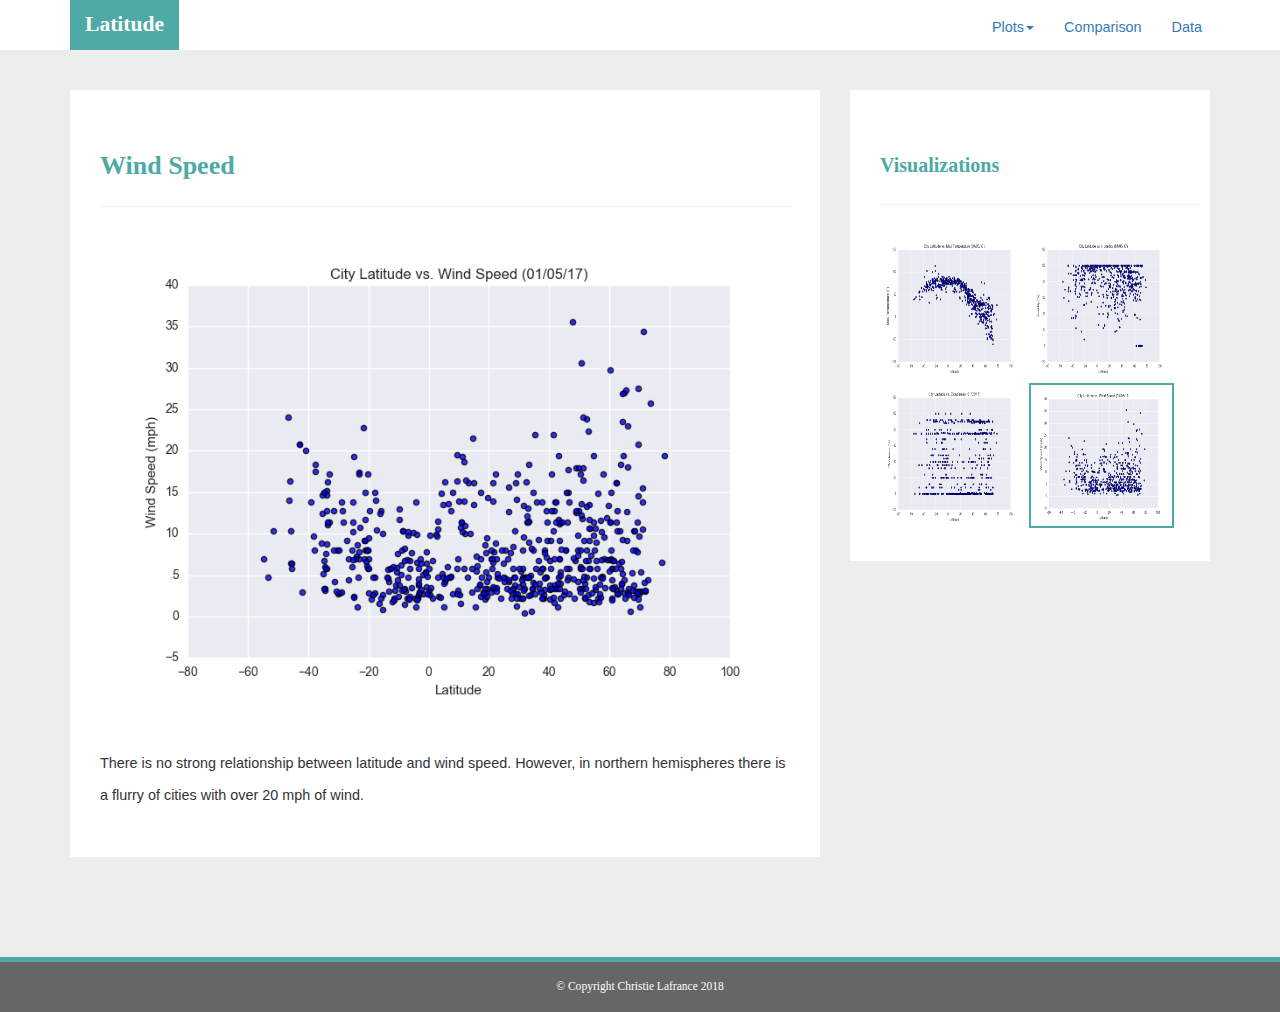
<file: wind_speed.html>
<!DOCTYPE html>
<html>
<head>
  <title>Bashboard | Plots-WindSpeed</title>
  <meta charset="utf-8">
  <meta name="viewport" content="width=device-width, initial-scale=1">
  <link rel="stylesheet" href="https://maxcdn.bootstrapcdn.com/bootstrap/3.3.7/css/bootstrap.min.css">
  <script src="https://ajax.googleapis.com/ajax/libs/jquery/3.3.1/jquery.min.js"></script>
  <script src="https://maxcdn.bootstrapcdn.com/bootstrap/3.3.7/js/bootstrap.min.js"></script>
  <link rel="stylesheet" type="text/css" href="assets/css/reset.css">
  <link rel="stylesheet" type="text/css" href="assets/css/style.css">
</head>

<body>
  <nav>
    <div class="container">
      <a class="title" id="pageTitle" href="index.html">Latitude</a>

      <div class="nav myNavBar">
        <span class="dropdown"><a class="dropdown-toggle navItem" data-toggle="dropdown" href="#">Plots<span class="caret"></span></a>
          <ul class="dropdown-menu nestedItem">
            <li><a href="max_temperature.html"><span>Max Temperature</span></a></li>
            <li><a href="humidity.html"><span>Humidity</span></a></li>
            <li><a href="cloudiness.html"><span>Cloudiness</span></a></li>
            <li><a href="wind_speed.html"><span>Wind Speed</span></a></li>
          </ul>          
        </span>
        <span><a class="navItem" href="comparison.html">Comparison</a></span>
        <span><a class="navItem" href="#">Data</a></span>
      </div>

    </div>
  </nav>

  <section>
    <div class="container">
      <div class="row">

        <div class="col-md-8">
          <div class="left">
            <p class="title title1">
              <span>Wind Speed</span>
            </p>
            <img class="largeImg" src="assets/images/Fig4.png" alt="City Latitude vs. Wind Speed(01/05/17)">
            <p>There is no strong relationship between latitude and wind speed. However, in northern hemispheres there is a flurry of cities with over 20 mph of wind.</p><br>
          </div>
        </div>

        <div class="col-md-4">
          <div class="right">
            <p class="title title2"><span>Visualizations</span></p>
            <div>
              <a href="max_temperature.html"><img src="assets/images/Fig1.png" alt="City Latitude vs. Max Temperature(01/05/17)" class="rightImg"></a>
              <a href="humidity.html"><img src="assets/images/Fig2.png" alt="City Latitude vs. Max Humidity(01/05/17)" class="rightImg"></a>
              <a href="cloudiness.html"><img src="assets/images/Fig3.png" alt="City Latitude vs. Max Cloudiness(01/05/17)" class="rightImg"></a>
              <a href="wind_speed.html"><img src="assets/images/Fig4.png" alt="City Latitude vs. Max Wind Speed(01/05/17)" class="rightImg" id="wind_speed"></a>
            </div>
          </div>
        </div>
        
      </div>
    </div>
  </section>

  <footer>
    <p class="title">&#169; Copyright Christie Lafrance 2018</p>
  </footer>

</body>
</html>
</file>
<file: assets/css/style.css>
body { 
	background-color: #ededed;
	font-family: 'Open Sans', sans-serif;
	/*font-family: 'Roboto', sans-serif;*/
	font-size: 90%;
	position: relative;
}

p {line-height: 2.2em;}

.title {
	 font-family: 'Times New Roman', serif
}

/******* Nav ********/
nav { background-color: #fff; }

#pageTitle {
	display: inline-block;
	color: #fff;
	font-weight: bold;
	font-size: 150%;
	background-color: #4daaa5;
	height: 50px;
	padding: 12px 15px 0 15px;
}

.myNavBar { float: right; }

.navItem {
	display: inline-block;
	margin: 5px 0 0 10px;
	padding: 14px 8px 13px 8px;
/*	border: 1px solid red;*/
}

.nestedItem {
	margin-left: -90px;
	margin-top: 13px;
}

.nestedItem a {
	display: inline-block;
	height: 38px;
}

.nestedItem a span {
	display: block;
	margin-top: 7px;
}

ul.nestedItem li:first-child { 
	margin-top: -5px; 
}

ul.nestedItem li:last-child {
	margin-bottom: -5px; 
}

/************** End Nav ****************/

/************ Index Page *******************/

section { 
	margin-top: 40px; 
	padding-bottom: 80px; 
}

.left {
	background-color: #fff;
	margin-bottom: 20px; 
	padding: 30px 30px 30px 30px;
}

.right {
	background-color: #fff;
	margin-bottom: 20px; 
	padding: 30px 10px 30px 30px;
}

.rightImg {
	display: inline-block;
	height: 145px;
	width: 145px;
}

.graphes img {
		display: block;
		width: 550px;
		height: auto;
}

img.largeImg {
	width: 700px;
	height: auto;
	margin-bottom: 30px;
}

@media (max-width: 1600px) {
	.graphes img {
		display: block;
		width: 550px;
		height: auto;
	}

	img.largeImg {
		display: block;
		width: 700px;
		height: auto;
	}
}

@media (max-width: 1300px) {
	.graphes img {
		display: block;
		width: 500px;
		height: auto;
	}
}

@media (max-width: 1200px) {
	.rightImg {
		display: inline-block;
		height: 115px;
		width: 115px;
	}

	.graphes img {
		display: block;
		width: 450px;
		height: auto;
	}

	img.largeImg {
		display: block;
		width: 550px;
		height: auto;
	}
}

@media (max-width: 990px) {
	.rightImg {
		display: inline-block;
		height: 150px;
		width: 150px;
	}

	.graphes img {
		display: inline-block;
		width: 600px;
		height: auto;
	}

	img.largeImg {
		display: block;
		width: 650px;
		height: auto;
	}
}


@media (max-width: 800px) {
	.rightImg {
		display: inline-block;
		height: 140px;
		width: 140px;
	}

	img.largeImg {
		display: block;
		width: 650px;
		height: auto;
	}
}

@media (max-width: 720px) {

	img.largeImg {
		display: block;
		width: 600px;
		height: auto;
	}
}


@media (max-width: 600px) {
	.rightImg {
		display: inline-block;
		height: 100px;
		width: 100px;
	}
	.graphes img {
		display: block;
		width: 400px;
		height: auto;
	}

	img.largeImg {
		display: block;
		width: 500px;
		height: auto;
	}
}

@media (max-width: 500px) {

	.graphes img {
		display: block;
		width: 300px;
		height: auto;
	}

	img.largeImg {
		display: block;
		width: 400px;
		height: auto;
	}
}

@media (max-width: 400px) {

	.graphes img {
		display: block;
		width: 400px;
		height: auto;
	}

	img.largeImg {
		display: block;
		width: 300px;
		height: auto;
	}
}

.left img {
	float: left;
	margin-right: 20px;
}

.title1, .title2 {
	margin-top: 30px;
	margin-bottom: 30px;
	padding-bottom: 20px;
	border-bottom: 1px solid #eee;
}

.title1 span {
	color: #4daaa5;
	font-size: 26px;
	font-weight: bold;
	margin-top: 30px;
	padding-bottom: 20px;
}

.title2 span {
	font-size: 20px;
	font-weight: bold;
	margin-top: 30px;
	padding-bottom: 20px;
	color: #4daaa5;
}

/************ End Index Page *******************/

footer {
	color: #fff;
	background-color: #666;
	border-top: 5px solid #4daaa5;
	padding-top: 12px;
	padding-bottom: 12px;
}

footer p {
	font-size: 80%;
	text-align: center;
}


/******* For Comparison page ********/

.main {
	background-color: #fff;
	padding: 30px;
}

.title3 {
	margin-top: -10px;
}

.graphes {
	margin-top: 50px;
}

.graphes p {
	color: #4daaa5;
	font-size: 120%;
	font-weight: bold;
	text-align: center;
}

.graphes div {
	margin-bottom: 30px;
}

.center {
	text-align: center;
}

#temp, #humidity, #cloudiness, #wind_speed {
	border: 2px solid #4daaa5;
}

.myTable {
	overflow: scroll;
}

table {
  table-layout: fixed;
  width: 100%;
}

 table th, table td { overflow: hidden; }
</file>
